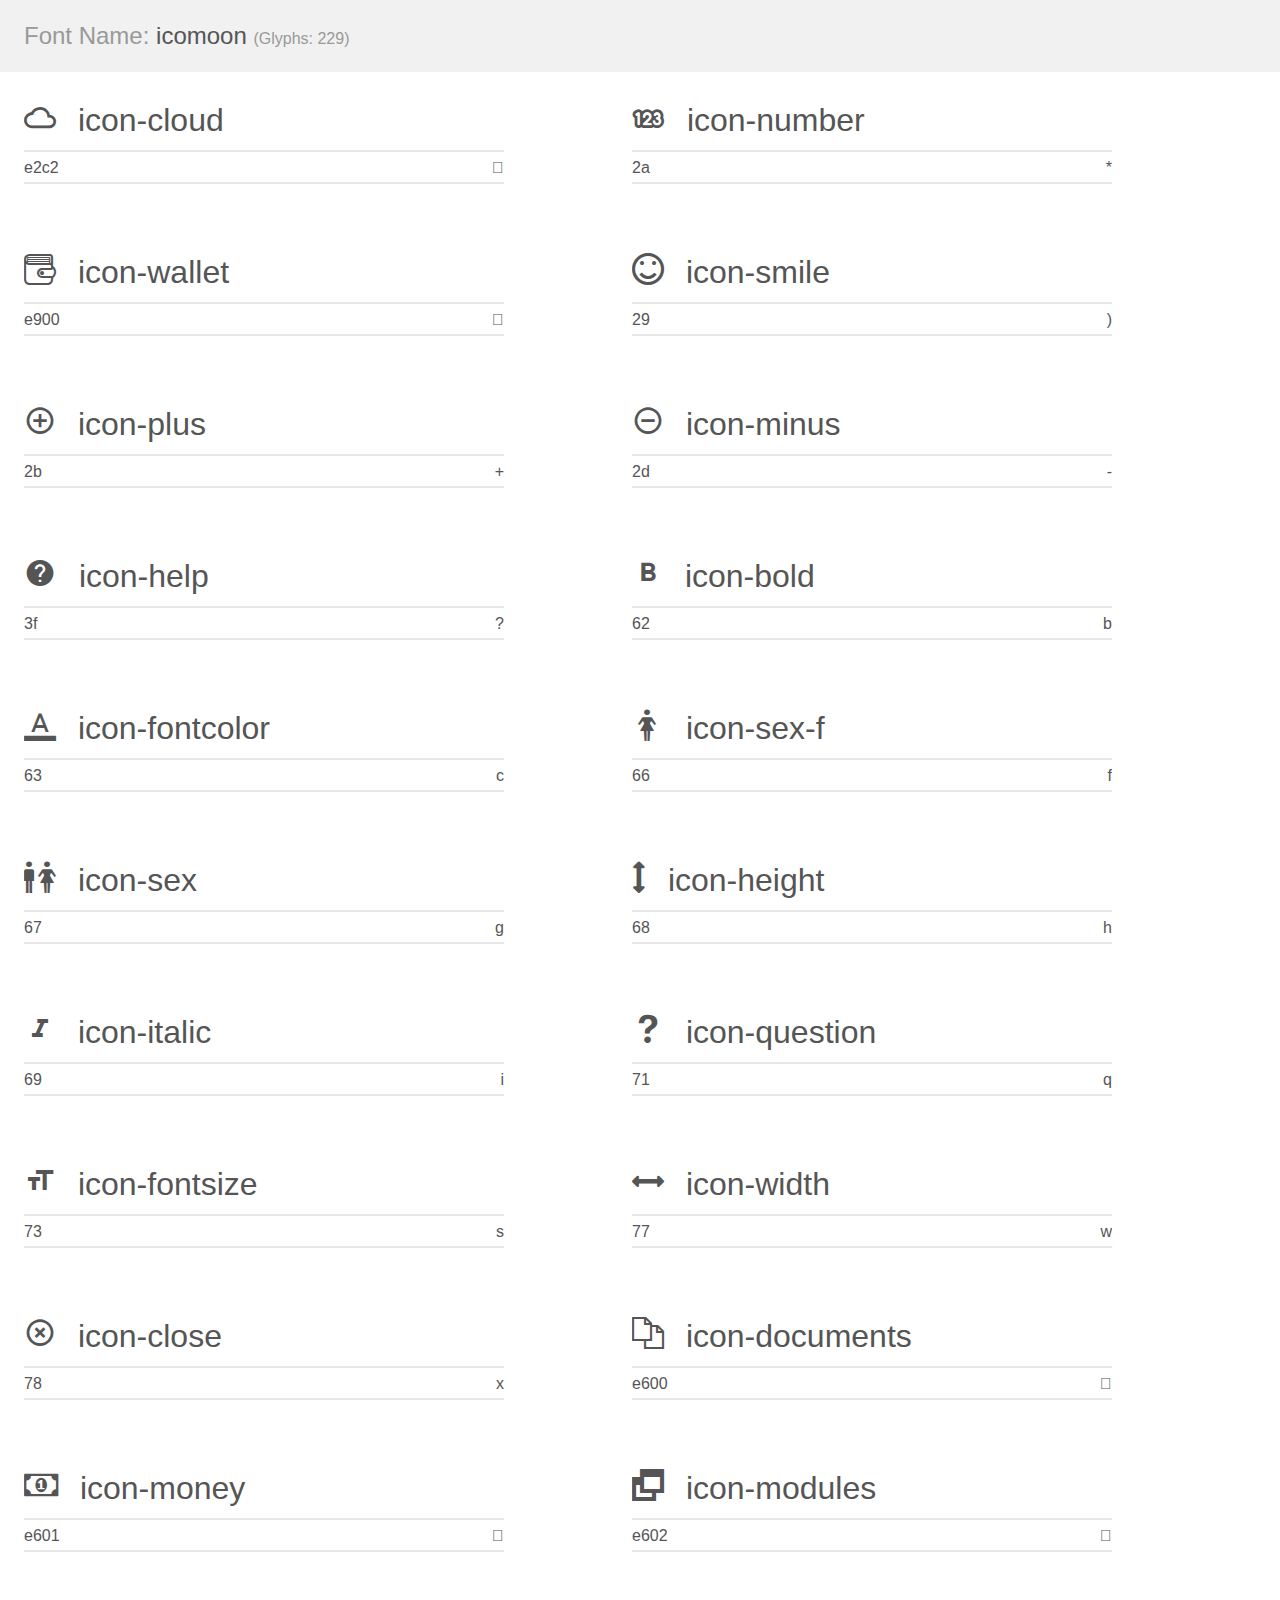
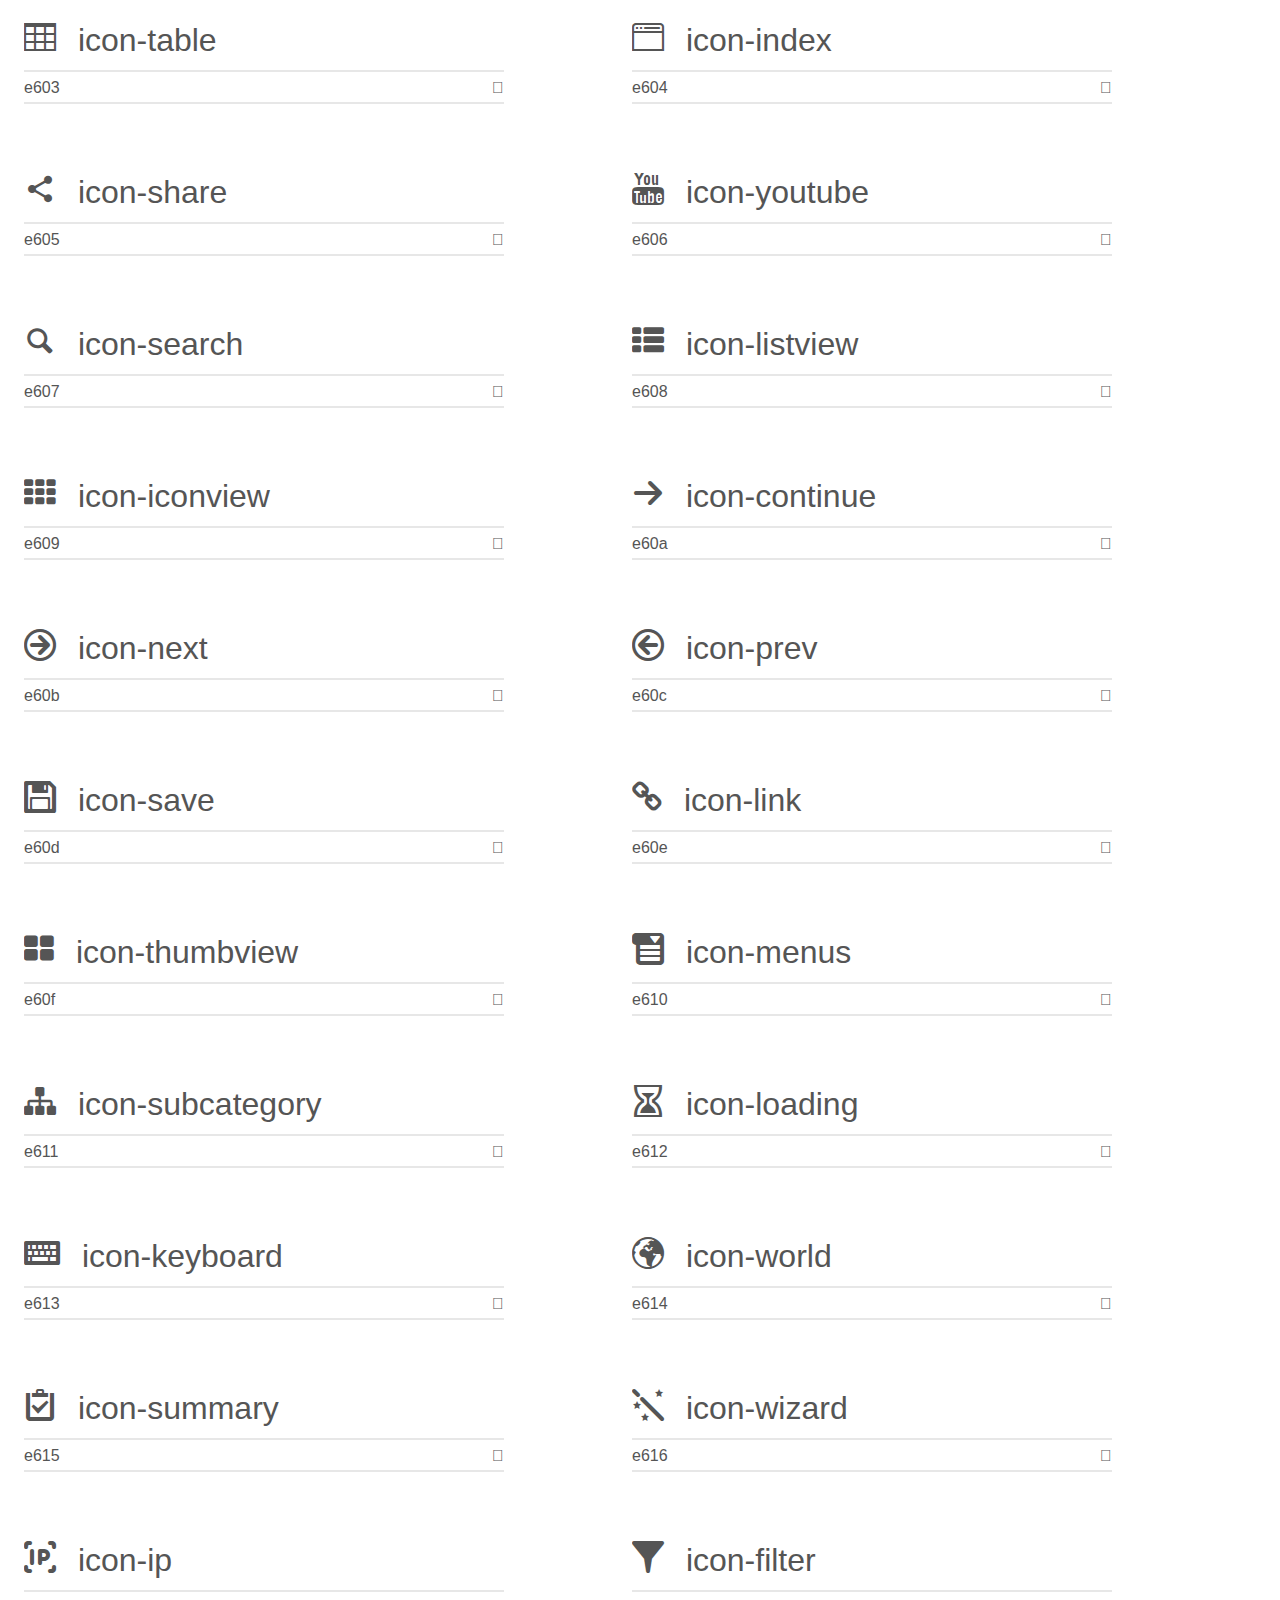
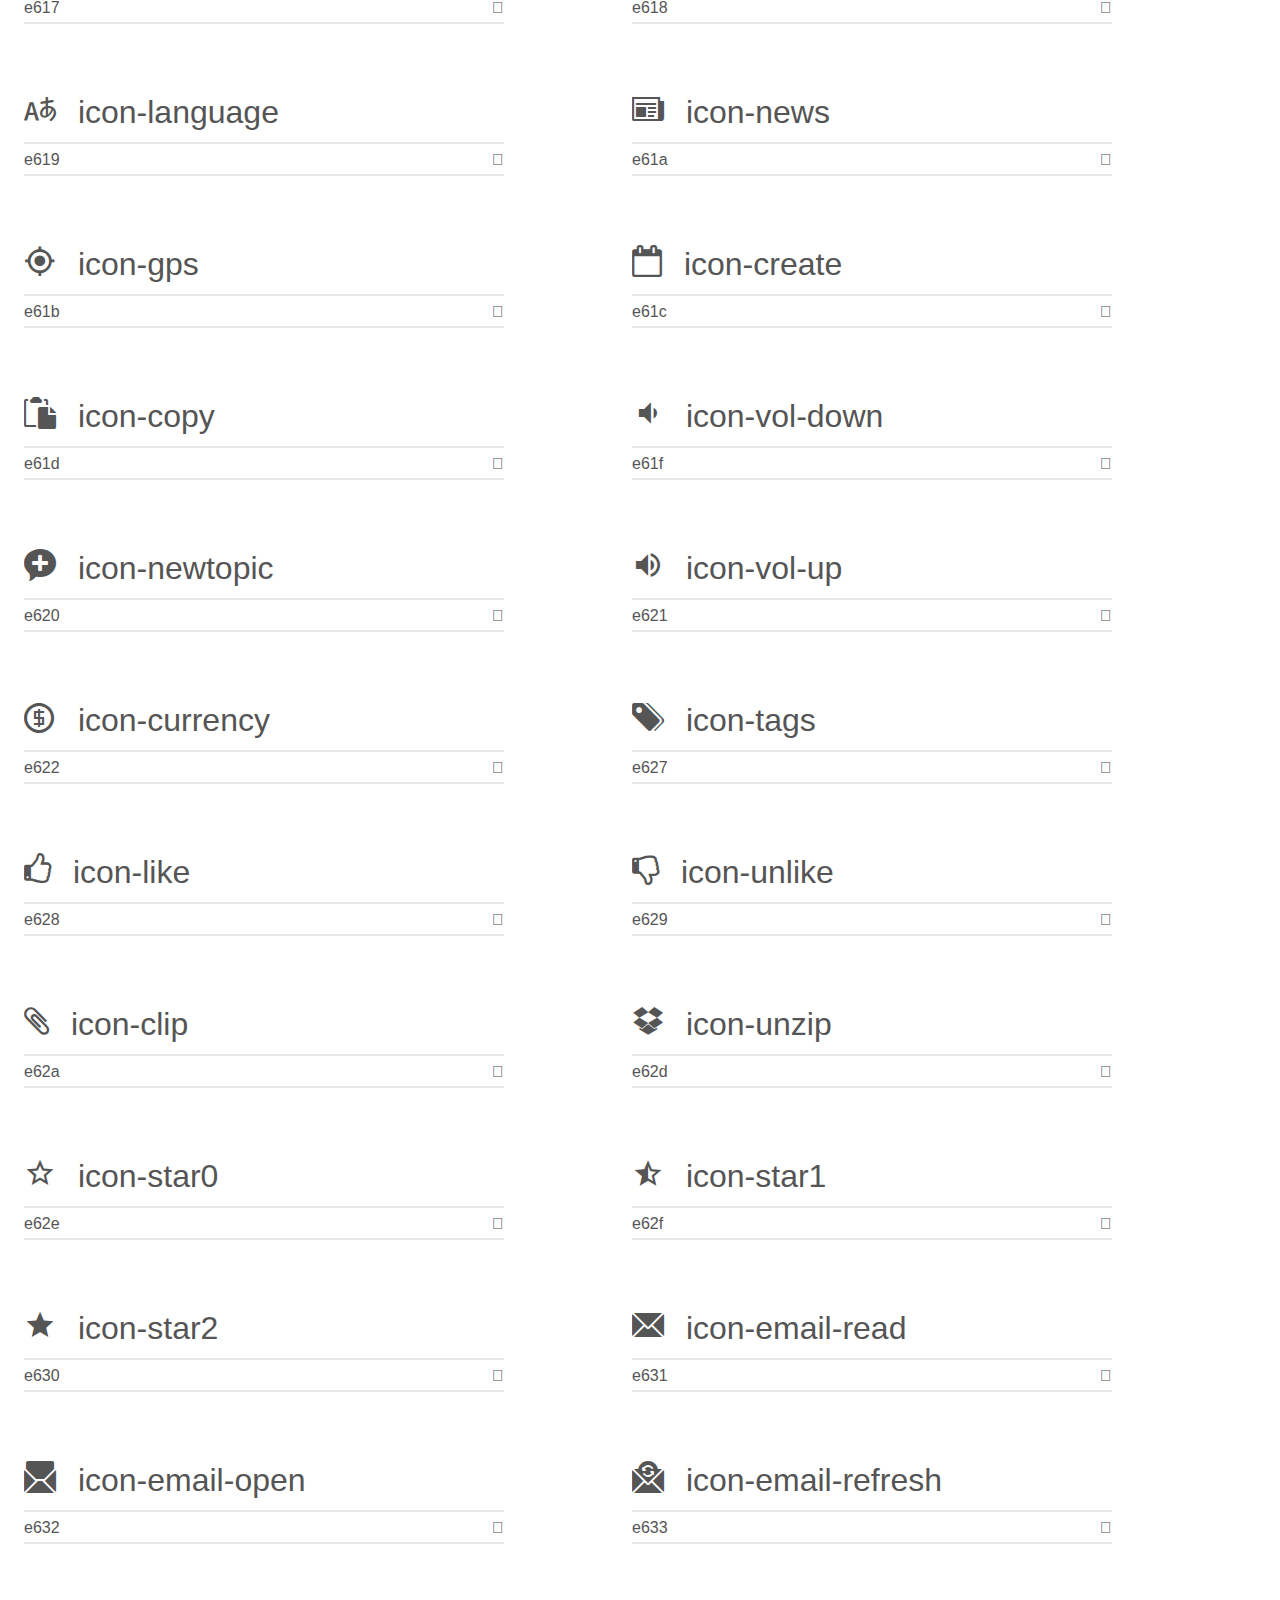
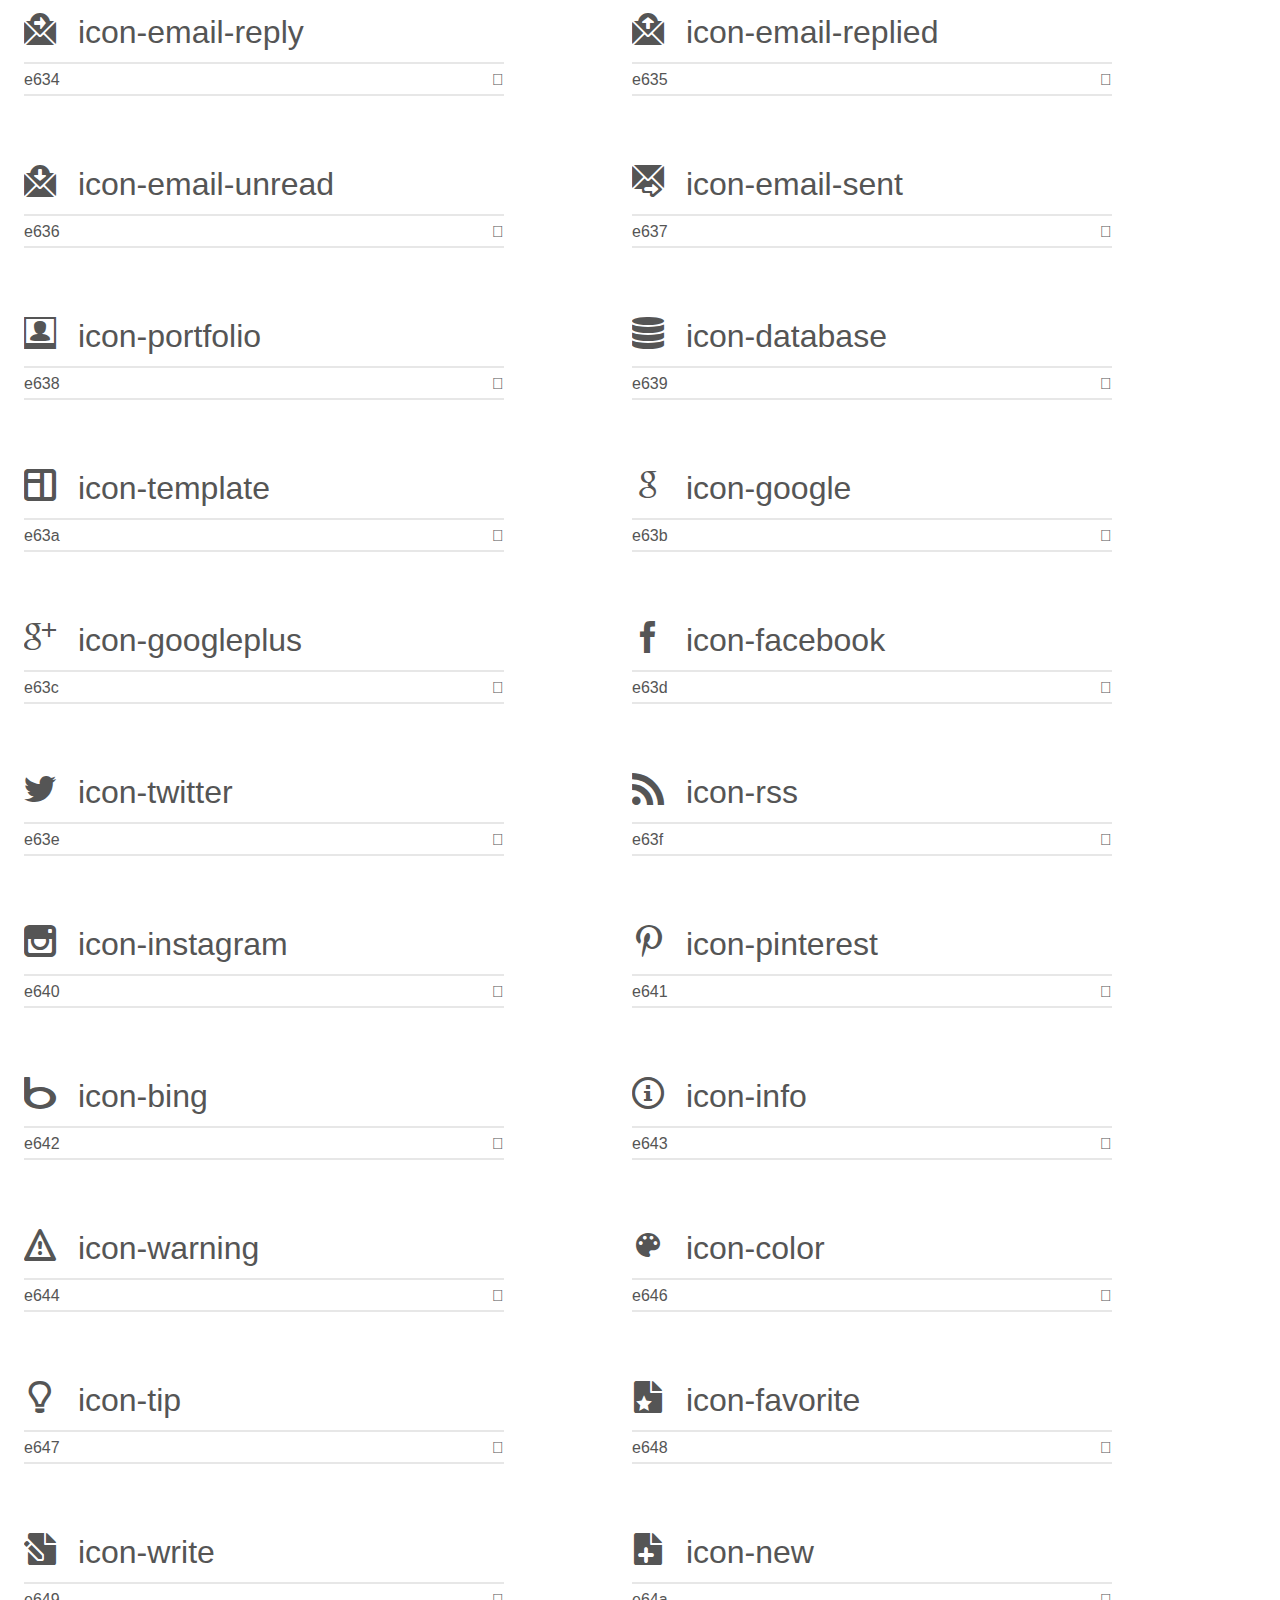
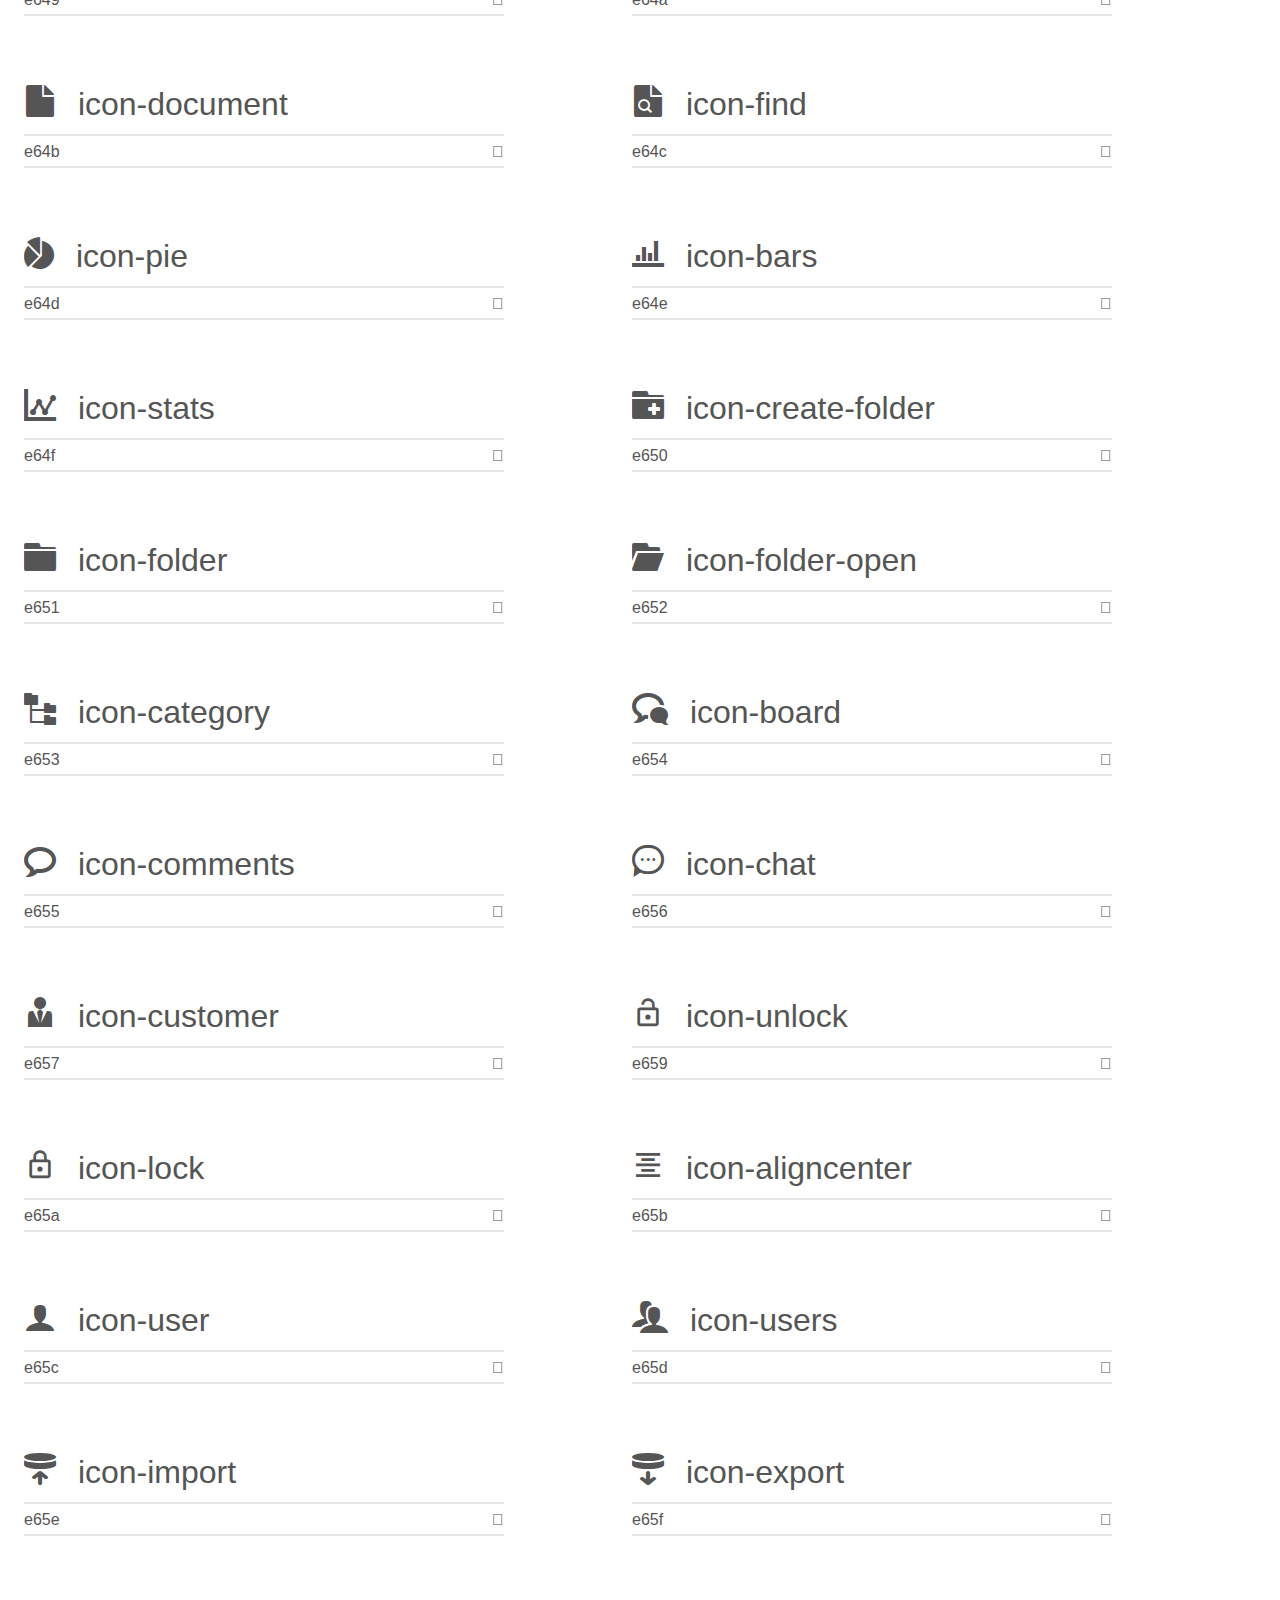
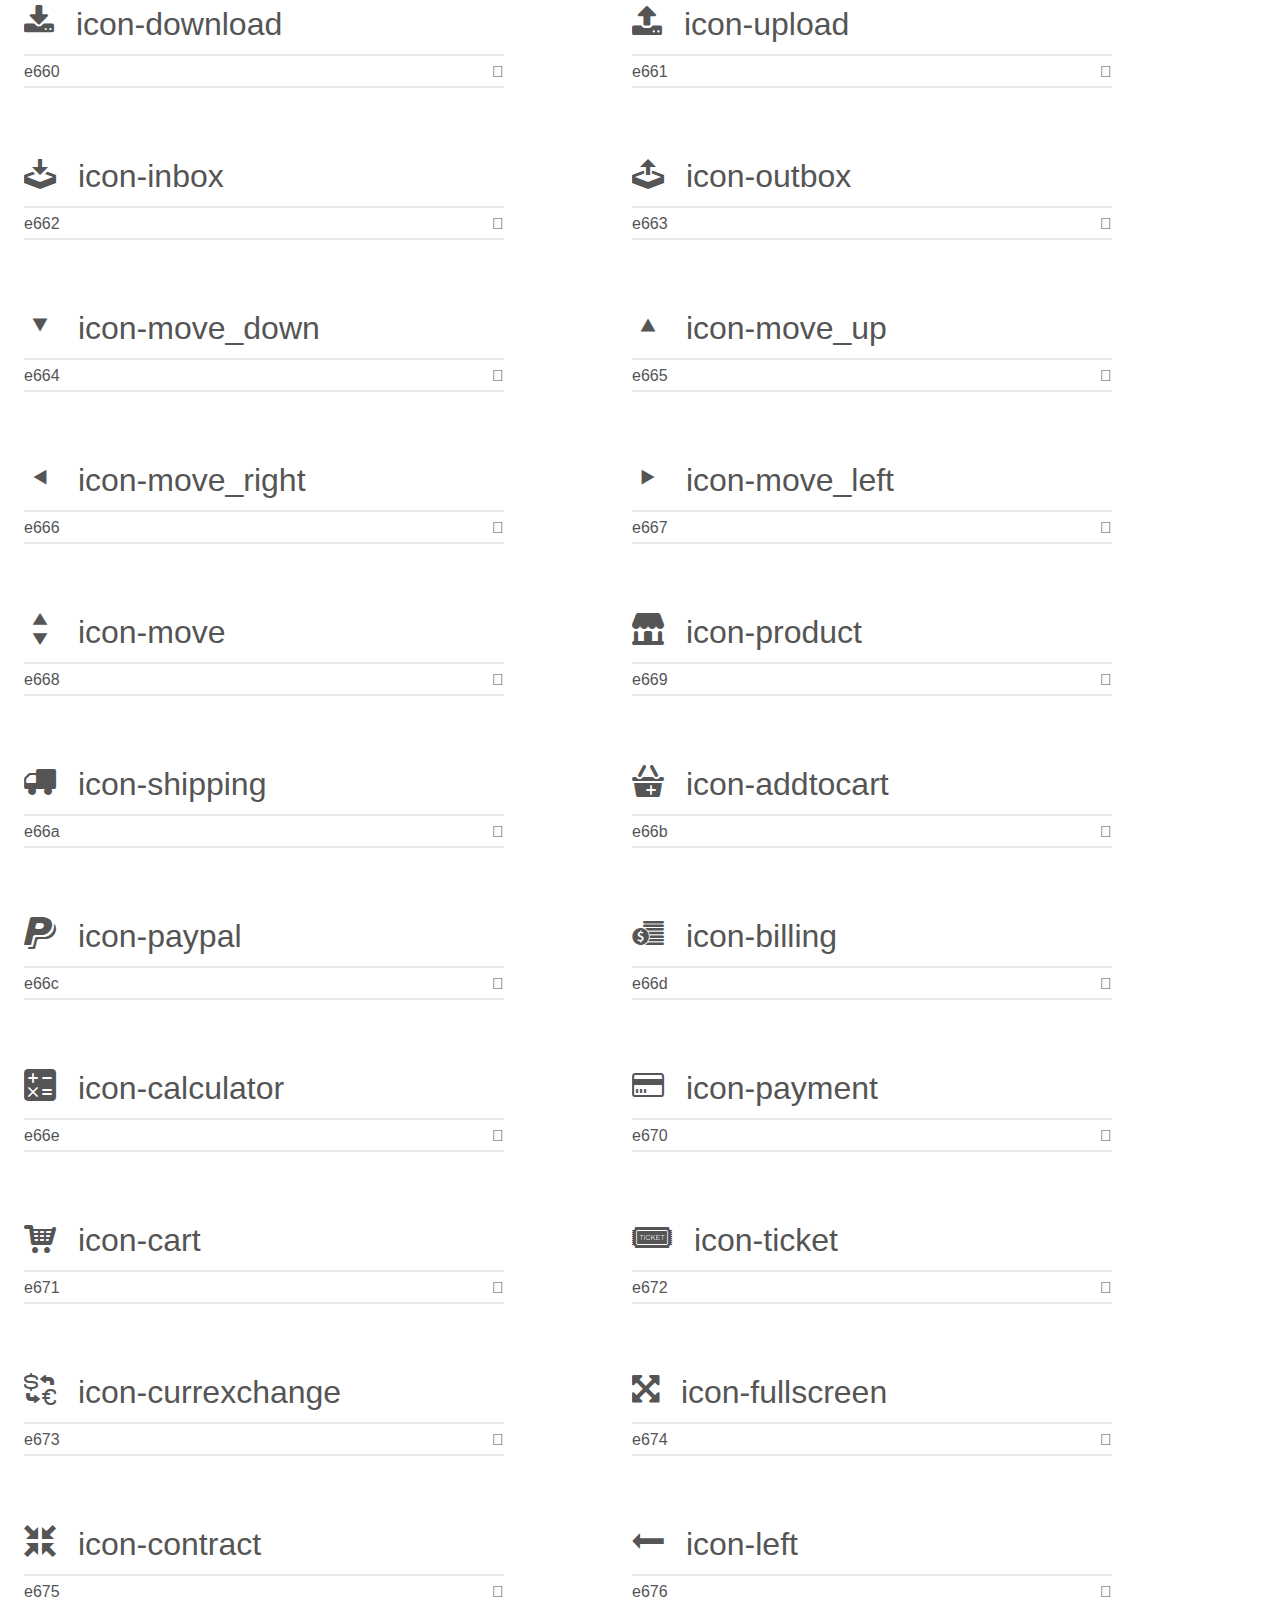
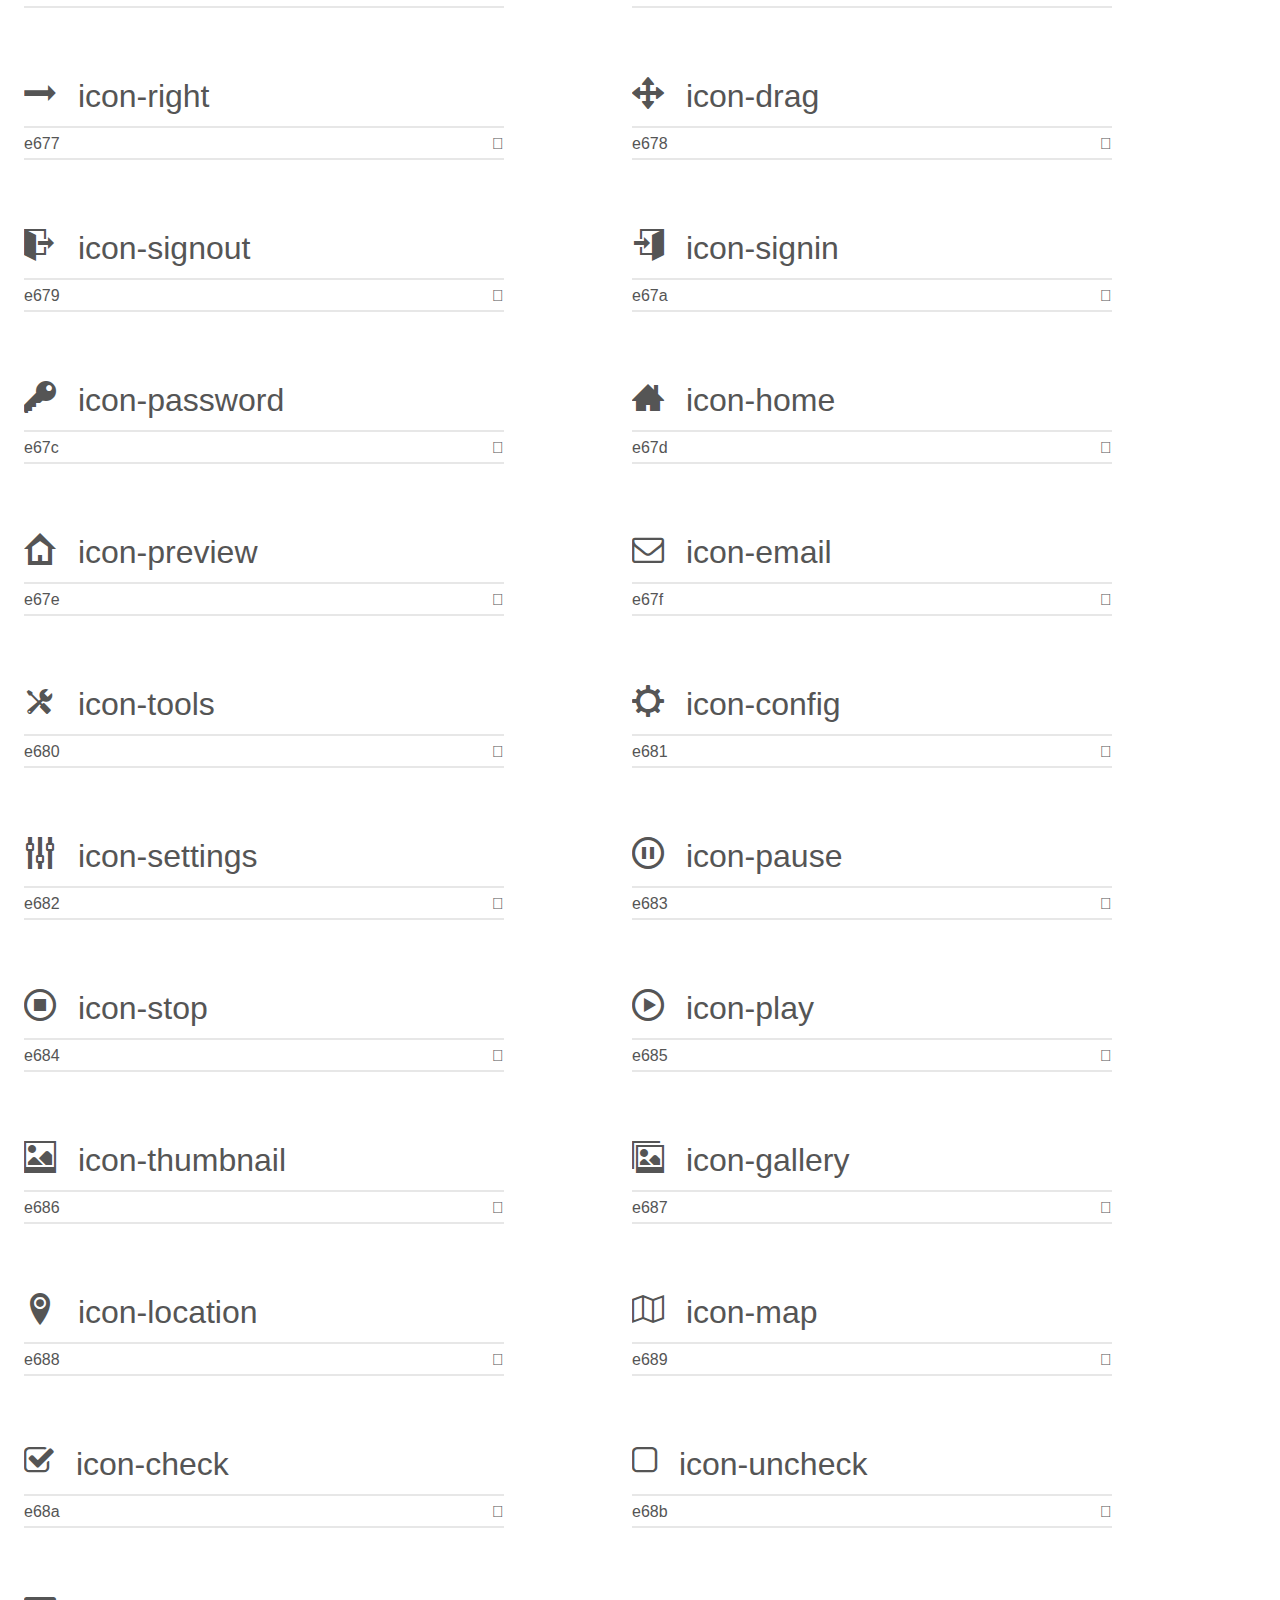
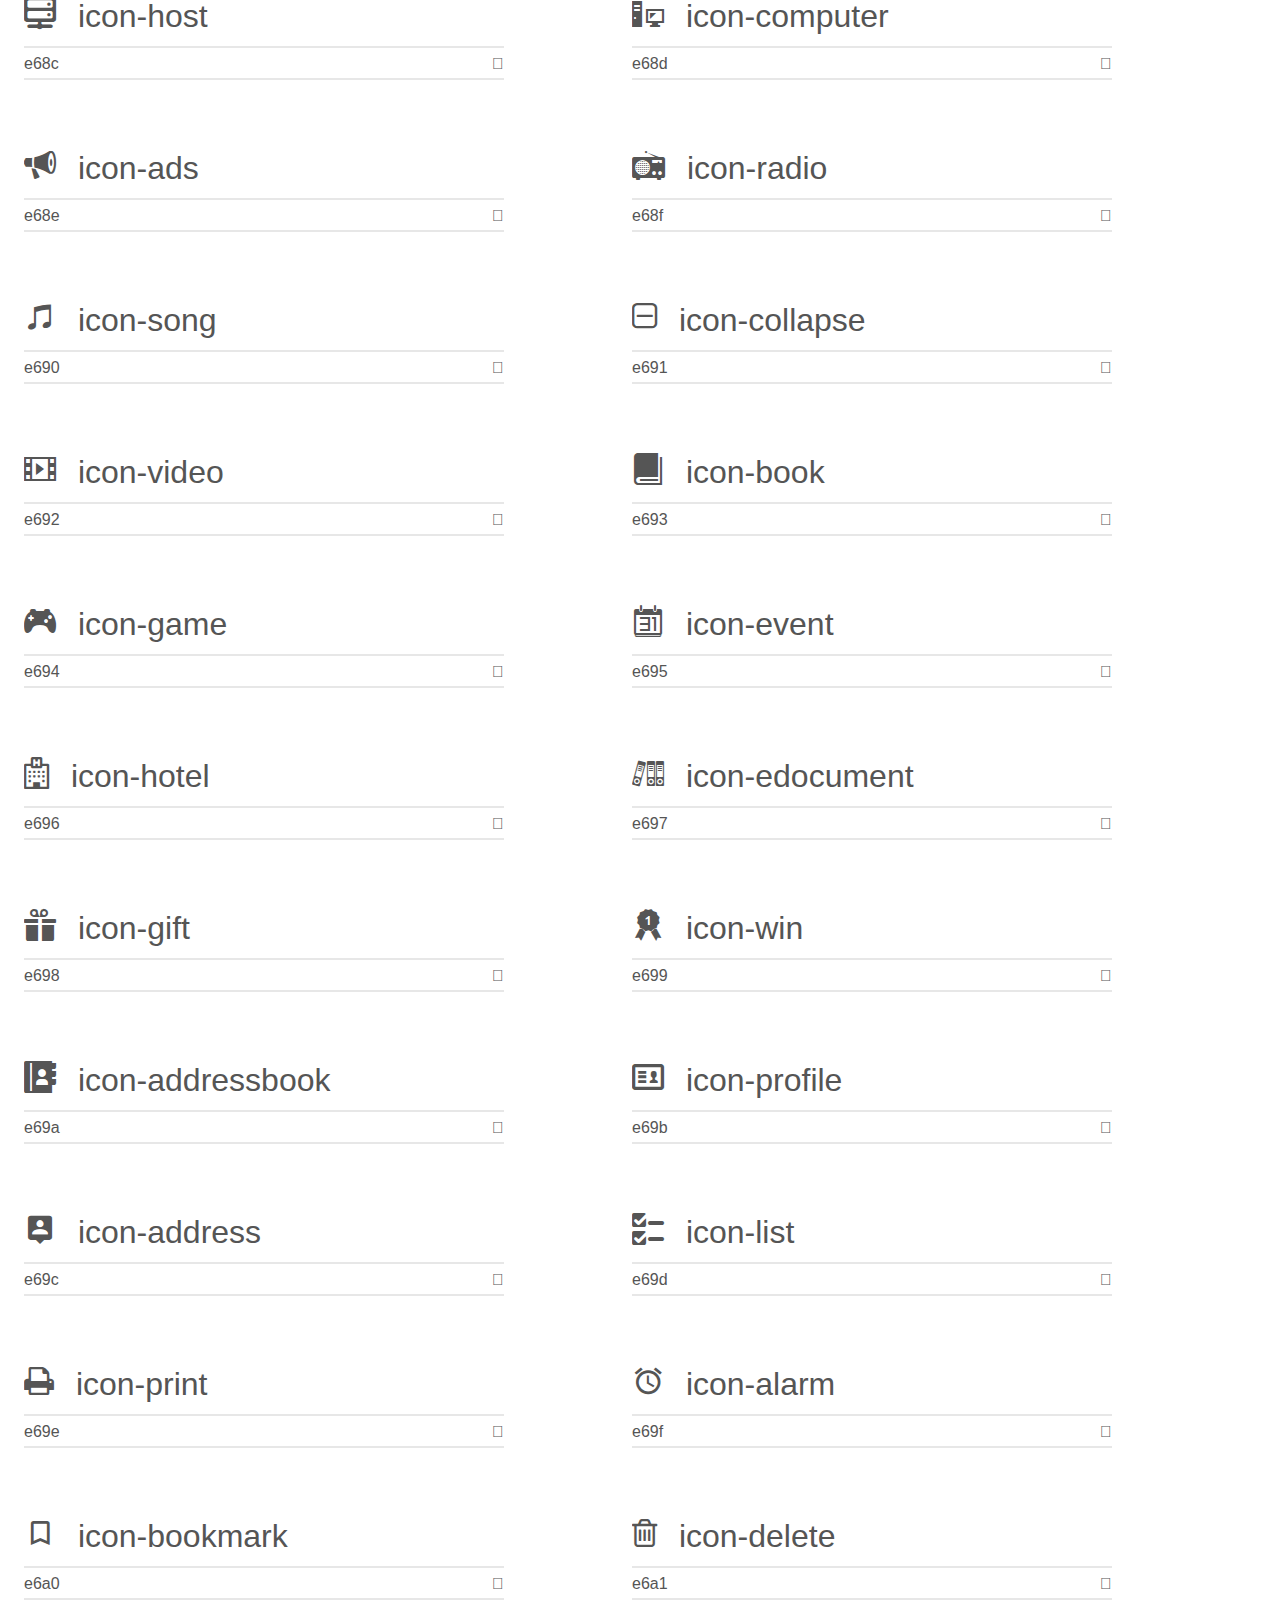
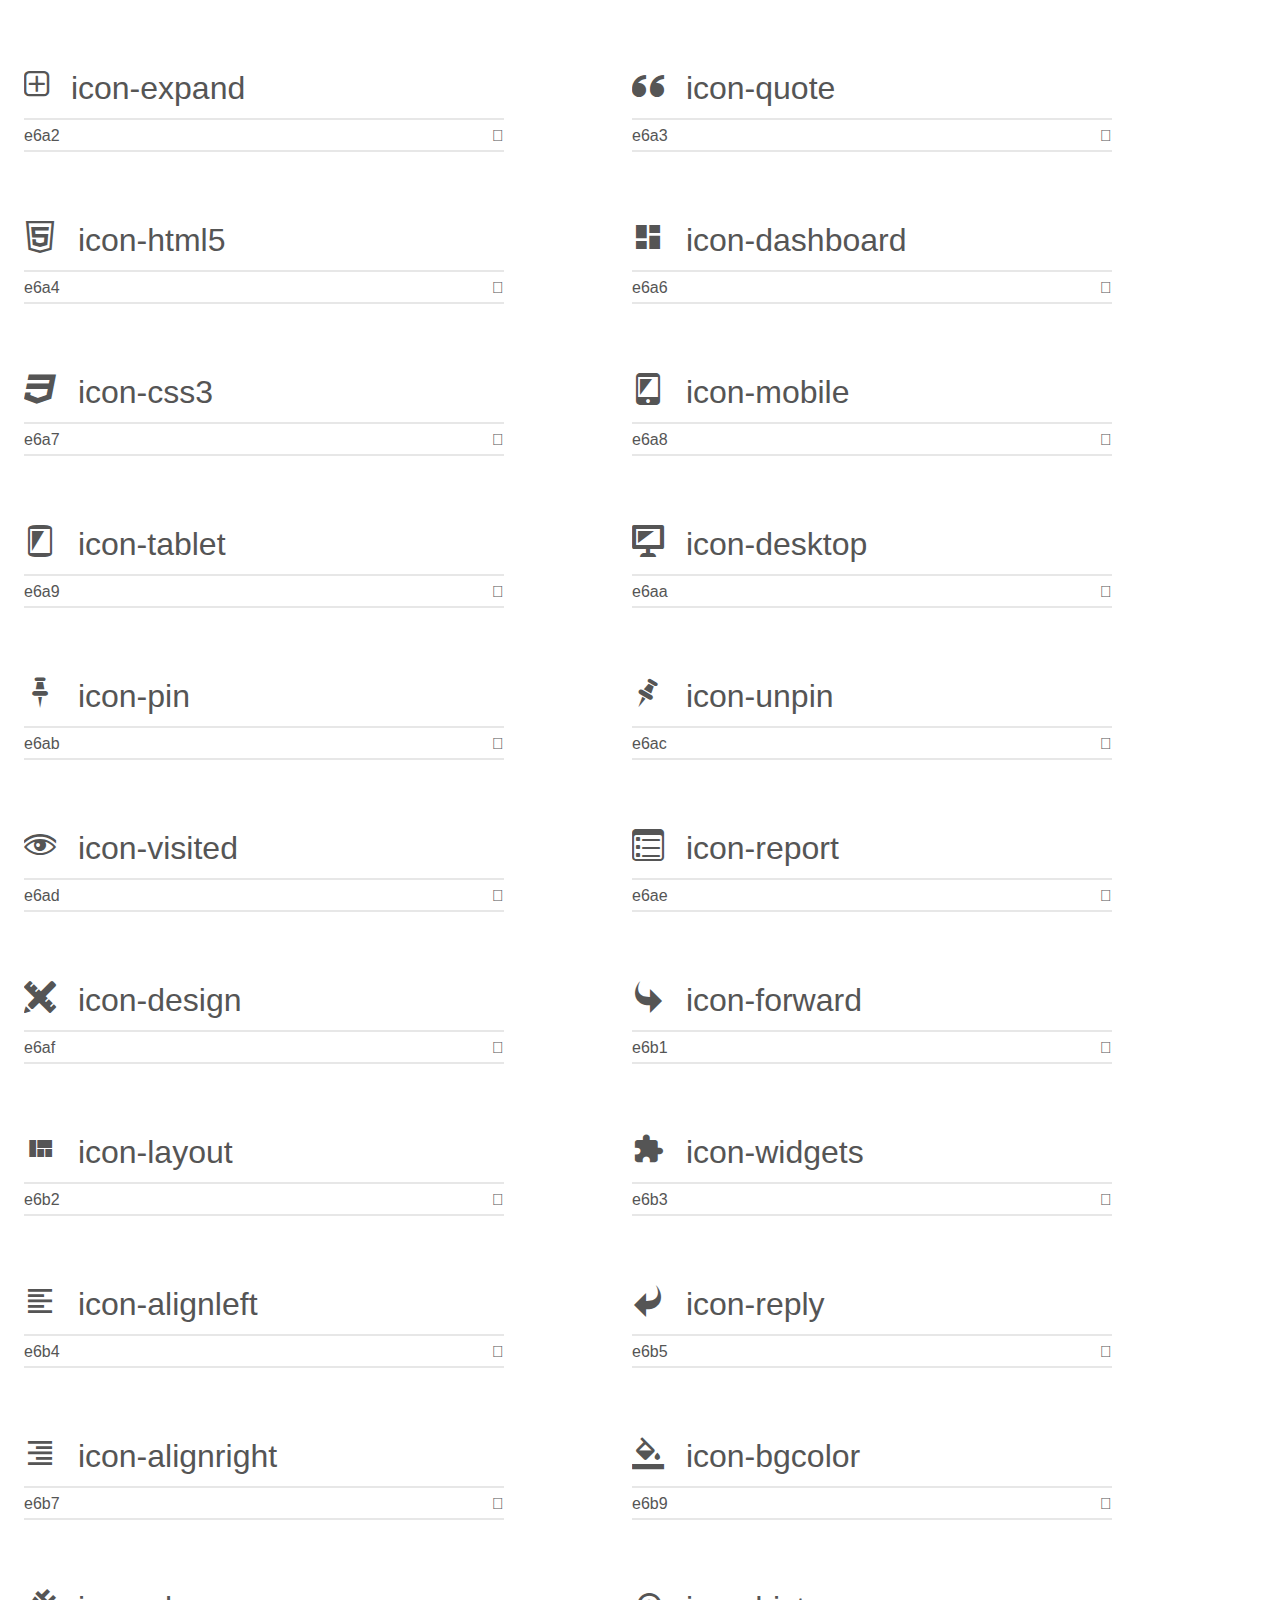
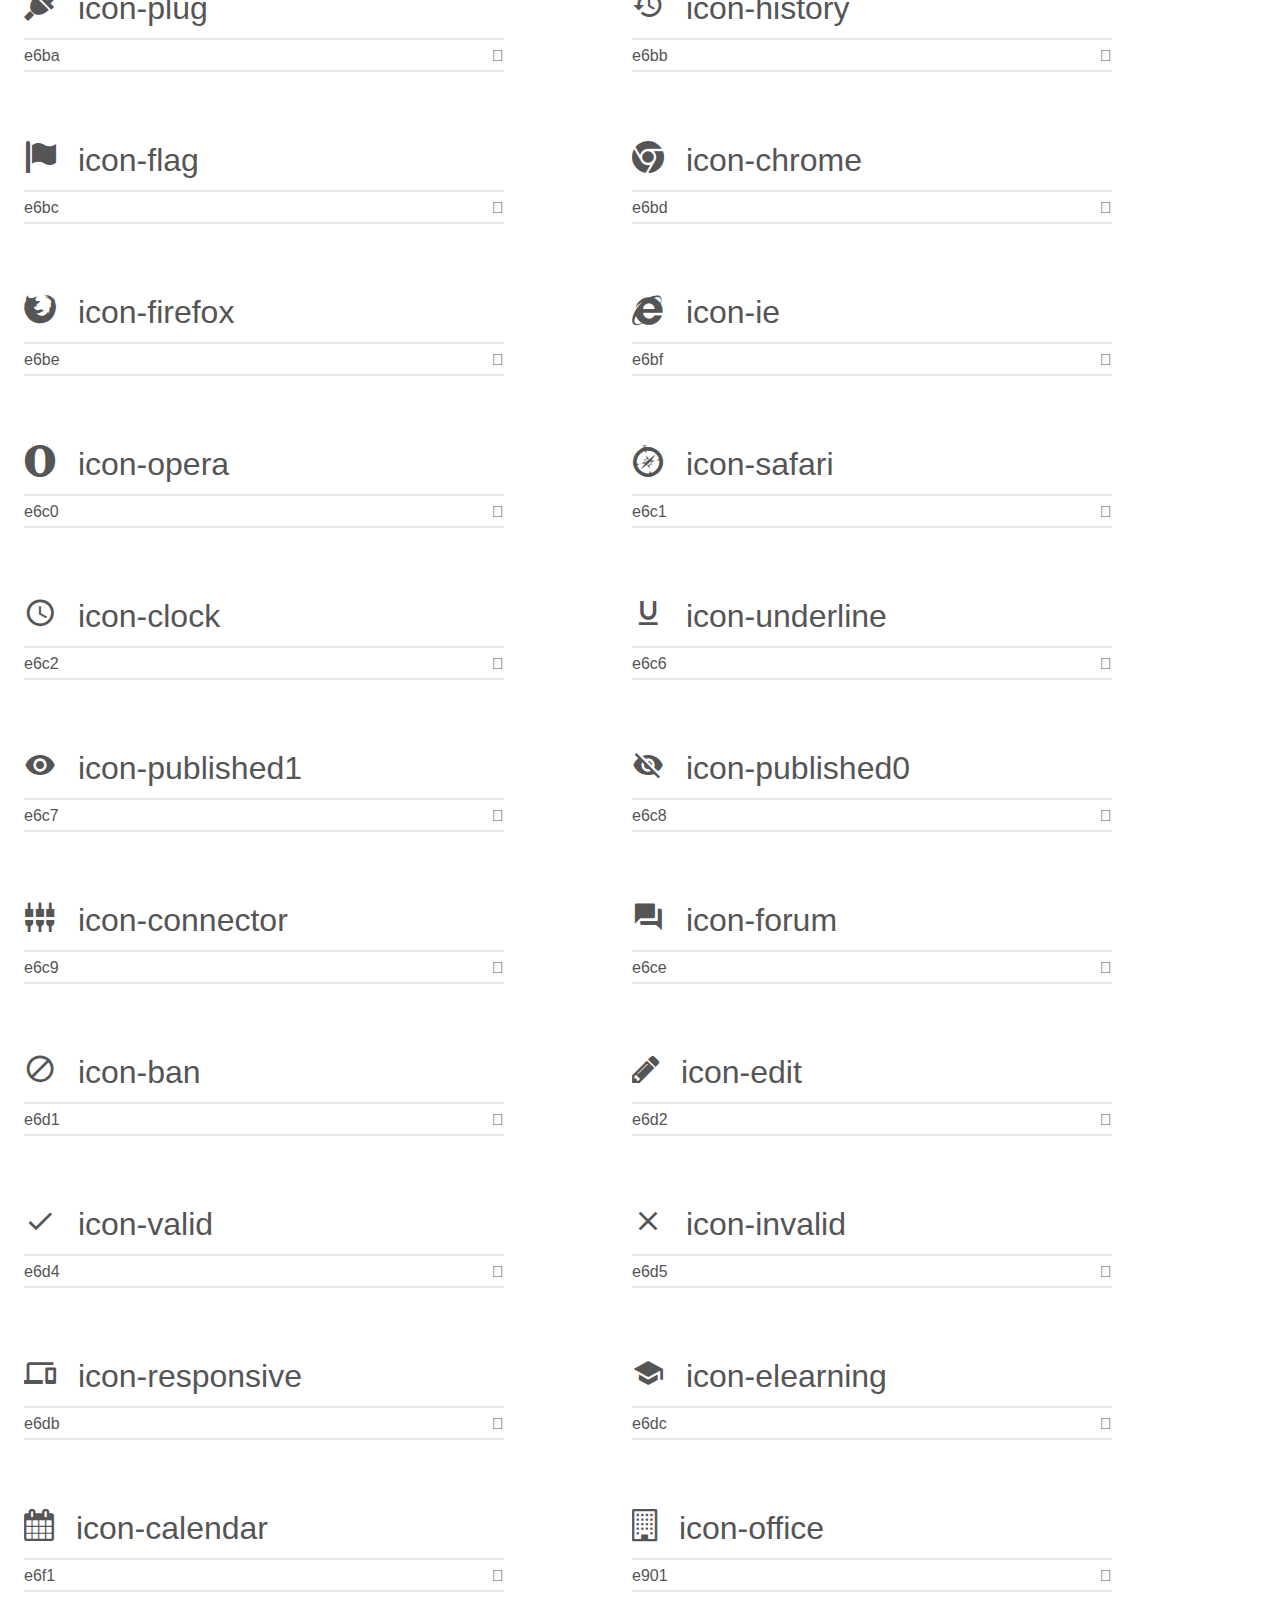
<file: skin/index.html>
<!doctype html>
<html>
<head>
    <meta charset="utf-8">
    <title>IcoMoon Demo</title>
    <meta name="description" content="An Icon Font Generated By IcoMoon.io">
    <meta name="viewport" content="width=device-width, initial-scale=1">
    <link rel="stylesheet" href="demo.css">
    <link rel="stylesheet" href="fonts.css"></head>
<body>
    <div class="bgc1 clearfix">
        <h1 class="mhmm mvm"><span class="fgc1">Font Name:</span> icomoon <small class="fgc1">(Glyphs:&nbsp;229)</small></h1>
    </div>
    <div class="clearfix mhl ptl">
        <div class="glyph fs1">
            <div class="clearfix bshadow0 pbs">
                <span class="icon-cloud">

                </span>
                <span class="mls"> icon-cloud</span>
            </div>
            <fieldset class="fs0 size1of1 clearfix hidden-false">
                <input type="text" readonly value="e2c2" class="unit size1of2" />
                <input type="text" maxlength="1" readonly value="&#xe2c2;" class="unitRight size1of2 talign-right" />
            </fieldset>
            <div class="fs0 bshadow0 clearfix hidden-true">
                <span class="unit pvs fgc1">liga: </span>
                <input type="text" readonly value="cloud_queue" class="liga unitRight" />
            </div>
        </div>
        <div class="glyph fs1">
            <div class="clearfix bshadow0 pbs">
                <span class="icon-number">

                </span>
                <span class="mls"> icon-number</span>
            </div>
            <fieldset class="fs0 size1of1 clearfix hidden-false">
                <input type="text" readonly value="2a" class="unit size1of2" />
                <input type="text" maxlength="1" readonly value="&#x2a;" class="unitRight size1of2 talign-right" />
            </fieldset>
            <div class="fs0 bshadow0 clearfix hidden-true">
                <span class="unit pvs fgc1">liga: </span>
                <input type="text" readonly value="" class="liga unitRight" />
            </div>
        </div>
        <div class="glyph fs2">
            <div class="clearfix bshadow0 pbs">
                <span class="icon-wallet">

                </span>
                <span class="mls"> icon-wallet</span>
            </div>
            <fieldset class="fs0 size1of1 clearfix hidden-false">
                <input type="text" readonly value="e900" class="unit size1of2" />
                <input type="text" maxlength="1" readonly value="&#xe900;" class="unitRight size1of2 talign-right" />
            </fieldset>
            <div class="fs0 bshadow0 clearfix hidden-true">
                <span class="unit pvs fgc1">liga: </span>
                <input type="text" readonly value="" class="liga unitRight" />
            </div>
        </div>
        <div class="glyph fs3">
            <div class="clearfix bshadow0 pbs">
                <span class="icon-smile">

                </span>
                <span class="mls"> icon-smile</span>
            </div>
            <fieldset class="fs0 size1of1 clearfix hidden-false">
                <input type="text" readonly value="29" class="unit size1of2" />
                <input type="text" maxlength="1" readonly value="&#x29;" class="unitRight size1of2 talign-right" />
            </fieldset>
            <div class="fs0 bshadow0 clearfix hidden-true">
                <span class="unit pvs fgc1">liga: </span>
                <input type="text" readonly value="" class="liga unitRight" />
            </div>
        </div>
        <div class="glyph fs3">
            <div class="clearfix bshadow0 pbs">
                <span class="icon-plus">

                </span>
                <span class="mls"> icon-plus</span>
            </div>
            <fieldset class="fs0 size1of1 clearfix hidden-false">
                <input type="text" readonly value="2b" class="unit size1of2" />
                <input type="text" maxlength="1" readonly value="&#x2b;" class="unitRight size1of2 talign-right" />
            </fieldset>
            <div class="fs0 bshadow0 clearfix hidden-true">
                <span class="unit pvs fgc1">liga: </span>
                <input type="text" readonly value="" class="liga unitRight" />
            </div>
        </div>
        <div class="glyph fs3">
            <div class="clearfix bshadow0 pbs">
                <span class="icon-minus">

                </span>
                <span class="mls"> icon-minus</span>
            </div>
            <fieldset class="fs0 size1of1 clearfix hidden-false">
                <input type="text" readonly value="2d" class="unit size1of2" />
                <input type="text" maxlength="1" readonly value="&#x2d;" class="unitRight size1of2 talign-right" />
            </fieldset>
            <div class="fs0 bshadow0 clearfix hidden-true">
                <span class="unit pvs fgc1">liga: </span>
                <input type="text" readonly value="" class="liga unitRight" />
            </div>
        </div>
        <div class="glyph fs3">
            <div class="clearfix bshadow0 pbs">
                <span class="icon-help">

                </span>
                <span class="mls"> icon-help</span>
            </div>
            <fieldset class="fs0 size1of1 clearfix hidden-false">
                <input type="text" readonly value="3f" class="unit size1of2" />
                <input type="text" maxlength="1" readonly value="&#x3f;" class="unitRight size1of2 talign-right" />
            </fieldset>
            <div class="fs0 bshadow0 clearfix hidden-true">
                <span class="unit pvs fgc1">liga: </span>
                <input type="text" readonly value="" class="liga unitRight" />
            </div>
        </div>
        <div class="glyph fs3">
            <div class="clearfix bshadow0 pbs">
                <span class="icon-bold">

                </span>
                <span class="mls"> icon-bold</span>
            </div>
            <fieldset class="fs0 size1of1 clearfix hidden-false">
                <input type="text" readonly value="62" class="unit size1of2" />
                <input type="text" maxlength="1" readonly value="&#x62;" class="unitRight size1of2 talign-right" />
            </fieldset>
            <div class="fs0 bshadow0 clearfix hidden-true">
                <span class="unit pvs fgc1">liga: </span>
                <input type="text" readonly value="" class="liga unitRight" />
            </div>
        </div>
        <div class="glyph fs3">
            <div class="clearfix bshadow0 pbs">
                <span class="icon-fontcolor">

                </span>
                <span class="mls"> icon-fontcolor</span>
            </div>
            <fieldset class="fs0 size1of1 clearfix hidden-false">
                <input type="text" readonly value="63" class="unit size1of2" />
                <input type="text" maxlength="1" readonly value="&#x63;" class="unitRight size1of2 talign-right" />
            </fieldset>
            <div class="fs0 bshadow0 clearfix hidden-true">
                <span class="unit pvs fgc1">liga: </span>
                <input type="text" readonly value="" class="liga unitRight" />
            </div>
        </div>
        <div class="glyph fs3">
            <div class="clearfix bshadow0 pbs">
                <span class="icon-sex-f">

                </span>
                <span class="mls"> icon-sex-f</span>
            </div>
            <fieldset class="fs0 size1of1 clearfix hidden-false">
                <input type="text" readonly value="66" class="unit size1of2" />
                <input type="text" maxlength="1" readonly value="&#x66;" class="unitRight size1of2 talign-right" />
            </fieldset>
            <div class="fs0 bshadow0 clearfix hidden-true">
                <span class="unit pvs fgc1">liga: </span>
                <input type="text" readonly value="" class="liga unitRight" />
            </div>
        </div>
        <div class="glyph fs3">
            <div class="clearfix bshadow0 pbs">
                <span class="icon-sex">

                </span>
                <span class="mls"> icon-sex</span>
            </div>
            <fieldset class="fs0 size1of1 clearfix hidden-false">
                <input type="text" readonly value="67" class="unit size1of2" />
                <input type="text" maxlength="1" readonly value="&#x67;" class="unitRight size1of2 talign-right" />
            </fieldset>
            <div class="fs0 bshadow0 clearfix hidden-true">
                <span class="unit pvs fgc1">liga: </span>
                <input type="text" readonly value="" class="liga unitRight" />
            </div>
        </div>
        <div class="glyph fs3">
            <div class="clearfix bshadow0 pbs">
                <span class="icon-height">

                </span>
                <span class="mls"> icon-height</span>
            </div>
            <fieldset class="fs0 size1of1 clearfix hidden-false">
                <input type="text" readonly value="68" class="unit size1of2" />
                <input type="text" maxlength="1" readonly value="&#x68;" class="unitRight size1of2 talign-right" />
            </fieldset>
            <div class="fs0 bshadow0 clearfix hidden-true">
                <span class="unit pvs fgc1">liga: </span>
                <input type="text" readonly value="" class="liga unitRight" />
            </div>
        </div>
        <div class="glyph fs3">
            <div class="clearfix bshadow0 pbs">
                <span class="icon-italic">

                </span>
                <span class="mls"> icon-italic</span>
            </div>
            <fieldset class="fs0 size1of1 clearfix hidden-false">
                <input type="text" readonly value="69" class="unit size1of2" />
                <input type="text" maxlength="1" readonly value="&#x69;" class="unitRight size1of2 talign-right" />
            </fieldset>
            <div class="fs0 bshadow0 clearfix hidden-true">
                <span class="unit pvs fgc1">liga: </span>
                <input type="text" readonly value="" class="liga unitRight" />
            </div>
        </div>
        <div class="glyph fs3">
            <div class="clearfix bshadow0 pbs">
                <span class="icon-question">

                </span>
                <span class="mls"> icon-question</span>
            </div>
            <fieldset class="fs0 size1of1 clearfix hidden-false">
                <input type="text" readonly value="71" class="unit size1of2" />
                <input type="text" maxlength="1" readonly value="&#x71;" class="unitRight size1of2 talign-right" />
            </fieldset>
            <div class="fs0 bshadow0 clearfix hidden-true">
                <span class="unit pvs fgc1">liga: </span>
                <input type="text" readonly value="" class="liga unitRight" />
            </div>
        </div>
        <div class="glyph fs3">
            <div class="clearfix bshadow0 pbs">
                <span class="icon-fontsize">

                </span>
                <span class="mls"> icon-fontsize</span>
            </div>
            <fieldset class="fs0 size1of1 clearfix hidden-false">
                <input type="text" readonly value="73" class="unit size1of2" />
                <input type="text" maxlength="1" readonly value="&#x73;" class="unitRight size1of2 talign-right" />
            </fieldset>
            <div class="fs0 bshadow0 clearfix hidden-true">
                <span class="unit pvs fgc1">liga: </span>
                <input type="text" readonly value="" class="liga unitRight" />
            </div>
        </div>
        <div class="glyph fs3">
            <div class="clearfix bshadow0 pbs">
                <span class="icon-width">

                </span>
                <span class="mls"> icon-width</span>
            </div>
            <fieldset class="fs0 size1of1 clearfix hidden-false">
                <input type="text" readonly value="77" class="unit size1of2" />
                <input type="text" maxlength="1" readonly value="&#x77;" class="unitRight size1of2 talign-right" />
            </fieldset>
            <div class="fs0 bshadow0 clearfix hidden-true">
                <span class="unit pvs fgc1">liga: </span>
                <input type="text" readonly value="" class="liga unitRight" />
            </div>
        </div>
        <div class="glyph fs3">
            <div class="clearfix bshadow0 pbs">
                <span class="icon-close">

                </span>
                <span class="mls"> icon-close</span>
            </div>
            <fieldset class="fs0 size1of1 clearfix hidden-false">
                <input type="text" readonly value="78" class="unit size1of2" />
                <input type="text" maxlength="1" readonly value="&#x78;" class="unitRight size1of2 talign-right" />
            </fieldset>
            <div class="fs0 bshadow0 clearfix hidden-true">
                <span class="unit pvs fgc1">liga: </span>
                <input type="text" readonly value="" class="liga unitRight" />
            </div>
        </div>
        <div class="glyph fs3">
            <div class="clearfix bshadow0 pbs">
                <span class="icon-documents">

                </span>
                <span class="mls"> icon-documents</span>
            </div>
            <fieldset class="fs0 size1of1 clearfix hidden-false">
                <input type="text" readonly value="e600" class="unit size1of2" />
                <input type="text" maxlength="1" readonly value="&#xe600;" class="unitRight size1of2 talign-right" />
            </fieldset>
            <div class="fs0 bshadow0 clearfix hidden-true">
                <span class="unit pvs fgc1">liga: </span>
                <input type="text" readonly value="" class="liga unitRight" />
            </div>
        </div>
        <div class="glyph fs3">
            <div class="clearfix bshadow0 pbs">
                <span class="icon-money">

                </span>
                <span class="mls"> icon-money</span>
            </div>
            <fieldset class="fs0 size1of1 clearfix hidden-false">
                <input type="text" readonly value="e601" class="unit size1of2" />
                <input type="text" maxlength="1" readonly value="&#xe601;" class="unitRight size1of2 talign-right" />
            </fieldset>
            <div class="fs0 bshadow0 clearfix hidden-true">
                <span class="unit pvs fgc1">liga: </span>
                <input type="text" readonly value="" class="liga unitRight" />
            </div>
        </div>
        <div class="glyph fs3">
            <div class="clearfix bshadow0 pbs">
                <span class="icon-modules">

                </span>
                <span class="mls"> icon-modules</span>
            </div>
            <fieldset class="fs0 size1of1 clearfix hidden-false">
                <input type="text" readonly value="e602" class="unit size1of2" />
                <input type="text" maxlength="1" readonly value="&#xe602;" class="unitRight size1of2 talign-right" />
            </fieldset>
            <div class="fs0 bshadow0 clearfix hidden-true">
                <span class="unit pvs fgc1">liga: </span>
                <input type="text" readonly value="" class="liga unitRight" />
            </div>
        </div>
        <div class="glyph fs3">
            <div class="clearfix bshadow0 pbs">
                <span class="icon-table">

                </span>
                <span class="mls"> icon-table</span>
            </div>
            <fieldset class="fs0 size1of1 clearfix hidden-false">
                <input type="text" readonly value="e603" class="unit size1of2" />
                <input type="text" maxlength="1" readonly value="&#xe603;" class="unitRight size1of2 talign-right" />
            </fieldset>
            <div class="fs0 bshadow0 clearfix hidden-true">
                <span class="unit pvs fgc1">liga: </span>
                <input type="text" readonly value="" class="liga unitRight" />
            </div>
        </div>
        <div class="glyph fs3">
            <div class="clearfix bshadow0 pbs">
                <span class="icon-index">

                </span>
                <span class="mls"> icon-index</span>
            </div>
            <fieldset class="fs0 size1of1 clearfix hidden-false">
                <input type="text" readonly value="e604" class="unit size1of2" />
                <input type="text" maxlength="1" readonly value="&#xe604;" class="unitRight size1of2 talign-right" />
            </fieldset>
            <div class="fs0 bshadow0 clearfix hidden-true">
                <span class="unit pvs fgc1">liga: </span>
                <input type="text" readonly value="" class="liga unitRight" />
            </div>
        </div>
        <div class="glyph fs3">
            <div class="clearfix bshadow0 pbs">
                <span class="icon-share">

                </span>
                <span class="mls"> icon-share</span>
            </div>
            <fieldset class="fs0 size1of1 clearfix hidden-false">
                <input type="text" readonly value="e605" class="unit size1of2" />
                <input type="text" maxlength="1" readonly value="&#xe605;" class="unitRight size1of2 talign-right" />
            </fieldset>
            <div class="fs0 bshadow0 clearfix hidden-true">
                <span class="unit pvs fgc1">liga: </span>
                <input type="text" readonly value="" class="liga unitRight" />
            </div>
        </div>
        <div class="glyph fs3">
            <div class="clearfix bshadow0 pbs">
                <span class="icon-youtube">

                </span>
                <span class="mls"> icon-youtube</span>
            </div>
            <fieldset class="fs0 size1of1 clearfix hidden-false">
                <input type="text" readonly value="e606" class="unit size1of2" />
                <input type="text" maxlength="1" readonly value="&#xe606;" class="unitRight size1of2 talign-right" />
            </fieldset>
            <div class="fs0 bshadow0 clearfix hidden-true">
                <span class="unit pvs fgc1">liga: </span>
                <input type="text" readonly value="" class="liga unitRight" />
            </div>
        </div>
        <div class="glyph fs3">
            <div class="clearfix bshadow0 pbs">
                <span class="icon-search">

                </span>
                <span class="mls"> icon-search</span>
            </div>
            <fieldset class="fs0 size1of1 clearfix hidden-false">
                <input type="text" readonly value="e607" class="unit size1of2" />
                <input type="text" maxlength="1" readonly value="&#xe607;" class="unitRight size1of2 talign-right" />
            </fieldset>
            <div class="fs0 bshadow0 clearfix hidden-true">
                <span class="unit pvs fgc1">liga: </span>
                <input type="text" readonly value="" class="liga unitRight" />
            </div>
        </div>
        <div class="glyph fs3">
            <div class="clearfix bshadow0 pbs">
                <span class="icon-listview">

                </span>
                <span class="mls"> icon-listview</span>
            </div>
            <fieldset class="fs0 size1of1 clearfix hidden-false">
                <input type="text" readonly value="e608" class="unit size1of2" />
                <input type="text" maxlength="1" readonly value="&#xe608;" class="unitRight size1of2 talign-right" />
            </fieldset>
            <div class="fs0 bshadow0 clearfix hidden-true">
                <span class="unit pvs fgc1">liga: </span>
                <input type="text" readonly value="" class="liga unitRight" />
            </div>
        </div>
        <div class="glyph fs3">
            <div class="clearfix bshadow0 pbs">
                <span class="icon-iconview">

                </span>
                <span class="mls"> icon-iconview</span>
            </div>
            <fieldset class="fs0 size1of1 clearfix hidden-false">
                <input type="text" readonly value="e609" class="unit size1of2" />
                <input type="text" maxlength="1" readonly value="&#xe609;" class="unitRight size1of2 talign-right" />
            </fieldset>
            <div class="fs0 bshadow0 clearfix hidden-true">
                <span class="unit pvs fgc1">liga: </span>
                <input type="text" readonly value="" class="liga unitRight" />
            </div>
        </div>
        <div class="glyph fs3">
            <div class="clearfix bshadow0 pbs">
                <span class="icon-continue">

                </span>
                <span class="mls"> icon-continue</span>
            </div>
            <fieldset class="fs0 size1of1 clearfix hidden-false">
                <input type="text" readonly value="e60a" class="unit size1of2" />
                <input type="text" maxlength="1" readonly value="&#xe60a;" class="unitRight size1of2 talign-right" />
            </fieldset>
            <div class="fs0 bshadow0 clearfix hidden-true">
                <span class="unit pvs fgc1">liga: </span>
                <input type="text" readonly value="" class="liga unitRight" />
            </div>
        </div>
        <div class="glyph fs3">
            <div class="clearfix bshadow0 pbs">
                <span class="icon-next">

                </span>
                <span class="mls"> icon-next</span>
            </div>
            <fieldset class="fs0 size1of1 clearfix hidden-false">
                <input type="text" readonly value="e60b" class="unit size1of2" />
                <input type="text" maxlength="1" readonly value="&#xe60b;" class="unitRight size1of2 talign-right" />
            </fieldset>
            <div class="fs0 bshadow0 clearfix hidden-true">
                <span class="unit pvs fgc1">liga: </span>
                <input type="text" readonly value="" class="liga unitRight" />
            </div>
        </div>
        <div class="glyph fs3">
            <div class="clearfix bshadow0 pbs">
                <span class="icon-prev">

                </span>
                <span class="mls"> icon-prev</span>
            </div>
            <fieldset class="fs0 size1of1 clearfix hidden-false">
                <input type="text" readonly value="e60c" class="unit size1of2" />
                <input type="text" maxlength="1" readonly value="&#xe60c;" class="unitRight size1of2 talign-right" />
            </fieldset>
            <div class="fs0 bshadow0 clearfix hidden-true">
                <span class="unit pvs fgc1">liga: </span>
                <input type="text" readonly value="" class="liga unitRight" />
            </div>
        </div>
        <div class="glyph fs3">
            <div class="clearfix bshadow0 pbs">
                <span class="icon-save">

                </span>
                <span class="mls"> icon-save</span>
            </div>
            <fieldset class="fs0 size1of1 clearfix hidden-false">
                <input type="text" readonly value="e60d" class="unit size1of2" />
                <input type="text" maxlength="1" readonly value="&#xe60d;" class="unitRight size1of2 talign-right" />
            </fieldset>
            <div class="fs0 bshadow0 clearfix hidden-true">
                <span class="unit pvs fgc1">liga: </span>
                <input type="text" readonly value="" class="liga unitRight" />
            </div>
        </div>
        <div class="glyph fs3">
            <div class="clearfix bshadow0 pbs">
                <span class="icon-link">

                </span>
                <span class="mls"> icon-link</span>
            </div>
            <fieldset class="fs0 size1of1 clearfix hidden-false">
                <input type="text" readonly value="e60e" class="unit size1of2" />
                <input type="text" maxlength="1" readonly value="&#xe60e;" class="unitRight size1of2 talign-right" />
            </fieldset>
            <div class="fs0 bshadow0 clearfix hidden-true">
                <span class="unit pvs fgc1">liga: </span>
                <input type="text" readonly value="" class="liga unitRight" />
            </div>
        </div>
        <div class="glyph fs3">
            <div class="clearfix bshadow0 pbs">
                <span class="icon-thumbview">

                </span>
                <span class="mls"> icon-thumbview</span>
            </div>
            <fieldset class="fs0 size1of1 clearfix hidden-false">
                <input type="text" readonly value="e60f" class="unit size1of2" />
                <input type="text" maxlength="1" readonly value="&#xe60f;" class="unitRight size1of2 talign-right" />
            </fieldset>
            <div class="fs0 bshadow0 clearfix hidden-true">
                <span class="unit pvs fgc1">liga: </span>
                <input type="text" readonly value="" class="liga unitRight" />
            </div>
        </div>
        <div class="glyph fs3">
            <div class="clearfix bshadow0 pbs">
                <span class="icon-menus">

                </span>
                <span class="mls"> icon-menus</span>
            </div>
            <fieldset class="fs0 size1of1 clearfix hidden-false">
                <input type="text" readonly value="e610" class="unit size1of2" />
                <input type="text" maxlength="1" readonly value="&#xe610;" class="unitRight size1of2 talign-right" />
            </fieldset>
            <div class="fs0 bshadow0 clearfix hidden-true">
                <span class="unit pvs fgc1">liga: </span>
                <input type="text" readonly value="" class="liga unitRight" />
            </div>
        </div>
        <div class="glyph fs3">
            <div class="clearfix bshadow0 pbs">
                <span class="icon-subcategory">

                </span>
                <span class="mls"> icon-subcategory</span>
            </div>
            <fieldset class="fs0 size1of1 clearfix hidden-false">
                <input type="text" readonly value="e611" class="unit size1of2" />
                <input type="text" maxlength="1" readonly value="&#xe611;" class="unitRight size1of2 talign-right" />
            </fieldset>
            <div class="fs0 bshadow0 clearfix hidden-true">
                <span class="unit pvs fgc1">liga: </span>
                <input type="text" readonly value="" class="liga unitRight" />
            </div>
        </div>
        <div class="glyph fs3">
            <div class="clearfix bshadow0 pbs">
                <span class="icon-loading">

                </span>
                <span class="mls"> icon-loading</span>
            </div>
            <fieldset class="fs0 size1of1 clearfix hidden-false">
                <input type="text" readonly value="e612" class="unit size1of2" />
                <input type="text" maxlength="1" readonly value="&#xe612;" class="unitRight size1of2 talign-right" />
            </fieldset>
            <div class="fs0 bshadow0 clearfix hidden-true">
                <span class="unit pvs fgc1">liga: </span>
                <input type="text" readonly value="" class="liga unitRight" />
            </div>
        </div>
        <div class="glyph fs3">
            <div class="clearfix bshadow0 pbs">
                <span class="icon-keyboard">

                </span>
                <span class="mls"> icon-keyboard</span>
            </div>
            <fieldset class="fs0 size1of1 clearfix hidden-false">
                <input type="text" readonly value="e613" class="unit size1of2" />
                <input type="text" maxlength="1" readonly value="&#xe613;" class="unitRight size1of2 talign-right" />
            </fieldset>
            <div class="fs0 bshadow0 clearfix hidden-true">
                <span class="unit pvs fgc1">liga: </span>
                <input type="text" readonly value="" class="liga unitRight" />
            </div>
        </div>
        <div class="glyph fs3">
            <div class="clearfix bshadow0 pbs">
                <span class="icon-world">

                </span>
                <span class="mls"> icon-world</span>
            </div>
            <fieldset class="fs0 size1of1 clearfix hidden-false">
                <input type="text" readonly value="e614" class="unit size1of2" />
                <input type="text" maxlength="1" readonly value="&#xe614;" class="unitRight size1of2 talign-right" />
            </fieldset>
            <div class="fs0 bshadow0 clearfix hidden-true">
                <span class="unit pvs fgc1">liga: </span>
                <input type="text" readonly value="" class="liga unitRight" />
            </div>
        </div>
        <div class="glyph fs3">
            <div class="clearfix bshadow0 pbs">
                <span class="icon-summary">

                </span>
                <span class="mls"> icon-summary</span>
            </div>
            <fieldset class="fs0 size1of1 clearfix hidden-false">
                <input type="text" readonly value="e615" class="unit size1of2" />
                <input type="text" maxlength="1" readonly value="&#xe615;" class="unitRight size1of2 talign-right" />
            </fieldset>
            <div class="fs0 bshadow0 clearfix hidden-true">
                <span class="unit pvs fgc1">liga: </span>
                <input type="text" readonly value="" class="liga unitRight" />
            </div>
        </div>
        <div class="glyph fs3">
            <div class="clearfix bshadow0 pbs">
                <span class="icon-wizard">

                </span>
                <span class="mls"> icon-wizard</span>
            </div>
            <fieldset class="fs0 size1of1 clearfix hidden-false">
                <input type="text" readonly value="e616" class="unit size1of2" />
                <input type="text" maxlength="1" readonly value="&#xe616;" class="unitRight size1of2 talign-right" />
            </fieldset>
            <div class="fs0 bshadow0 clearfix hidden-true">
                <span class="unit pvs fgc1">liga: </span>
                <input type="text" readonly value="" class="liga unitRight" />
            </div>
        </div>
        <div class="glyph fs3">
            <div class="clearfix bshadow0 pbs">
                <span class="icon-ip">

                </span>
                <span class="mls"> icon-ip</span>
            </div>
            <fieldset class="fs0 size1of1 clearfix hidden-false">
                <input type="text" readonly value="e617" class="unit size1of2" />
                <input type="text" maxlength="1" readonly value="&#xe617;" class="unitRight size1of2 talign-right" />
            </fieldset>
            <div class="fs0 bshadow0 clearfix hidden-true">
                <span class="unit pvs fgc1">liga: </span>
                <input type="text" readonly value="" class="liga unitRight" />
            </div>
        </div>
        <div class="glyph fs3">
            <div class="clearfix bshadow0 pbs">
                <span class="icon-filter">

                </span>
                <span class="mls"> icon-filter</span>
            </div>
            <fieldset class="fs0 size1of1 clearfix hidden-false">
                <input type="text" readonly value="e618" class="unit size1of2" />
                <input type="text" maxlength="1" readonly value="&#xe618;" class="unitRight size1of2 talign-right" />
            </fieldset>
            <div class="fs0 bshadow0 clearfix hidden-true">
                <span class="unit pvs fgc1">liga: </span>
                <input type="text" readonly value="" class="liga unitRight" />
            </div>
        </div>
        <div class="glyph fs3">
            <div class="clearfix bshadow0 pbs">
                <span class="icon-language">

                </span>
                <span class="mls"> icon-language</span>
            </div>
            <fieldset class="fs0 size1of1 clearfix hidden-false">
                <input type="text" readonly value="e619" class="unit size1of2" />
                <input type="text" maxlength="1" readonly value="&#xe619;" class="unitRight size1of2 talign-right" />
            </fieldset>
            <div class="fs0 bshadow0 clearfix hidden-true">
                <span class="unit pvs fgc1">liga: </span>
                <input type="text" readonly value="" class="liga unitRight" />
            </div>
        </div>
        <div class="glyph fs3">
            <div class="clearfix bshadow0 pbs">
                <span class="icon-news">

                </span>
                <span class="mls"> icon-news</span>
            </div>
            <fieldset class="fs0 size1of1 clearfix hidden-false">
                <input type="text" readonly value="e61a" class="unit size1of2" />
                <input type="text" maxlength="1" readonly value="&#xe61a;" class="unitRight size1of2 talign-right" />
            </fieldset>
            <div class="fs0 bshadow0 clearfix hidden-true">
                <span class="unit pvs fgc1">liga: </span>
                <input type="text" readonly value="" class="liga unitRight" />
            </div>
        </div>
        <div class="glyph fs3">
            <div class="clearfix bshadow0 pbs">
                <span class="icon-gps">

                </span>
                <span class="mls"> icon-gps</span>
            </div>
            <fieldset class="fs0 size1of1 clearfix hidden-false">
                <input type="text" readonly value="e61b" class="unit size1of2" />
                <input type="text" maxlength="1" readonly value="&#xe61b;" class="unitRight size1of2 talign-right" />
            </fieldset>
            <div class="fs0 bshadow0 clearfix hidden-true">
                <span class="unit pvs fgc1">liga: </span>
                <input type="text" readonly value="" class="liga unitRight" />
            </div>
        </div>
        <div class="glyph fs3">
            <div class="clearfix bshadow0 pbs">
                <span class="icon-create">

                </span>
                <span class="mls"> icon-create</span>
            </div>
            <fieldset class="fs0 size1of1 clearfix hidden-false">
                <input type="text" readonly value="e61c" class="unit size1of2" />
                <input type="text" maxlength="1" readonly value="&#xe61c;" class="unitRight size1of2 talign-right" />
            </fieldset>
            <div class="fs0 bshadow0 clearfix hidden-true">
                <span class="unit pvs fgc1">liga: </span>
                <input type="text" readonly value="" class="liga unitRight" />
            </div>
        </div>
        <div class="glyph fs3">
            <div class="clearfix bshadow0 pbs">
                <span class="icon-copy">

                </span>
                <span class="mls"> icon-copy</span>
            </div>
            <fieldset class="fs0 size1of1 clearfix hidden-false">
                <input type="text" readonly value="e61d" class="unit size1of2" />
                <input type="text" maxlength="1" readonly value="&#xe61d;" class="unitRight size1of2 talign-right" />
            </fieldset>
            <div class="fs0 bshadow0 clearfix hidden-true">
                <span class="unit pvs fgc1">liga: </span>
                <input type="text" readonly value="" class="liga unitRight" />
            </div>
        </div>
        <div class="glyph fs3">
            <div class="clearfix bshadow0 pbs">
                <span class="icon-vol-down">

                </span>
                <span class="mls"> icon-vol-down</span>
            </div>
            <fieldset class="fs0 size1of1 clearfix hidden-false">
                <input type="text" readonly value="e61f" class="unit size1of2" />
                <input type="text" maxlength="1" readonly value="&#xe61f;" class="unitRight size1of2 talign-right" />
            </fieldset>
            <div class="fs0 bshadow0 clearfix hidden-true">
                <span class="unit pvs fgc1">liga: </span>
                <input type="text" readonly value="" class="liga unitRight" />
            </div>
        </div>
        <div class="glyph fs3">
            <div class="clearfix bshadow0 pbs">
                <span class="icon-newtopic">

                </span>
                <span class="mls"> icon-newtopic</span>
            </div>
            <fieldset class="fs0 size1of1 clearfix hidden-false">
                <input type="text" readonly value="e620" class="unit size1of2" />
                <input type="text" maxlength="1" readonly value="&#xe620;" class="unitRight size1of2 talign-right" />
            </fieldset>
            <div class="fs0 bshadow0 clearfix hidden-true">
                <span class="unit pvs fgc1">liga: </span>
                <input type="text" readonly value="" class="liga unitRight" />
            </div>
        </div>
        <div class="glyph fs3">
            <div class="clearfix bshadow0 pbs">
                <span class="icon-vol-up">

                </span>
                <span class="mls"> icon-vol-up</span>
            </div>
            <fieldset class="fs0 size1of1 clearfix hidden-false">
                <input type="text" readonly value="e621" class="unit size1of2" />
                <input type="text" maxlength="1" readonly value="&#xe621;" class="unitRight size1of2 talign-right" />
            </fieldset>
            <div class="fs0 bshadow0 clearfix hidden-true">
                <span class="unit pvs fgc1">liga: </span>
                <input type="text" readonly value="" class="liga unitRight" />
            </div>
        </div>
        <div class="glyph fs3">
            <div class="clearfix bshadow0 pbs">
                <span class="icon-currency">

                </span>
                <span class="mls"> icon-currency</span>
            </div>
            <fieldset class="fs0 size1of1 clearfix hidden-false">
                <input type="text" readonly value="e622" class="unit size1of2" />
                <input type="text" maxlength="1" readonly value="&#xe622;" class="unitRight size1of2 talign-right" />
            </fieldset>
            <div class="fs0 bshadow0 clearfix hidden-true">
                <span class="unit pvs fgc1">liga: </span>
                <input type="text" readonly value="" class="liga unitRight" />
            </div>
        </div>
        <div class="glyph fs3">
            <div class="clearfix bshadow0 pbs">
                <span class="icon-tags">

                </span>
                <span class="mls"> icon-tags</span>
            </div>
            <fieldset class="fs0 size1of1 clearfix hidden-false">
                <input type="text" readonly value="e627" class="unit size1of2" />
                <input type="text" maxlength="1" readonly value="&#xe627;" class="unitRight size1of2 talign-right" />
            </fieldset>
            <div class="fs0 bshadow0 clearfix hidden-true">
                <span class="unit pvs fgc1">liga: </span>
                <input type="text" readonly value="" class="liga unitRight" />
            </div>
        </div>
        <div class="glyph fs3">
            <div class="clearfix bshadow0 pbs">
                <span class="icon-like">

                </span>
                <span class="mls"> icon-like</span>
            </div>
            <fieldset class="fs0 size1of1 clearfix hidden-false">
                <input type="text" readonly value="e628" class="unit size1of2" />
                <input type="text" maxlength="1" readonly value="&#xe628;" class="unitRight size1of2 talign-right" />
            </fieldset>
            <div class="fs0 bshadow0 clearfix hidden-true">
                <span class="unit pvs fgc1">liga: </span>
                <input type="text" readonly value="" class="liga unitRight" />
            </div>
        </div>
        <div class="glyph fs3">
            <div class="clearfix bshadow0 pbs">
                <span class="icon-unlike">

                </span>
                <span class="mls"> icon-unlike</span>
            </div>
            <fieldset class="fs0 size1of1 clearfix hidden-false">
                <input type="text" readonly value="e629" class="unit size1of2" />
                <input type="text" maxlength="1" readonly value="&#xe629;" class="unitRight size1of2 talign-right" />
            </fieldset>
            <div class="fs0 bshadow0 clearfix hidden-true">
                <span class="unit pvs fgc1">liga: </span>
                <input type="text" readonly value="" class="liga unitRight" />
            </div>
        </div>
        <div class="glyph fs3">
            <div class="clearfix bshadow0 pbs">
                <span class="icon-clip">

                </span>
                <span class="mls"> icon-clip</span>
            </div>
            <fieldset class="fs0 size1of1 clearfix hidden-false">
                <input type="text" readonly value="e62a" class="unit size1of2" />
                <input type="text" maxlength="1" readonly value="&#xe62a;" class="unitRight size1of2 talign-right" />
            </fieldset>
            <div class="fs0 bshadow0 clearfix hidden-true">
                <span class="unit pvs fgc1">liga: </span>
                <input type="text" readonly value="" class="liga unitRight" />
            </div>
        </div>
        <div class="glyph fs3">
            <div class="clearfix bshadow0 pbs">
                <span class="icon-unzip">

                </span>
                <span class="mls"> icon-unzip</span>
            </div>
            <fieldset class="fs0 size1of1 clearfix hidden-false">
                <input type="text" readonly value="e62d" class="unit size1of2" />
                <input type="text" maxlength="1" readonly value="&#xe62d;" class="unitRight size1of2 talign-right" />
            </fieldset>
            <div class="fs0 bshadow0 clearfix hidden-true">
                <span class="unit pvs fgc1">liga: </span>
                <input type="text" readonly value="" class="liga unitRight" />
            </div>
        </div>
        <div class="glyph fs3">
            <div class="clearfix bshadow0 pbs">
                <span class="icon-star0">

                </span>
                <span class="mls"> icon-star0</span>
            </div>
            <fieldset class="fs0 size1of1 clearfix hidden-false">
                <input type="text" readonly value="e62e" class="unit size1of2" />
                <input type="text" maxlength="1" readonly value="&#xe62e;" class="unitRight size1of2 talign-right" />
            </fieldset>
            <div class="fs0 bshadow0 clearfix hidden-true">
                <span class="unit pvs fgc1">liga: </span>
                <input type="text" readonly value="" class="liga unitRight" />
            </div>
        </div>
        <div class="glyph fs3">
            <div class="clearfix bshadow0 pbs">
                <span class="icon-star1">

                </span>
                <span class="mls"> icon-star1</span>
            </div>
            <fieldset class="fs0 size1of1 clearfix hidden-false">
                <input type="text" readonly value="e62f" class="unit size1of2" />
                <input type="text" maxlength="1" readonly value="&#xe62f;" class="unitRight size1of2 talign-right" />
            </fieldset>
            <div class="fs0 bshadow0 clearfix hidden-true">
                <span class="unit pvs fgc1">liga: </span>
                <input type="text" readonly value="" class="liga unitRight" />
            </div>
        </div>
        <div class="glyph fs3">
            <div class="clearfix bshadow0 pbs">
                <span class="icon-star2">

                </span>
                <span class="mls"> icon-star2</span>
            </div>
            <fieldset class="fs0 size1of1 clearfix hidden-false">
                <input type="text" readonly value="e630" class="unit size1of2" />
                <input type="text" maxlength="1" readonly value="&#xe630;" class="unitRight size1of2 talign-right" />
            </fieldset>
            <div class="fs0 bshadow0 clearfix hidden-true">
                <span class="unit pvs fgc1">liga: </span>
                <input type="text" readonly value="" class="liga unitRight" />
            </div>
        </div>
        <div class="glyph fs3">
            <div class="clearfix bshadow0 pbs">
                <span class="icon-email-read">

                </span>
                <span class="mls"> icon-email-read</span>
            </div>
            <fieldset class="fs0 size1of1 clearfix hidden-false">
                <input type="text" readonly value="e631" class="unit size1of2" />
                <input type="text" maxlength="1" readonly value="&#xe631;" class="unitRight size1of2 talign-right" />
            </fieldset>
            <div class="fs0 bshadow0 clearfix hidden-true">
                <span class="unit pvs fgc1">liga: </span>
                <input type="text" readonly value="" class="liga unitRight" />
            </div>
        </div>
        <div class="glyph fs3">
            <div class="clearfix bshadow0 pbs">
                <span class="icon-email-open">

                </span>
                <span class="mls"> icon-email-open</span>
            </div>
            <fieldset class="fs0 size1of1 clearfix hidden-false">
                <input type="text" readonly value="e632" class="unit size1of2" />
                <input type="text" maxlength="1" readonly value="&#xe632;" class="unitRight size1of2 talign-right" />
            </fieldset>
            <div class="fs0 bshadow0 clearfix hidden-true">
                <span class="unit pvs fgc1">liga: </span>
                <input type="text" readonly value="" class="liga unitRight" />
            </div>
        </div>
        <div class="glyph fs3">
            <div class="clearfix bshadow0 pbs">
                <span class="icon-email-refresh">

                </span>
                <span class="mls"> icon-email-refresh</span>
            </div>
            <fieldset class="fs0 size1of1 clearfix hidden-false">
                <input type="text" readonly value="e633" class="unit size1of2" />
                <input type="text" maxlength="1" readonly value="&#xe633;" class="unitRight size1of2 talign-right" />
            </fieldset>
            <div class="fs0 bshadow0 clearfix hidden-true">
                <span class="unit pvs fgc1">liga: </span>
                <input type="text" readonly value="" class="liga unitRight" />
            </div>
        </div>
        <div class="glyph fs3">
            <div class="clearfix bshadow0 pbs">
                <span class="icon-email-reply">

                </span>
                <span class="mls"> icon-email-reply</span>
            </div>
            <fieldset class="fs0 size1of1 clearfix hidden-false">
                <input type="text" readonly value="e634" class="unit size1of2" />
                <input type="text" maxlength="1" readonly value="&#xe634;" class="unitRight size1of2 talign-right" />
            </fieldset>
            <div class="fs0 bshadow0 clearfix hidden-true">
                <span class="unit pvs fgc1">liga: </span>
                <input type="text" readonly value="" class="liga unitRight" />
            </div>
        </div>
        <div class="glyph fs3">
            <div class="clearfix bshadow0 pbs">
                <span class="icon-email-replied">

                </span>
                <span class="mls"> icon-email-replied</span>
            </div>
            <fieldset class="fs0 size1of1 clearfix hidden-false">
                <input type="text" readonly value="e635" class="unit size1of2" />
                <input type="text" maxlength="1" readonly value="&#xe635;" class="unitRight size1of2 talign-right" />
            </fieldset>
            <div class="fs0 bshadow0 clearfix hidden-true">
                <span class="unit pvs fgc1">liga: </span>
                <input type="text" readonly value="" class="liga unitRight" />
            </div>
        </div>
        <div class="glyph fs3">
            <div class="clearfix bshadow0 pbs">
                <span class="icon-email-unread">

                </span>
                <span class="mls"> icon-email-unread</span>
            </div>
            <fieldset class="fs0 size1of1 clearfix hidden-false">
                <input type="text" readonly value="e636" class="unit size1of2" />
                <input type="text" maxlength="1" readonly value="&#xe636;" class="unitRight size1of2 talign-right" />
            </fieldset>
            <div class="fs0 bshadow0 clearfix hidden-true">
                <span class="unit pvs fgc1">liga: </span>
                <input type="text" readonly value="" class="liga unitRight" />
            </div>
        </div>
        <div class="glyph fs3">
            <div class="clearfix bshadow0 pbs">
                <span class="icon-email-sent">

                </span>
                <span class="mls"> icon-email-sent</span>
            </div>
            <fieldset class="fs0 size1of1 clearfix hidden-false">
                <input type="text" readonly value="e637" class="unit size1of2" />
                <input type="text" maxlength="1" readonly value="&#xe637;" class="unitRight size1of2 talign-right" />
            </fieldset>
            <div class="fs0 bshadow0 clearfix hidden-true">
                <span class="unit pvs fgc1">liga: </span>
                <input type="text" readonly value="" class="liga unitRight" />
            </div>
        </div>
        <div class="glyph fs3">
            <div class="clearfix bshadow0 pbs">
                <span class="icon-portfolio">

                </span>
                <span class="mls"> icon-portfolio</span>
            </div>
            <fieldset class="fs0 size1of1 clearfix hidden-false">
                <input type="text" readonly value="e638" class="unit size1of2" />
                <input type="text" maxlength="1" readonly value="&#xe638;" class="unitRight size1of2 talign-right" />
            </fieldset>
            <div class="fs0 bshadow0 clearfix hidden-true">
                <span class="unit pvs fgc1">liga: </span>
                <input type="text" readonly value="" class="liga unitRight" />
            </div>
        </div>
        <div class="glyph fs3">
            <div class="clearfix bshadow0 pbs">
                <span class="icon-database">

                </span>
                <span class="mls"> icon-database</span>
            </div>
            <fieldset class="fs0 size1of1 clearfix hidden-false">
                <input type="text" readonly value="e639" class="unit size1of2" />
                <input type="text" maxlength="1" readonly value="&#xe639;" class="unitRight size1of2 talign-right" />
            </fieldset>
            <div class="fs0 bshadow0 clearfix hidden-true">
                <span class="unit pvs fgc1">liga: </span>
                <input type="text" readonly value="" class="liga unitRight" />
            </div>
        </div>
        <div class="glyph fs3">
            <div class="clearfix bshadow0 pbs">
                <span class="icon-template">

                </span>
                <span class="mls"> icon-template</span>
            </div>
            <fieldset class="fs0 size1of1 clearfix hidden-false">
                <input type="text" readonly value="e63a" class="unit size1of2" />
                <input type="text" maxlength="1" readonly value="&#xe63a;" class="unitRight size1of2 talign-right" />
            </fieldset>
            <div class="fs0 bshadow0 clearfix hidden-true">
                <span class="unit pvs fgc1">liga: </span>
                <input type="text" readonly value="" class="liga unitRight" />
            </div>
        </div>
        <div class="glyph fs3">
            <div class="clearfix bshadow0 pbs">
                <span class="icon-google">

                </span>
                <span class="mls"> icon-google</span>
            </div>
            <fieldset class="fs0 size1of1 clearfix hidden-false">
                <input type="text" readonly value="e63b" class="unit size1of2" />
                <input type="text" maxlength="1" readonly value="&#xe63b;" class="unitRight size1of2 talign-right" />
            </fieldset>
            <div class="fs0 bshadow0 clearfix hidden-true">
                <span class="unit pvs fgc1">liga: </span>
                <input type="text" readonly value="" class="liga unitRight" />
            </div>
        </div>
        <div class="glyph fs3">
            <div class="clearfix bshadow0 pbs">
                <span class="icon-googleplus">

                </span>
                <span class="mls"> icon-googleplus</span>
            </div>
            <fieldset class="fs0 size1of1 clearfix hidden-false">
                <input type="text" readonly value="e63c" class="unit size1of2" />
                <input type="text" maxlength="1" readonly value="&#xe63c;" class="unitRight size1of2 talign-right" />
            </fieldset>
            <div class="fs0 bshadow0 clearfix hidden-true">
                <span class="unit pvs fgc1">liga: </span>
                <input type="text" readonly value="" class="liga unitRight" />
            </div>
        </div>
        <div class="glyph fs3">
            <div class="clearfix bshadow0 pbs">
                <span class="icon-facebook">

                </span>
                <span class="mls"> icon-facebook</span>
            </div>
            <fieldset class="fs0 size1of1 clearfix hidden-false">
                <input type="text" readonly value="e63d" class="unit size1of2" />
                <input type="text" maxlength="1" readonly value="&#xe63d;" class="unitRight size1of2 talign-right" />
            </fieldset>
            <div class="fs0 bshadow0 clearfix hidden-true">
                <span class="unit pvs fgc1">liga: </span>
                <input type="text" readonly value="" class="liga unitRight" />
            </div>
        </div>
        <div class="glyph fs3">
            <div class="clearfix bshadow0 pbs">
                <span class="icon-twitter">

                </span>
                <span class="mls"> icon-twitter</span>
            </div>
            <fieldset class="fs0 size1of1 clearfix hidden-false">
                <input type="text" readonly value="e63e" class="unit size1of2" />
                <input type="text" maxlength="1" readonly value="&#xe63e;" class="unitRight size1of2 talign-right" />
            </fieldset>
            <div class="fs0 bshadow0 clearfix hidden-true">
                <span class="unit pvs fgc1">liga: </span>
                <input type="text" readonly value="" class="liga unitRight" />
            </div>
        </div>
        <div class="glyph fs3">
            <div class="clearfix bshadow0 pbs">
                <span class="icon-rss">

                </span>
                <span class="mls"> icon-rss</span>
            </div>
            <fieldset class="fs0 size1of1 clearfix hidden-false">
                <input type="text" readonly value="e63f" class="unit size1of2" />
                <input type="text" maxlength="1" readonly value="&#xe63f;" class="unitRight size1of2 talign-right" />
            </fieldset>
            <div class="fs0 bshadow0 clearfix hidden-true">
                <span class="unit pvs fgc1">liga: </span>
                <input type="text" readonly value="" class="liga unitRight" />
            </div>
        </div>
        <div class="glyph fs3">
            <div class="clearfix bshadow0 pbs">
                <span class="icon-instagram">

                </span>
                <span class="mls"> icon-instagram</span>
            </div>
            <fieldset class="fs0 size1of1 clearfix hidden-false">
                <input type="text" readonly value="e640" class="unit size1of2" />
                <input type="text" maxlength="1" readonly value="&#xe640;" class="unitRight size1of2 talign-right" />
            </fieldset>
            <div class="fs0 bshadow0 clearfix hidden-true">
                <span class="unit pvs fgc1">liga: </span>
                <input type="text" readonly value="" class="liga unitRight" />
            </div>
        </div>
        <div class="glyph fs3">
            <div class="clearfix bshadow0 pbs">
                <span class="icon-pinterest">

                </span>
                <span class="mls"> icon-pinterest</span>
            </div>
            <fieldset class="fs0 size1of1 clearfix hidden-false">
                <input type="text" readonly value="e641" class="unit size1of2" />
                <input type="text" maxlength="1" readonly value="&#xe641;" class="unitRight size1of2 talign-right" />
            </fieldset>
            <div class="fs0 bshadow0 clearfix hidden-true">
                <span class="unit pvs fgc1">liga: </span>
                <input type="text" readonly value="" class="liga unitRight" />
            </div>
        </div>
        <div class="glyph fs3">
            <div class="clearfix bshadow0 pbs">
                <span class="icon-bing">

                </span>
                <span class="mls"> icon-bing</span>
            </div>
            <fieldset class="fs0 size1of1 clearfix hidden-false">
                <input type="text" readonly value="e642" class="unit size1of2" />
                <input type="text" maxlength="1" readonly value="&#xe642;" class="unitRight size1of2 talign-right" />
            </fieldset>
            <div class="fs0 bshadow0 clearfix hidden-true">
                <span class="unit pvs fgc1">liga: </span>
                <input type="text" readonly value="" class="liga unitRight" />
            </div>
        </div>
        <div class="glyph fs3">
            <div class="clearfix bshadow0 pbs">
                <span class="icon-info">

                </span>
                <span class="mls"> icon-info</span>
            </div>
            <fieldset class="fs0 size1of1 clearfix hidden-false">
                <input type="text" readonly value="e643" class="unit size1of2" />
                <input type="text" maxlength="1" readonly value="&#xe643;" class="unitRight size1of2 talign-right" />
            </fieldset>
            <div class="fs0 bshadow0 clearfix hidden-true">
                <span class="unit pvs fgc1">liga: </span>
                <input type="text" readonly value="" class="liga unitRight" />
            </div>
        </div>
        <div class="glyph fs3">
            <div class="clearfix bshadow0 pbs">
                <span class="icon-warning">

                </span>
                <span class="mls"> icon-warning</span>
            </div>
            <fieldset class="fs0 size1of1 clearfix hidden-false">
                <input type="text" readonly value="e644" class="unit size1of2" />
                <input type="text" maxlength="1" readonly value="&#xe644;" class="unitRight size1of2 talign-right" />
            </fieldset>
            <div class="fs0 bshadow0 clearfix hidden-true">
                <span class="unit pvs fgc1">liga: </span>
                <input type="text" readonly value="" class="liga unitRight" />
            </div>
        </div>
        <div class="glyph fs3">
            <div class="clearfix bshadow0 pbs">
                <span class="icon-color">

                </span>
                <span class="mls"> icon-color</span>
            </div>
            <fieldset class="fs0 size1of1 clearfix hidden-false">
                <input type="text" readonly value="e646" class="unit size1of2" />
                <input type="text" maxlength="1" readonly value="&#xe646;" class="unitRight size1of2 talign-right" />
            </fieldset>
            <div class="fs0 bshadow0 clearfix hidden-true">
                <span class="unit pvs fgc1">liga: </span>
                <input type="text" readonly value="" class="liga unitRight" />
            </div>
        </div>
        <div class="glyph fs3">
            <div class="clearfix bshadow0 pbs">
                <span class="icon-tip">

                </span>
                <span class="mls"> icon-tip</span>
            </div>
            <fieldset class="fs0 size1of1 clearfix hidden-false">
                <input type="text" readonly value="e647" class="unit size1of2" />
                <input type="text" maxlength="1" readonly value="&#xe647;" class="unitRight size1of2 talign-right" />
            </fieldset>
            <div class="fs0 bshadow0 clearfix hidden-true">
                <span class="unit pvs fgc1">liga: </span>
                <input type="text" readonly value="" class="liga unitRight" />
            </div>
        </div>
        <div class="glyph fs3">
            <div class="clearfix bshadow0 pbs">
                <span class="icon-favorite">

                </span>
                <span class="mls"> icon-favorite</span>
            </div>
            <fieldset class="fs0 size1of1 clearfix hidden-false">
                <input type="text" readonly value="e648" class="unit size1of2" />
                <input type="text" maxlength="1" readonly value="&#xe648;" class="unitRight size1of2 talign-right" />
            </fieldset>
            <div class="fs0 bshadow0 clearfix hidden-true">
                <span class="unit pvs fgc1">liga: </span>
                <input type="text" readonly value="" class="liga unitRight" />
            </div>
        </div>
        <div class="glyph fs3">
            <div class="clearfix bshadow0 pbs">
                <span class="icon-write">

                </span>
                <span class="mls"> icon-write</span>
            </div>
            <fieldset class="fs0 size1of1 clearfix hidden-false">
                <input type="text" readonly value="e649" class="unit size1of2" />
                <input type="text" maxlength="1" readonly value="&#xe649;" class="unitRight size1of2 talign-right" />
            </fieldset>
            <div class="fs0 bshadow0 clearfix hidden-true">
                <span class="unit pvs fgc1">liga: </span>
                <input type="text" readonly value="" class="liga unitRight" />
            </div>
        </div>
        <div class="glyph fs3">
            <div class="clearfix bshadow0 pbs">
                <span class="icon-new">

                </span>
                <span class="mls"> icon-new</span>
            </div>
            <fieldset class="fs0 size1of1 clearfix hidden-false">
                <input type="text" readonly value="e64a" class="unit size1of2" />
                <input type="text" maxlength="1" readonly value="&#xe64a;" class="unitRight size1of2 talign-right" />
            </fieldset>
            <div class="fs0 bshadow0 clearfix hidden-true">
                <span class="unit pvs fgc1">liga: </span>
                <input type="text" readonly value="" class="liga unitRight" />
            </div>
        </div>
        <div class="glyph fs3">
            <div class="clearfix bshadow0 pbs">
                <span class="icon-document">

                </span>
                <span class="mls"> icon-document</span>
            </div>
            <fieldset class="fs0 size1of1 clearfix hidden-false">
                <input type="text" readonly value="e64b" class="unit size1of2" />
                <input type="text" maxlength="1" readonly value="&#xe64b;" class="unitRight size1of2 talign-right" />
            </fieldset>
            <div class="fs0 bshadow0 clearfix hidden-true">
                <span class="unit pvs fgc1">liga: </span>
                <input type="text" readonly value="" class="liga unitRight" />
            </div>
        </div>
        <div class="glyph fs3">
            <div class="clearfix bshadow0 pbs">
                <span class="icon-find">

                </span>
                <span class="mls"> icon-find</span>
            </div>
            <fieldset class="fs0 size1of1 clearfix hidden-false">
                <input type="text" readonly value="e64c" class="unit size1of2" />
                <input type="text" maxlength="1" readonly value="&#xe64c;" class="unitRight size1of2 talign-right" />
            </fieldset>
            <div class="fs0 bshadow0 clearfix hidden-true">
                <span class="unit pvs fgc1">liga: </span>
                <input type="text" readonly value="" class="liga unitRight" />
            </div>
        </div>
        <div class="glyph fs3">
            <div class="clearfix bshadow0 pbs">
                <span class="icon-pie">

                </span>
                <span class="mls"> icon-pie</span>
            </div>
            <fieldset class="fs0 size1of1 clearfix hidden-false">
                <input type="text" readonly value="e64d" class="unit size1of2" />
                <input type="text" maxlength="1" readonly value="&#xe64d;" class="unitRight size1of2 talign-right" />
            </fieldset>
            <div class="fs0 bshadow0 clearfix hidden-true">
                <span class="unit pvs fgc1">liga: </span>
                <input type="text" readonly value="" class="liga unitRight" />
            </div>
        </div>
        <div class="glyph fs3">
            <div class="clearfix bshadow0 pbs">
                <span class="icon-bars">

                </span>
                <span class="mls"> icon-bars</span>
            </div>
            <fieldset class="fs0 size1of1 clearfix hidden-false">
                <input type="text" readonly value="e64e" class="unit size1of2" />
                <input type="text" maxlength="1" readonly value="&#xe64e;" class="unitRight size1of2 talign-right" />
            </fieldset>
            <div class="fs0 bshadow0 clearfix hidden-true">
                <span class="unit pvs fgc1">liga: </span>
                <input type="text" readonly value="" class="liga unitRight" />
            </div>
        </div>
        <div class="glyph fs3">
            <div class="clearfix bshadow0 pbs">
                <span class="icon-stats">

                </span>
                <span class="mls"> icon-stats</span>
            </div>
            <fieldset class="fs0 size1of1 clearfix hidden-false">
                <input type="text" readonly value="e64f" class="unit size1of2" />
                <input type="text" maxlength="1" readonly value="&#xe64f;" class="unitRight size1of2 talign-right" />
            </fieldset>
            <div class="fs0 bshadow0 clearfix hidden-true">
                <span class="unit pvs fgc1">liga: </span>
                <input type="text" readonly value="" class="liga unitRight" />
            </div>
        </div>
        <div class="glyph fs3">
            <div class="clearfix bshadow0 pbs">
                <span class="icon-create-folder">

                </span>
                <span class="mls"> icon-create-folder</span>
            </div>
            <fieldset class="fs0 size1of1 clearfix hidden-false">
                <input type="text" readonly value="e650" class="unit size1of2" />
                <input type="text" maxlength="1" readonly value="&#xe650;" class="unitRight size1of2 talign-right" />
            </fieldset>
            <div class="fs0 bshadow0 clearfix hidden-true">
                <span class="unit pvs fgc1">liga: </span>
                <input type="text" readonly value="" class="liga unitRight" />
            </div>
        </div>
        <div class="glyph fs3">
            <div class="clearfix bshadow0 pbs">
                <span class="icon-folder">

                </span>
                <span class="mls"> icon-folder</span>
            </div>
            <fieldset class="fs0 size1of1 clearfix hidden-false">
                <input type="text" readonly value="e651" class="unit size1of2" />
                <input type="text" maxlength="1" readonly value="&#xe651;" class="unitRight size1of2 talign-right" />
            </fieldset>
            <div class="fs0 bshadow0 clearfix hidden-true">
                <span class="unit pvs fgc1">liga: </span>
                <input type="text" readonly value="" class="liga unitRight" />
            </div>
        </div>
        <div class="glyph fs3">
            <div class="clearfix bshadow0 pbs">
                <span class="icon-folder-open">

                </span>
                <span class="mls"> icon-folder-open</span>
            </div>
            <fieldset class="fs0 size1of1 clearfix hidden-false">
                <input type="text" readonly value="e652" class="unit size1of2" />
                <input type="text" maxlength="1" readonly value="&#xe652;" class="unitRight size1of2 talign-right" />
            </fieldset>
            <div class="fs0 bshadow0 clearfix hidden-true">
                <span class="unit pvs fgc1">liga: </span>
                <input type="text" readonly value="" class="liga unitRight" />
            </div>
        </div>
        <div class="glyph fs3">
            <div class="clearfix bshadow0 pbs">
                <span class="icon-category">

                </span>
                <span class="mls"> icon-category</span>
            </div>
            <fieldset class="fs0 size1of1 clearfix hidden-false">
                <input type="text" readonly value="e653" class="unit size1of2" />
                <input type="text" maxlength="1" readonly value="&#xe653;" class="unitRight size1of2 talign-right" />
            </fieldset>
            <div class="fs0 bshadow0 clearfix hidden-true">
                <span class="unit pvs fgc1">liga: </span>
                <input type="text" readonly value="" class="liga unitRight" />
            </div>
        </div>
        <div class="glyph fs3">
            <div class="clearfix bshadow0 pbs">
                <span class="icon-board">

                </span>
                <span class="mls"> icon-board</span>
            </div>
            <fieldset class="fs0 size1of1 clearfix hidden-false">
                <input type="text" readonly value="e654" class="unit size1of2" />
                <input type="text" maxlength="1" readonly value="&#xe654;" class="unitRight size1of2 talign-right" />
            </fieldset>
            <div class="fs0 bshadow0 clearfix hidden-true">
                <span class="unit pvs fgc1">liga: </span>
                <input type="text" readonly value="" class="liga unitRight" />
            </div>
        </div>
        <div class="glyph fs3">
            <div class="clearfix bshadow0 pbs">
                <span class="icon-comments">

                </span>
                <span class="mls"> icon-comments</span>
            </div>
            <fieldset class="fs0 size1of1 clearfix hidden-false">
                <input type="text" readonly value="e655" class="unit size1of2" />
                <input type="text" maxlength="1" readonly value="&#xe655;" class="unitRight size1of2 talign-right" />
            </fieldset>
            <div class="fs0 bshadow0 clearfix hidden-true">
                <span class="unit pvs fgc1">liga: </span>
                <input type="text" readonly value="" class="liga unitRight" />
            </div>
        </div>
        <div class="glyph fs3">
            <div class="clearfix bshadow0 pbs">
                <span class="icon-chat">

                </span>
                <span class="mls"> icon-chat</span>
            </div>
            <fieldset class="fs0 size1of1 clearfix hidden-false">
                <input type="text" readonly value="e656" class="unit size1of2" />
                <input type="text" maxlength="1" readonly value="&#xe656;" class="unitRight size1of2 talign-right" />
            </fieldset>
            <div class="fs0 bshadow0 clearfix hidden-true">
                <span class="unit pvs fgc1">liga: </span>
                <input type="text" readonly value="" class="liga unitRight" />
            </div>
        </div>
        <div class="glyph fs3">
            <div class="clearfix bshadow0 pbs">
                <span class="icon-customer">

                </span>
                <span class="mls"> icon-customer</span>
            </div>
            <fieldset class="fs0 size1of1 clearfix hidden-false">
                <input type="text" readonly value="e657" class="unit size1of2" />
                <input type="text" maxlength="1" readonly value="&#xe657;" class="unitRight size1of2 talign-right" />
            </fieldset>
            <div class="fs0 bshadow0 clearfix hidden-true">
                <span class="unit pvs fgc1">liga: </span>
                <input type="text" readonly value="" class="liga unitRight" />
            </div>
        </div>
        <div class="glyph fs3">
            <div class="clearfix bshadow0 pbs">
                <span class="icon-unlock">

                </span>
                <span class="mls"> icon-unlock</span>
            </div>
            <fieldset class="fs0 size1of1 clearfix hidden-false">
                <input type="text" readonly value="e659" class="unit size1of2" />
                <input type="text" maxlength="1" readonly value="&#xe659;" class="unitRight size1of2 talign-right" />
            </fieldset>
            <div class="fs0 bshadow0 clearfix hidden-true">
                <span class="unit pvs fgc1">liga: </span>
                <input type="text" readonly value="" class="liga unitRight" />
            </div>
        </div>
        <div class="glyph fs3">
            <div class="clearfix bshadow0 pbs">
                <span class="icon-lock">

                </span>
                <span class="mls"> icon-lock</span>
            </div>
            <fieldset class="fs0 size1of1 clearfix hidden-false">
                <input type="text" readonly value="e65a" class="unit size1of2" />
                <input type="text" maxlength="1" readonly value="&#xe65a;" class="unitRight size1of2 talign-right" />
            </fieldset>
            <div class="fs0 bshadow0 clearfix hidden-true">
                <span class="unit pvs fgc1">liga: </span>
                <input type="text" readonly value="" class="liga unitRight" />
            </div>
        </div>
        <div class="glyph fs3">
            <div class="clearfix bshadow0 pbs">
                <span class="icon-aligncenter">

                </span>
                <span class="mls"> icon-aligncenter</span>
            </div>
            <fieldset class="fs0 size1of1 clearfix hidden-false">
                <input type="text" readonly value="e65b" class="unit size1of2" />
                <input type="text" maxlength="1" readonly value="&#xe65b;" class="unitRight size1of2 talign-right" />
            </fieldset>
            <div class="fs0 bshadow0 clearfix hidden-true">
                <span class="unit pvs fgc1">liga: </span>
                <input type="text" readonly value="" class="liga unitRight" />
            </div>
        </div>
        <div class="glyph fs3">
            <div class="clearfix bshadow0 pbs">
                <span class="icon-user">

                </span>
                <span class="mls"> icon-user</span>
            </div>
            <fieldset class="fs0 size1of1 clearfix hidden-false">
                <input type="text" readonly value="e65c" class="unit size1of2" />
                <input type="text" maxlength="1" readonly value="&#xe65c;" class="unitRight size1of2 talign-right" />
            </fieldset>
            <div class="fs0 bshadow0 clearfix hidden-true">
                <span class="unit pvs fgc1">liga: </span>
                <input type="text" readonly value="" class="liga unitRight" />
            </div>
        </div>
        <div class="glyph fs3">
            <div class="clearfix bshadow0 pbs">
                <span class="icon-users">

                </span>
                <span class="mls"> icon-users</span>
            </div>
            <fieldset class="fs0 size1of1 clearfix hidden-false">
                <input type="text" readonly value="e65d" class="unit size1of2" />
                <input type="text" maxlength="1" readonly value="&#xe65d;" class="unitRight size1of2 talign-right" />
            </fieldset>
            <div class="fs0 bshadow0 clearfix hidden-true">
                <span class="unit pvs fgc1">liga: </span>
                <input type="text" readonly value="" class="liga unitRight" />
            </div>
        </div>
        <div class="glyph fs3">
            <div class="clearfix bshadow0 pbs">
                <span class="icon-import">

                </span>
                <span class="mls"> icon-import</span>
            </div>
            <fieldset class="fs0 size1of1 clearfix hidden-false">
                <input type="text" readonly value="e65e" class="unit size1of2" />
                <input type="text" maxlength="1" readonly value="&#xe65e;" class="unitRight size1of2 talign-right" />
            </fieldset>
            <div class="fs0 bshadow0 clearfix hidden-true">
                <span class="unit pvs fgc1">liga: </span>
                <input type="text" readonly value="" class="liga unitRight" />
            </div>
        </div>
        <div class="glyph fs3">
            <div class="clearfix bshadow0 pbs">
                <span class="icon-export">

                </span>
                <span class="mls"> icon-export</span>
            </div>
            <fieldset class="fs0 size1of1 clearfix hidden-false">
                <input type="text" readonly value="e65f" class="unit size1of2" />
                <input type="text" maxlength="1" readonly value="&#xe65f;" class="unitRight size1of2 talign-right" />
            </fieldset>
            <div class="fs0 bshadow0 clearfix hidden-true">
                <span class="unit pvs fgc1">liga: </span>
                <input type="text" readonly value="" class="liga unitRight" />
            </div>
        </div>
        <div class="glyph fs3">
            <div class="clearfix bshadow0 pbs">
                <span class="icon-download">

                </span>
                <span class="mls"> icon-download</span>
            </div>
            <fieldset class="fs0 size1of1 clearfix hidden-false">
                <input type="text" readonly value="e660" class="unit size1of2" />
                <input type="text" maxlength="1" readonly value="&#xe660;" class="unitRight size1of2 talign-right" />
            </fieldset>
            <div class="fs0 bshadow0 clearfix hidden-true">
                <span class="unit pvs fgc1">liga: </span>
                <input type="text" readonly value="" class="liga unitRight" />
            </div>
        </div>
        <div class="glyph fs3">
            <div class="clearfix bshadow0 pbs">
                <span class="icon-upload">

                </span>
                <span class="mls"> icon-upload</span>
            </div>
            <fieldset class="fs0 size1of1 clearfix hidden-false">
                <input type="text" readonly value="e661" class="unit size1of2" />
                <input type="text" maxlength="1" readonly value="&#xe661;" class="unitRight size1of2 talign-right" />
            </fieldset>
            <div class="fs0 bshadow0 clearfix hidden-true">
                <span class="unit pvs fgc1">liga: </span>
                <input type="text" readonly value="" class="liga unitRight" />
            </div>
        </div>
        <div class="glyph fs3">
            <div class="clearfix bshadow0 pbs">
                <span class="icon-inbox">

                </span>
                <span class="mls"> icon-inbox</span>
            </div>
            <fieldset class="fs0 size1of1 clearfix hidden-false">
                <input type="text" readonly value="e662" class="unit size1of2" />
                <input type="text" maxlength="1" readonly value="&#xe662;" class="unitRight size1of2 talign-right" />
            </fieldset>
            <div class="fs0 bshadow0 clearfix hidden-true">
                <span class="unit pvs fgc1">liga: </span>
                <input type="text" readonly value="" class="liga unitRight" />
            </div>
        </div>
        <div class="glyph fs3">
            <div class="clearfix bshadow0 pbs">
                <span class="icon-outbox">

                </span>
                <span class="mls"> icon-outbox</span>
            </div>
            <fieldset class="fs0 size1of1 clearfix hidden-false">
                <input type="text" readonly value="e663" class="unit size1of2" />
                <input type="text" maxlength="1" readonly value="&#xe663;" class="unitRight size1of2 talign-right" />
            </fieldset>
            <div class="fs0 bshadow0 clearfix hidden-true">
                <span class="unit pvs fgc1">liga: </span>
                <input type="text" readonly value="" class="liga unitRight" />
            </div>
        </div>
        <div class="glyph fs3">
            <div class="clearfix bshadow0 pbs">
                <span class="icon-move_down">

                </span>
                <span class="mls"> icon-move_down</span>
            </div>
            <fieldset class="fs0 size1of1 clearfix hidden-false">
                <input type="text" readonly value="e664" class="unit size1of2" />
                <input type="text" maxlength="1" readonly value="&#xe664;" class="unitRight size1of2 talign-right" />
            </fieldset>
            <div class="fs0 bshadow0 clearfix hidden-true">
                <span class="unit pvs fgc1">liga: </span>
                <input type="text" readonly value="" class="liga unitRight" />
            </div>
        </div>
        <div class="glyph fs3">
            <div class="clearfix bshadow0 pbs">
                <span class="icon-move_up">

                </span>
                <span class="mls"> icon-move_up</span>
            </div>
            <fieldset class="fs0 size1of1 clearfix hidden-false">
                <input type="text" readonly value="e665" class="unit size1of2" />
                <input type="text" maxlength="1" readonly value="&#xe665;" class="unitRight size1of2 talign-right" />
            </fieldset>
            <div class="fs0 bshadow0 clearfix hidden-true">
                <span class="unit pvs fgc1">liga: </span>
                <input type="text" readonly value="" class="liga unitRight" />
            </div>
        </div>
        <div class="glyph fs3">
            <div class="clearfix bshadow0 pbs">
                <span class="icon-move_right">

                </span>
                <span class="mls"> icon-move_right</span>
            </div>
            <fieldset class="fs0 size1of1 clearfix hidden-false">
                <input type="text" readonly value="e666" class="unit size1of2" />
                <input type="text" maxlength="1" readonly value="&#xe666;" class="unitRight size1of2 talign-right" />
            </fieldset>
            <div class="fs0 bshadow0 clearfix hidden-true">
                <span class="unit pvs fgc1">liga: </span>
                <input type="text" readonly value="" class="liga unitRight" />
            </div>
        </div>
        <div class="glyph fs3">
            <div class="clearfix bshadow0 pbs">
                <span class="icon-move_left">

                </span>
                <span class="mls"> icon-move_left</span>
            </div>
            <fieldset class="fs0 size1of1 clearfix hidden-false">
                <input type="text" readonly value="e667" class="unit size1of2" />
                <input type="text" maxlength="1" readonly value="&#xe667;" class="unitRight size1of2 talign-right" />
            </fieldset>
            <div class="fs0 bshadow0 clearfix hidden-true">
                <span class="unit pvs fgc1">liga: </span>
                <input type="text" readonly value="" class="liga unitRight" />
            </div>
        </div>
        <div class="glyph fs3">
            <div class="clearfix bshadow0 pbs">
                <span class="icon-move">

                </span>
                <span class="mls"> icon-move</span>
            </div>
            <fieldset class="fs0 size1of1 clearfix hidden-false">
                <input type="text" readonly value="e668" class="unit size1of2" />
                <input type="text" maxlength="1" readonly value="&#xe668;" class="unitRight size1of2 talign-right" />
            </fieldset>
            <div class="fs0 bshadow0 clearfix hidden-true">
                <span class="unit pvs fgc1">liga: </span>
                <input type="text" readonly value="" class="liga unitRight" />
            </div>
        </div>
        <div class="glyph fs3">
            <div class="clearfix bshadow0 pbs">
                <span class="icon-product">

                </span>
                <span class="mls"> icon-product</span>
            </div>
            <fieldset class="fs0 size1of1 clearfix hidden-false">
                <input type="text" readonly value="e669" class="unit size1of2" />
                <input type="text" maxlength="1" readonly value="&#xe669;" class="unitRight size1of2 talign-right" />
            </fieldset>
            <div class="fs0 bshadow0 clearfix hidden-true">
                <span class="unit pvs fgc1">liga: </span>
                <input type="text" readonly value="" class="liga unitRight" />
            </div>
        </div>
        <div class="glyph fs3">
            <div class="clearfix bshadow0 pbs">
                <span class="icon-shipping">

                </span>
                <span class="mls"> icon-shipping</span>
            </div>
            <fieldset class="fs0 size1of1 clearfix hidden-false">
                <input type="text" readonly value="e66a" class="unit size1of2" />
                <input type="text" maxlength="1" readonly value="&#xe66a;" class="unitRight size1of2 talign-right" />
            </fieldset>
            <div class="fs0 bshadow0 clearfix hidden-true">
                <span class="unit pvs fgc1">liga: </span>
                <input type="text" readonly value="" class="liga unitRight" />
            </div>
        </div>
        <div class="glyph fs3">
            <div class="clearfix bshadow0 pbs">
                <span class="icon-addtocart">

                </span>
                <span class="mls"> icon-addtocart</span>
            </div>
            <fieldset class="fs0 size1of1 clearfix hidden-false">
                <input type="text" readonly value="e66b" class="unit size1of2" />
                <input type="text" maxlength="1" readonly value="&#xe66b;" class="unitRight size1of2 talign-right" />
            </fieldset>
            <div class="fs0 bshadow0 clearfix hidden-true">
                <span class="unit pvs fgc1">liga: </span>
                <input type="text" readonly value="" class="liga unitRight" />
            </div>
        </div>
        <div class="glyph fs3">
            <div class="clearfix bshadow0 pbs">
                <span class="icon-paypal">

                </span>
                <span class="mls"> icon-paypal</span>
            </div>
            <fieldset class="fs0 size1of1 clearfix hidden-false">
                <input type="text" readonly value="e66c" class="unit size1of2" />
                <input type="text" maxlength="1" readonly value="&#xe66c;" class="unitRight size1of2 talign-right" />
            </fieldset>
            <div class="fs0 bshadow0 clearfix hidden-true">
                <span class="unit pvs fgc1">liga: </span>
                <input type="text" readonly value="" class="liga unitRight" />
            </div>
        </div>
        <div class="glyph fs3">
            <div class="clearfix bshadow0 pbs">
                <span class="icon-billing">

                </span>
                <span class="mls"> icon-billing</span>
            </div>
            <fieldset class="fs0 size1of1 clearfix hidden-false">
                <input type="text" readonly value="e66d" class="unit size1of2" />
                <input type="text" maxlength="1" readonly value="&#xe66d;" class="unitRight size1of2 talign-right" />
            </fieldset>
            <div class="fs0 bshadow0 clearfix hidden-true">
                <span class="unit pvs fgc1">liga: </span>
                <input type="text" readonly value="" class="liga unitRight" />
            </div>
        </div>
        <div class="glyph fs3">
            <div class="clearfix bshadow0 pbs">
                <span class="icon-calculator">

                </span>
                <span class="mls"> icon-calculator</span>
            </div>
            <fieldset class="fs0 size1of1 clearfix hidden-false">
                <input type="text" readonly value="e66e" class="unit size1of2" />
                <input type="text" maxlength="1" readonly value="&#xe66e;" class="unitRight size1of2 talign-right" />
            </fieldset>
            <div class="fs0 bshadow0 clearfix hidden-true">
                <span class="unit pvs fgc1">liga: </span>
                <input type="text" readonly value="" class="liga unitRight" />
            </div>
        </div>
        <div class="glyph fs3">
            <div class="clearfix bshadow0 pbs">
                <span class="icon-payment">

                </span>
                <span class="mls"> icon-payment</span>
            </div>
            <fieldset class="fs0 size1of1 clearfix hidden-false">
                <input type="text" readonly value="e670" class="unit size1of2" />
                <input type="text" maxlength="1" readonly value="&#xe670;" class="unitRight size1of2 talign-right" />
            </fieldset>
            <div class="fs0 bshadow0 clearfix hidden-true">
                <span class="unit pvs fgc1">liga: </span>
                <input type="text" readonly value="" class="liga unitRight" />
            </div>
        </div>
        <div class="glyph fs3">
            <div class="clearfix bshadow0 pbs">
                <span class="icon-cart">

                </span>
                <span class="mls"> icon-cart</span>
            </div>
            <fieldset class="fs0 size1of1 clearfix hidden-false">
                <input type="text" readonly value="e671" class="unit size1of2" />
                <input type="text" maxlength="1" readonly value="&#xe671;" class="unitRight size1of2 talign-right" />
            </fieldset>
            <div class="fs0 bshadow0 clearfix hidden-true">
                <span class="unit pvs fgc1">liga: </span>
                <input type="text" readonly value="" class="liga unitRight" />
            </div>
        </div>
        <div class="glyph fs3">
            <div class="clearfix bshadow0 pbs">
                <span class="icon-ticket">

                </span>
                <span class="mls"> icon-ticket</span>
            </div>
            <fieldset class="fs0 size1of1 clearfix hidden-false">
                <input type="text" readonly value="e672" class="unit size1of2" />
                <input type="text" maxlength="1" readonly value="&#xe672;" class="unitRight size1of2 talign-right" />
            </fieldset>
            <div class="fs0 bshadow0 clearfix hidden-true">
                <span class="unit pvs fgc1">liga: </span>
                <input type="text" readonly value="" class="liga unitRight" />
            </div>
        </div>
        <div class="glyph fs3">
            <div class="clearfix bshadow0 pbs">
                <span class="icon-currexchange">

                </span>
                <span class="mls"> icon-currexchange</span>
            </div>
            <fieldset class="fs0 size1of1 clearfix hidden-false">
                <input type="text" readonly value="e673" class="unit size1of2" />
                <input type="text" maxlength="1" readonly value="&#xe673;" class="unitRight size1of2 talign-right" />
            </fieldset>
            <div class="fs0 bshadow0 clearfix hidden-true">
                <span class="unit pvs fgc1">liga: </span>
                <input type="text" readonly value="" class="liga unitRight" />
            </div>
        </div>
        <div class="glyph fs3">
            <div class="clearfix bshadow0 pbs">
                <span class="icon-fullscreen">

                </span>
                <span class="mls"> icon-fullscreen</span>
            </div>
            <fieldset class="fs0 size1of1 clearfix hidden-false">
                <input type="text" readonly value="e674" class="unit size1of2" />
                <input type="text" maxlength="1" readonly value="&#xe674;" class="unitRight size1of2 talign-right" />
            </fieldset>
            <div class="fs0 bshadow0 clearfix hidden-true">
                <span class="unit pvs fgc1">liga: </span>
                <input type="text" readonly value="" class="liga unitRight" />
            </div>
        </div>
        <div class="glyph fs3">
            <div class="clearfix bshadow0 pbs">
                <span class="icon-contract">

                </span>
                <span class="mls"> icon-contract</span>
            </div>
            <fieldset class="fs0 size1of1 clearfix hidden-false">
                <input type="text" readonly value="e675" class="unit size1of2" />
                <input type="text" maxlength="1" readonly value="&#xe675;" class="unitRight size1of2 talign-right" />
            </fieldset>
            <div class="fs0 bshadow0 clearfix hidden-true">
                <span class="unit pvs fgc1">liga: </span>
                <input type="text" readonly value="" class="liga unitRight" />
            </div>
        </div>
        <div class="glyph fs3">
            <div class="clearfix bshadow0 pbs">
                <span class="icon-left">

                </span>
                <span class="mls"> icon-left</span>
            </div>
            <fieldset class="fs0 size1of1 clearfix hidden-false">
                <input type="text" readonly value="e676" class="unit size1of2" />
                <input type="text" maxlength="1" readonly value="&#xe676;" class="unitRight size1of2 talign-right" />
            </fieldset>
            <div class="fs0 bshadow0 clearfix hidden-true">
                <span class="unit pvs fgc1">liga: </span>
                <input type="text" readonly value="" class="liga unitRight" />
            </div>
        </div>
        <div class="glyph fs3">
            <div class="clearfix bshadow0 pbs">
                <span class="icon-right">

                </span>
                <span class="mls"> icon-right</span>
            </div>
            <fieldset class="fs0 size1of1 clearfix hidden-false">
                <input type="text" readonly value="e677" class="unit size1of2" />
                <input type="text" maxlength="1" readonly value="&#xe677;" class="unitRight size1of2 talign-right" />
            </fieldset>
            <div class="fs0 bshadow0 clearfix hidden-true">
                <span class="unit pvs fgc1">liga: </span>
                <input type="text" readonly value="" class="liga unitRight" />
            </div>
        </div>
        <div class="glyph fs3">
            <div class="clearfix bshadow0 pbs">
                <span class="icon-drag">

                </span>
                <span class="mls"> icon-drag</span>
            </div>
            <fieldset class="fs0 size1of1 clearfix hidden-false">
                <input type="text" readonly value="e678" class="unit size1of2" />
                <input type="text" maxlength="1" readonly value="&#xe678;" class="unitRight size1of2 talign-right" />
            </fieldset>
            <div class="fs0 bshadow0 clearfix hidden-true">
                <span class="unit pvs fgc1">liga: </span>
                <input type="text" readonly value="" class="liga unitRight" />
            </div>
        </div>
        <div class="glyph fs3">
            <div class="clearfix bshadow0 pbs">
                <span class="icon-signout">

                </span>
                <span class="mls"> icon-signout</span>
            </div>
            <fieldset class="fs0 size1of1 clearfix hidden-false">
                <input type="text" readonly value="e679" class="unit size1of2" />
                <input type="text" maxlength="1" readonly value="&#xe679;" class="unitRight size1of2 talign-right" />
            </fieldset>
            <div class="fs0 bshadow0 clearfix hidden-true">
                <span class="unit pvs fgc1">liga: </span>
                <input type="text" readonly value="" class="liga unitRight" />
            </div>
        </div>
        <div class="glyph fs3">
            <div class="clearfix bshadow0 pbs">
                <span class="icon-signin">

                </span>
                <span class="mls"> icon-signin</span>
            </div>
            <fieldset class="fs0 size1of1 clearfix hidden-false">
                <input type="text" readonly value="e67a" class="unit size1of2" />
                <input type="text" maxlength="1" readonly value="&#xe67a;" class="unitRight size1of2 talign-right" />
            </fieldset>
            <div class="fs0 bshadow0 clearfix hidden-true">
                <span class="unit pvs fgc1">liga: </span>
                <input type="text" readonly value="" class="liga unitRight" />
            </div>
        </div>
        <div class="glyph fs3">
            <div class="clearfix bshadow0 pbs">
                <span class="icon-password">

                </span>
                <span class="mls"> icon-password</span>
            </div>
            <fieldset class="fs0 size1of1 clearfix hidden-false">
                <input type="text" readonly value="e67c" class="unit size1of2" />
                <input type="text" maxlength="1" readonly value="&#xe67c;" class="unitRight size1of2 talign-right" />
            </fieldset>
            <div class="fs0 bshadow0 clearfix hidden-true">
                <span class="unit pvs fgc1">liga: </span>
                <input type="text" readonly value="" class="liga unitRight" />
            </div>
        </div>
        <div class="glyph fs3">
            <div class="clearfix bshadow0 pbs">
                <span class="icon-home">

                </span>
                <span class="mls"> icon-home</span>
            </div>
            <fieldset class="fs0 size1of1 clearfix hidden-false">
                <input type="text" readonly value="e67d" class="unit size1of2" />
                <input type="text" maxlength="1" readonly value="&#xe67d;" class="unitRight size1of2 talign-right" />
            </fieldset>
            <div class="fs0 bshadow0 clearfix hidden-true">
                <span class="unit pvs fgc1">liga: </span>
                <input type="text" readonly value="" class="liga unitRight" />
            </div>
        </div>
        <div class="glyph fs3">
            <div class="clearfix bshadow0 pbs">
                <span class="icon-preview">

                </span>
                <span class="mls"> icon-preview</span>
            </div>
            <fieldset class="fs0 size1of1 clearfix hidden-false">
                <input type="text" readonly value="e67e" class="unit size1of2" />
                <input type="text" maxlength="1" readonly value="&#xe67e;" class="unitRight size1of2 talign-right" />
            </fieldset>
            <div class="fs0 bshadow0 clearfix hidden-true">
                <span class="unit pvs fgc1">liga: </span>
                <input type="text" readonly value="" class="liga unitRight" />
            </div>
        </div>
        <div class="glyph fs3">
            <div class="clearfix bshadow0 pbs">
                <span class="icon-email">

                </span>
                <span class="mls"> icon-email</span>
            </div>
            <fieldset class="fs0 size1of1 clearfix hidden-false">
                <input type="text" readonly value="e67f" class="unit size1of2" />
                <input type="text" maxlength="1" readonly value="&#xe67f;" class="unitRight size1of2 talign-right" />
            </fieldset>
            <div class="fs0 bshadow0 clearfix hidden-true">
                <span class="unit pvs fgc1">liga: </span>
                <input type="text" readonly value="" class="liga unitRight" />
            </div>
        </div>
        <div class="glyph fs3">
            <div class="clearfix bshadow0 pbs">
                <span class="icon-tools">

                </span>
                <span class="mls"> icon-tools</span>
            </div>
            <fieldset class="fs0 size1of1 clearfix hidden-false">
                <input type="text" readonly value="e680" class="unit size1of2" />
                <input type="text" maxlength="1" readonly value="&#xe680;" class="unitRight size1of2 talign-right" />
            </fieldset>
            <div class="fs0 bshadow0 clearfix hidden-true">
                <span class="unit pvs fgc1">liga: </span>
                <input type="text" readonly value="" class="liga unitRight" />
            </div>
        </div>
        <div class="glyph fs3">
            <div class="clearfix bshadow0 pbs">
                <span class="icon-config">

                </span>
                <span class="mls"> icon-config</span>
            </div>
            <fieldset class="fs0 size1of1 clearfix hidden-false">
                <input type="text" readonly value="e681" class="unit size1of2" />
                <input type="text" maxlength="1" readonly value="&#xe681;" class="unitRight size1of2 talign-right" />
            </fieldset>
            <div class="fs0 bshadow0 clearfix hidden-true">
                <span class="unit pvs fgc1">liga: </span>
                <input type="text" readonly value="" class="liga unitRight" />
            </div>
        </div>
        <div class="glyph fs3">
            <div class="clearfix bshadow0 pbs">
                <span class="icon-settings">

                </span>
                <span class="mls"> icon-settings</span>
            </div>
            <fieldset class="fs0 size1of1 clearfix hidden-false">
                <input type="text" readonly value="e682" class="unit size1of2" />
                <input type="text" maxlength="1" readonly value="&#xe682;" class="unitRight size1of2 talign-right" />
            </fieldset>
            <div class="fs0 bshadow0 clearfix hidden-true">
                <span class="unit pvs fgc1">liga: </span>
                <input type="text" readonly value="" class="liga unitRight" />
            </div>
        </div>
        <div class="glyph fs3">
            <div class="clearfix bshadow0 pbs">
                <span class="icon-pause">

                </span>
                <span class="mls"> icon-pause</span>
            </div>
            <fieldset class="fs0 size1of1 clearfix hidden-false">
                <input type="text" readonly value="e683" class="unit size1of2" />
                <input type="text" maxlength="1" readonly value="&#xe683;" class="unitRight size1of2 talign-right" />
            </fieldset>
            <div class="fs0 bshadow0 clearfix hidden-true">
                <span class="unit pvs fgc1">liga: </span>
                <input type="text" readonly value="" class="liga unitRight" />
            </div>
        </div>
        <div class="glyph fs3">
            <div class="clearfix bshadow0 pbs">
                <span class="icon-stop">

                </span>
                <span class="mls"> icon-stop</span>
            </div>
            <fieldset class="fs0 size1of1 clearfix hidden-false">
                <input type="text" readonly value="e684" class="unit size1of2" />
                <input type="text" maxlength="1" readonly value="&#xe684;" class="unitRight size1of2 talign-right" />
            </fieldset>
            <div class="fs0 bshadow0 clearfix hidden-true">
                <span class="unit pvs fgc1">liga: </span>
                <input type="text" readonly value="" class="liga unitRight" />
            </div>
        </div>
        <div class="glyph fs3">
            <div class="clearfix bshadow0 pbs">
                <span class="icon-play">

                </span>
                <span class="mls"> icon-play</span>
            </div>
            <fieldset class="fs0 size1of1 clearfix hidden-false">
                <input type="text" readonly value="e685" class="unit size1of2" />
                <input type="text" maxlength="1" readonly value="&#xe685;" class="unitRight size1of2 talign-right" />
            </fieldset>
            <div class="fs0 bshadow0 clearfix hidden-true">
                <span class="unit pvs fgc1">liga: </span>
                <input type="text" readonly value="" class="liga unitRight" />
            </div>
        </div>
        <div class="glyph fs3">
            <div class="clearfix bshadow0 pbs">
                <span class="icon-thumbnail">

                </span>
                <span class="mls"> icon-thumbnail</span>
            </div>
            <fieldset class="fs0 size1of1 clearfix hidden-false">
                <input type="text" readonly value="e686" class="unit size1of2" />
                <input type="text" maxlength="1" readonly value="&#xe686;" class="unitRight size1of2 talign-right" />
            </fieldset>
            <div class="fs0 bshadow0 clearfix hidden-true">
                <span class="unit pvs fgc1">liga: </span>
                <input type="text" readonly value="" class="liga unitRight" />
            </div>
        </div>
        <div class="glyph fs3">
            <div class="clearfix bshadow0 pbs">
                <span class="icon-gallery">

                </span>
                <span class="mls"> icon-gallery</span>
            </div>
            <fieldset class="fs0 size1of1 clearfix hidden-false">
                <input type="text" readonly value="e687" class="unit size1of2" />
                <input type="text" maxlength="1" readonly value="&#xe687;" class="unitRight size1of2 talign-right" />
            </fieldset>
            <div class="fs0 bshadow0 clearfix hidden-true">
                <span class="unit pvs fgc1">liga: </span>
                <input type="text" readonly value="" class="liga unitRight" />
            </div>
        </div>
        <div class="glyph fs3">
            <div class="clearfix bshadow0 pbs">
                <span class="icon-location">

                </span>
                <span class="mls"> icon-location</span>
            </div>
            <fieldset class="fs0 size1of1 clearfix hidden-false">
                <input type="text" readonly value="e688" class="unit size1of2" />
                <input type="text" maxlength="1" readonly value="&#xe688;" class="unitRight size1of2 talign-right" />
            </fieldset>
            <div class="fs0 bshadow0 clearfix hidden-true">
                <span class="unit pvs fgc1">liga: </span>
                <input type="text" readonly value="" class="liga unitRight" />
            </div>
        </div>
        <div class="glyph fs3">
            <div class="clearfix bshadow0 pbs">
                <span class="icon-map">

                </span>
                <span class="mls"> icon-map</span>
            </div>
            <fieldset class="fs0 size1of1 clearfix hidden-false">
                <input type="text" readonly value="e689" class="unit size1of2" />
                <input type="text" maxlength="1" readonly value="&#xe689;" class="unitRight size1of2 talign-right" />
            </fieldset>
            <div class="fs0 bshadow0 clearfix hidden-true">
                <span class="unit pvs fgc1">liga: </span>
                <input type="text" readonly value="" class="liga unitRight" />
            </div>
        </div>
        <div class="glyph fs3">
            <div class="clearfix bshadow0 pbs">
                <span class="icon-check">

                </span>
                <span class="mls"> icon-check</span>
            </div>
            <fieldset class="fs0 size1of1 clearfix hidden-false">
                <input type="text" readonly value="e68a" class="unit size1of2" />
                <input type="text" maxlength="1" readonly value="&#xe68a;" class="unitRight size1of2 talign-right" />
            </fieldset>
            <div class="fs0 bshadow0 clearfix hidden-true">
                <span class="unit pvs fgc1">liga: </span>
                <input type="text" readonly value="" class="liga unitRight" />
            </div>
        </div>
        <div class="glyph fs3">
            <div class="clearfix bshadow0 pbs">
                <span class="icon-uncheck">

                </span>
                <span class="mls"> icon-uncheck</span>
            </div>
            <fieldset class="fs0 size1of1 clearfix hidden-false">
                <input type="text" readonly value="e68b" class="unit size1of2" />
                <input type="text" maxlength="1" readonly value="&#xe68b;" class="unitRight size1of2 talign-right" />
            </fieldset>
            <div class="fs0 bshadow0 clearfix hidden-true">
                <span class="unit pvs fgc1">liga: </span>
                <input type="text" readonly value="" class="liga unitRight" />
            </div>
        </div>
        <div class="glyph fs3">
            <div class="clearfix bshadow0 pbs">
                <span class="icon-host">

                </span>
                <span class="mls"> icon-host</span>
            </div>
            <fieldset class="fs0 size1of1 clearfix hidden-false">
                <input type="text" readonly value="e68c" class="unit size1of2" />
                <input type="text" maxlength="1" readonly value="&#xe68c;" class="unitRight size1of2 talign-right" />
            </fieldset>
            <div class="fs0 bshadow0 clearfix hidden-true">
                <span class="unit pvs fgc1">liga: </span>
                <input type="text" readonly value="" class="liga unitRight" />
            </div>
        </div>
        <div class="glyph fs3">
            <div class="clearfix bshadow0 pbs">
                <span class="icon-computer">

                </span>
                <span class="mls"> icon-computer</span>
            </div>
            <fieldset class="fs0 size1of1 clearfix hidden-false">
                <input type="text" readonly value="e68d" class="unit size1of2" />
                <input type="text" maxlength="1" readonly value="&#xe68d;" class="unitRight size1of2 talign-right" />
            </fieldset>
            <div class="fs0 bshadow0 clearfix hidden-true">
                <span class="unit pvs fgc1">liga: </span>
                <input type="text" readonly value="" class="liga unitRight" />
            </div>
        </div>
        <div class="glyph fs3">
            <div class="clearfix bshadow0 pbs">
                <span class="icon-ads">

                </span>
                <span class="mls"> icon-ads</span>
            </div>
            <fieldset class="fs0 size1of1 clearfix hidden-false">
                <input type="text" readonly value="e68e" class="unit size1of2" />
                <input type="text" maxlength="1" readonly value="&#xe68e;" class="unitRight size1of2 talign-right" />
            </fieldset>
            <div class="fs0 bshadow0 clearfix hidden-true">
                <span class="unit pvs fgc1">liga: </span>
                <input type="text" readonly value="" class="liga unitRight" />
            </div>
        </div>
        <div class="glyph fs3">
            <div class="clearfix bshadow0 pbs">
                <span class="icon-radio">

                </span>
                <span class="mls"> icon-radio</span>
            </div>
            <fieldset class="fs0 size1of1 clearfix hidden-false">
                <input type="text" readonly value="e68f" class="unit size1of2" />
                <input type="text" maxlength="1" readonly value="&#xe68f;" class="unitRight size1of2 talign-right" />
            </fieldset>
            <div class="fs0 bshadow0 clearfix hidden-true">
                <span class="unit pvs fgc1">liga: </span>
                <input type="text" readonly value="" class="liga unitRight" />
            </div>
        </div>
        <div class="glyph fs3">
            <div class="clearfix bshadow0 pbs">
                <span class="icon-song">

                </span>
                <span class="mls"> icon-song</span>
            </div>
            <fieldset class="fs0 size1of1 clearfix hidden-false">
                <input type="text" readonly value="e690" class="unit size1of2" />
                <input type="text" maxlength="1" readonly value="&#xe690;" class="unitRight size1of2 talign-right" />
            </fieldset>
            <div class="fs0 bshadow0 clearfix hidden-true">
                <span class="unit pvs fgc1">liga: </span>
                <input type="text" readonly value="" class="liga unitRight" />
            </div>
        </div>
        <div class="glyph fs3">
            <div class="clearfix bshadow0 pbs">
                <span class="icon-collapse">

                </span>
                <span class="mls"> icon-collapse</span>
            </div>
            <fieldset class="fs0 size1of1 clearfix hidden-false">
                <input type="text" readonly value="e691" class="unit size1of2" />
                <input type="text" maxlength="1" readonly value="&#xe691;" class="unitRight size1of2 talign-right" />
            </fieldset>
            <div class="fs0 bshadow0 clearfix hidden-true">
                <span class="unit pvs fgc1">liga: </span>
                <input type="text" readonly value="" class="liga unitRight" />
            </div>
        </div>
        <div class="glyph fs3">
            <div class="clearfix bshadow0 pbs">
                <span class="icon-video">

                </span>
                <span class="mls"> icon-video</span>
            </div>
            <fieldset class="fs0 size1of1 clearfix hidden-false">
                <input type="text" readonly value="e692" class="unit size1of2" />
                <input type="text" maxlength="1" readonly value="&#xe692;" class="unitRight size1of2 talign-right" />
            </fieldset>
            <div class="fs0 bshadow0 clearfix hidden-true">
                <span class="unit pvs fgc1">liga: </span>
                <input type="text" readonly value="" class="liga unitRight" />
            </div>
        </div>
        <div class="glyph fs3">
            <div class="clearfix bshadow0 pbs">
                <span class="icon-book">

                </span>
                <span class="mls"> icon-book</span>
            </div>
            <fieldset class="fs0 size1of1 clearfix hidden-false">
                <input type="text" readonly value="e693" class="unit size1of2" />
                <input type="text" maxlength="1" readonly value="&#xe693;" class="unitRight size1of2 talign-right" />
            </fieldset>
            <div class="fs0 bshadow0 clearfix hidden-true">
                <span class="unit pvs fgc1">liga: </span>
                <input type="text" readonly value="" class="liga unitRight" />
            </div>
        </div>
        <div class="glyph fs3">
            <div class="clearfix bshadow0 pbs">
                <span class="icon-game">

                </span>
                <span class="mls"> icon-game</span>
            </div>
            <fieldset class="fs0 size1of1 clearfix hidden-false">
                <input type="text" readonly value="e694" class="unit size1of2" />
                <input type="text" maxlength="1" readonly value="&#xe694;" class="unitRight size1of2 talign-right" />
            </fieldset>
            <div class="fs0 bshadow0 clearfix hidden-true">
                <span class="unit pvs fgc1">liga: </span>
                <input type="text" readonly value="" class="liga unitRight" />
            </div>
        </div>
        <div class="glyph fs3">
            <div class="clearfix bshadow0 pbs">
                <span class="icon-event">

                </span>
                <span class="mls"> icon-event</span>
            </div>
            <fieldset class="fs0 size1of1 clearfix hidden-false">
                <input type="text" readonly value="e695" class="unit size1of2" />
                <input type="text" maxlength="1" readonly value="&#xe695;" class="unitRight size1of2 talign-right" />
            </fieldset>
            <div class="fs0 bshadow0 clearfix hidden-true">
                <span class="unit pvs fgc1">liga: </span>
                <input type="text" readonly value="" class="liga unitRight" />
            </div>
        </div>
        <div class="glyph fs3">
            <div class="clearfix bshadow0 pbs">
                <span class="icon-hotel">

                </span>
                <span class="mls"> icon-hotel</span>
            </div>
            <fieldset class="fs0 size1of1 clearfix hidden-false">
                <input type="text" readonly value="e696" class="unit size1of2" />
                <input type="text" maxlength="1" readonly value="&#xe696;" class="unitRight size1of2 talign-right" />
            </fieldset>
            <div class="fs0 bshadow0 clearfix hidden-true">
                <span class="unit pvs fgc1">liga: </span>
                <input type="text" readonly value="" class="liga unitRight" />
            </div>
        </div>
        <div class="glyph fs3">
            <div class="clearfix bshadow0 pbs">
                <span class="icon-edocument">

                </span>
                <span class="mls"> icon-edocument</span>
            </div>
            <fieldset class="fs0 size1of1 clearfix hidden-false">
                <input type="text" readonly value="e697" class="unit size1of2" />
                <input type="text" maxlength="1" readonly value="&#xe697;" class="unitRight size1of2 talign-right" />
            </fieldset>
            <div class="fs0 bshadow0 clearfix hidden-true">
                <span class="unit pvs fgc1">liga: </span>
                <input type="text" readonly value="" class="liga unitRight" />
            </div>
        </div>
        <div class="glyph fs3">
            <div class="clearfix bshadow0 pbs">
                <span class="icon-gift">

                </span>
                <span class="mls"> icon-gift</span>
            </div>
            <fieldset class="fs0 size1of1 clearfix hidden-false">
                <input type="text" readonly value="e698" class="unit size1of2" />
                <input type="text" maxlength="1" readonly value="&#xe698;" class="unitRight size1of2 talign-right" />
            </fieldset>
            <div class="fs0 bshadow0 clearfix hidden-true">
                <span class="unit pvs fgc1">liga: </span>
                <input type="text" readonly value="" class="liga unitRight" />
            </div>
        </div>
        <div class="glyph fs3">
            <div class="clearfix bshadow0 pbs">
                <span class="icon-win">

                </span>
                <span class="mls"> icon-win</span>
            </div>
            <fieldset class="fs0 size1of1 clearfix hidden-false">
                <input type="text" readonly value="e699" class="unit size1of2" />
                <input type="text" maxlength="1" readonly value="&#xe699;" class="unitRight size1of2 talign-right" />
            </fieldset>
            <div class="fs0 bshadow0 clearfix hidden-true">
                <span class="unit pvs fgc1">liga: </span>
                <input type="text" readonly value="" class="liga unitRight" />
            </div>
        </div>
        <div class="glyph fs3">
            <div class="clearfix bshadow0 pbs">
                <span class="icon-addressbook">

                </span>
                <span class="mls"> icon-addressbook</span>
            </div>
            <fieldset class="fs0 size1of1 clearfix hidden-false">
                <input type="text" readonly value="e69a" class="unit size1of2" />
                <input type="text" maxlength="1" readonly value="&#xe69a;" class="unitRight size1of2 talign-right" />
            </fieldset>
            <div class="fs0 bshadow0 clearfix hidden-true">
                <span class="unit pvs fgc1">liga: </span>
                <input type="text" readonly value="" class="liga unitRight" />
            </div>
        </div>
        <div class="glyph fs3">
            <div class="clearfix bshadow0 pbs">
                <span class="icon-profile">

                </span>
                <span class="mls"> icon-profile</span>
            </div>
            <fieldset class="fs0 size1of1 clearfix hidden-false">
                <input type="text" readonly value="e69b" class="unit size1of2" />
                <input type="text" maxlength="1" readonly value="&#xe69b;" class="unitRight size1of2 talign-right" />
            </fieldset>
            <div class="fs0 bshadow0 clearfix hidden-true">
                <span class="unit pvs fgc1">liga: </span>
                <input type="text" readonly value="" class="liga unitRight" />
            </div>
        </div>
        <div class="glyph fs3">
            <div class="clearfix bshadow0 pbs">
                <span class="icon-address">

                </span>
                <span class="mls"> icon-address</span>
            </div>
            <fieldset class="fs0 size1of1 clearfix hidden-false">
                <input type="text" readonly value="e69c" class="unit size1of2" />
                <input type="text" maxlength="1" readonly value="&#xe69c;" class="unitRight size1of2 talign-right" />
            </fieldset>
            <div class="fs0 bshadow0 clearfix hidden-true">
                <span class="unit pvs fgc1">liga: </span>
                <input type="text" readonly value="" class="liga unitRight" />
            </div>
        </div>
        <div class="glyph fs3">
            <div class="clearfix bshadow0 pbs">
                <span class="icon-list">

                </span>
                <span class="mls"> icon-list</span>
            </div>
            <fieldset class="fs0 size1of1 clearfix hidden-false">
                <input type="text" readonly value="e69d" class="unit size1of2" />
                <input type="text" maxlength="1" readonly value="&#xe69d;" class="unitRight size1of2 talign-right" />
            </fieldset>
            <div class="fs0 bshadow0 clearfix hidden-true">
                <span class="unit pvs fgc1">liga: </span>
                <input type="text" readonly value="" class="liga unitRight" />
            </div>
        </div>
        <div class="glyph fs3">
            <div class="clearfix bshadow0 pbs">
                <span class="icon-print">

                </span>
                <span class="mls"> icon-print</span>
            </div>
            <fieldset class="fs0 size1of1 clearfix hidden-false">
                <input type="text" readonly value="e69e" class="unit size1of2" />
                <input type="text" maxlength="1" readonly value="&#xe69e;" class="unitRight size1of2 talign-right" />
            </fieldset>
            <div class="fs0 bshadow0 clearfix hidden-true">
                <span class="unit pvs fgc1">liga: </span>
                <input type="text" readonly value="" class="liga unitRight" />
            </div>
        </div>
        <div class="glyph fs3">
            <div class="clearfix bshadow0 pbs">
                <span class="icon-alarm">

                </span>
                <span class="mls"> icon-alarm</span>
            </div>
            <fieldset class="fs0 size1of1 clearfix hidden-false">
                <input type="text" readonly value="e69f" class="unit size1of2" />
                <input type="text" maxlength="1" readonly value="&#xe69f;" class="unitRight size1of2 talign-right" />
            </fieldset>
            <div class="fs0 bshadow0 clearfix hidden-true">
                <span class="unit pvs fgc1">liga: </span>
                <input type="text" readonly value="" class="liga unitRight" />
            </div>
        </div>
        <div class="glyph fs3">
            <div class="clearfix bshadow0 pbs">
                <span class="icon-bookmark">

                </span>
                <span class="mls"> icon-bookmark</span>
            </div>
            <fieldset class="fs0 size1of1 clearfix hidden-false">
                <input type="text" readonly value="e6a0" class="unit size1of2" />
                <input type="text" maxlength="1" readonly value="&#xe6a0;" class="unitRight size1of2 talign-right" />
            </fieldset>
            <div class="fs0 bshadow0 clearfix hidden-true">
                <span class="unit pvs fgc1">liga: </span>
                <input type="text" readonly value="" class="liga unitRight" />
            </div>
        </div>
        <div class="glyph fs3">
            <div class="clearfix bshadow0 pbs">
                <span class="icon-delete">

                </span>
                <span class="mls"> icon-delete</span>
            </div>
            <fieldset class="fs0 size1of1 clearfix hidden-false">
                <input type="text" readonly value="e6a1" class="unit size1of2" />
                <input type="text" maxlength="1" readonly value="&#xe6a1;" class="unitRight size1of2 talign-right" />
            </fieldset>
            <div class="fs0 bshadow0 clearfix hidden-true">
                <span class="unit pvs fgc1">liga: </span>
                <input type="text" readonly value="" class="liga unitRight" />
            </div>
        </div>
        <div class="glyph fs3">
            <div class="clearfix bshadow0 pbs">
                <span class="icon-expand">

                </span>
                <span class="mls"> icon-expand</span>
            </div>
            <fieldset class="fs0 size1of1 clearfix hidden-false">
                <input type="text" readonly value="e6a2" class="unit size1of2" />
                <input type="text" maxlength="1" readonly value="&#xe6a2;" class="unitRight size1of2 talign-right" />
            </fieldset>
            <div class="fs0 bshadow0 clearfix hidden-true">
                <span class="unit pvs fgc1">liga: </span>
                <input type="text" readonly value="" class="liga unitRight" />
            </div>
        </div>
        <div class="glyph fs3">
            <div class="clearfix bshadow0 pbs">
                <span class="icon-quote">

                </span>
                <span class="mls"> icon-quote</span>
            </div>
            <fieldset class="fs0 size1of1 clearfix hidden-false">
                <input type="text" readonly value="e6a3" class="unit size1of2" />
                <input type="text" maxlength="1" readonly value="&#xe6a3;" class="unitRight size1of2 talign-right" />
            </fieldset>
            <div class="fs0 bshadow0 clearfix hidden-true">
                <span class="unit pvs fgc1">liga: </span>
                <input type="text" readonly value="" class="liga unitRight" />
            </div>
        </div>
        <div class="glyph fs3">
            <div class="clearfix bshadow0 pbs">
                <span class="icon-html5">

                </span>
                <span class="mls"> icon-html5</span>
            </div>
            <fieldset class="fs0 size1of1 clearfix hidden-false">
                <input type="text" readonly value="e6a4" class="unit size1of2" />
                <input type="text" maxlength="1" readonly value="&#xe6a4;" class="unitRight size1of2 talign-right" />
            </fieldset>
            <div class="fs0 bshadow0 clearfix hidden-true">
                <span class="unit pvs fgc1">liga: </span>
                <input type="text" readonly value="" class="liga unitRight" />
            </div>
        </div>
        <div class="glyph fs3">
            <div class="clearfix bshadow0 pbs">
                <span class="icon-dashboard">

                </span>
                <span class="mls"> icon-dashboard</span>
            </div>
            <fieldset class="fs0 size1of1 clearfix hidden-false">
                <input type="text" readonly value="e6a6" class="unit size1of2" />
                <input type="text" maxlength="1" readonly value="&#xe6a6;" class="unitRight size1of2 talign-right" />
            </fieldset>
            <div class="fs0 bshadow0 clearfix hidden-true">
                <span class="unit pvs fgc1">liga: </span>
                <input type="text" readonly value="" class="liga unitRight" />
            </div>
        </div>
        <div class="glyph fs3">
            <div class="clearfix bshadow0 pbs">
                <span class="icon-css3">

                </span>
                <span class="mls"> icon-css3</span>
            </div>
            <fieldset class="fs0 size1of1 clearfix hidden-false">
                <input type="text" readonly value="e6a7" class="unit size1of2" />
                <input type="text" maxlength="1" readonly value="&#xe6a7;" class="unitRight size1of2 talign-right" />
            </fieldset>
            <div class="fs0 bshadow0 clearfix hidden-true">
                <span class="unit pvs fgc1">liga: </span>
                <input type="text" readonly value="" class="liga unitRight" />
            </div>
        </div>
        <div class="glyph fs3">
            <div class="clearfix bshadow0 pbs">
                <span class="icon-mobile">

                </span>
                <span class="mls"> icon-mobile</span>
            </div>
            <fieldset class="fs0 size1of1 clearfix hidden-false">
                <input type="text" readonly value="e6a8" class="unit size1of2" />
                <input type="text" maxlength="1" readonly value="&#xe6a8;" class="unitRight size1of2 talign-right" />
            </fieldset>
            <div class="fs0 bshadow0 clearfix hidden-true">
                <span class="unit pvs fgc1">liga: </span>
                <input type="text" readonly value="" class="liga unitRight" />
            </div>
        </div>
        <div class="glyph fs3">
            <div class="clearfix bshadow0 pbs">
                <span class="icon-tablet">

                </span>
                <span class="mls"> icon-tablet</span>
            </div>
            <fieldset class="fs0 size1of1 clearfix hidden-false">
                <input type="text" readonly value="e6a9" class="unit size1of2" />
                <input type="text" maxlength="1" readonly value="&#xe6a9;" class="unitRight size1of2 talign-right" />
            </fieldset>
            <div class="fs0 bshadow0 clearfix hidden-true">
                <span class="unit pvs fgc1">liga: </span>
                <input type="text" readonly value="" class="liga unitRight" />
            </div>
        </div>
        <div class="glyph fs3">
            <div class="clearfix bshadow0 pbs">
                <span class="icon-desktop">

                </span>
                <span class="mls"> icon-desktop</span>
            </div>
            <fieldset class="fs0 size1of1 clearfix hidden-false">
                <input type="text" readonly value="e6aa" class="unit size1of2" />
                <input type="text" maxlength="1" readonly value="&#xe6aa;" class="unitRight size1of2 talign-right" />
            </fieldset>
            <div class="fs0 bshadow0 clearfix hidden-true">
                <span class="unit pvs fgc1">liga: </span>
                <input type="text" readonly value="" class="liga unitRight" />
            </div>
        </div>
        <div class="glyph fs3">
            <div class="clearfix bshadow0 pbs">
                <span class="icon-pin">

                </span>
                <span class="mls"> icon-pin</span>
            </div>
            <fieldset class="fs0 size1of1 clearfix hidden-false">
                <input type="text" readonly value="e6ab" class="unit size1of2" />
                <input type="text" maxlength="1" readonly value="&#xe6ab;" class="unitRight size1of2 talign-right" />
            </fieldset>
            <div class="fs0 bshadow0 clearfix hidden-true">
                <span class="unit pvs fgc1">liga: </span>
                <input type="text" readonly value="" class="liga unitRight" />
            </div>
        </div>
        <div class="glyph fs3">
            <div class="clearfix bshadow0 pbs">
                <span class="icon-unpin">

                </span>
                <span class="mls"> icon-unpin</span>
            </div>
            <fieldset class="fs0 size1of1 clearfix hidden-false">
                <input type="text" readonly value="e6ac" class="unit size1of2" />
                <input type="text" maxlength="1" readonly value="&#xe6ac;" class="unitRight size1of2 talign-right" />
            </fieldset>
            <div class="fs0 bshadow0 clearfix hidden-true">
                <span class="unit pvs fgc1">liga: </span>
                <input type="text" readonly value="" class="liga unitRight" />
            </div>
        </div>
        <div class="glyph fs3">
            <div class="clearfix bshadow0 pbs">
                <span class="icon-visited">

                </span>
                <span class="mls"> icon-visited</span>
            </div>
            <fieldset class="fs0 size1of1 clearfix hidden-false">
                <input type="text" readonly value="e6ad" class="unit size1of2" />
                <input type="text" maxlength="1" readonly value="&#xe6ad;" class="unitRight size1of2 talign-right" />
            </fieldset>
            <div class="fs0 bshadow0 clearfix hidden-true">
                <span class="unit pvs fgc1">liga: </span>
                <input type="text" readonly value="" class="liga unitRight" />
            </div>
        </div>
        <div class="glyph fs3">
            <div class="clearfix bshadow0 pbs">
                <span class="icon-report">

                </span>
                <span class="mls"> icon-report</span>
            </div>
            <fieldset class="fs0 size1of1 clearfix hidden-false">
                <input type="text" readonly value="e6ae" class="unit size1of2" />
                <input type="text" maxlength="1" readonly value="&#xe6ae;" class="unitRight size1of2 talign-right" />
            </fieldset>
            <div class="fs0 bshadow0 clearfix hidden-true">
                <span class="unit pvs fgc1">liga: </span>
                <input type="text" readonly value="" class="liga unitRight" />
            </div>
        </div>
        <div class="glyph fs3">
            <div class="clearfix bshadow0 pbs">
                <span class="icon-design">

                </span>
                <span class="mls"> icon-design</span>
            </div>
            <fieldset class="fs0 size1of1 clearfix hidden-false">
                <input type="text" readonly value="e6af" class="unit size1of2" />
                <input type="text" maxlength="1" readonly value="&#xe6af;" class="unitRight size1of2 talign-right" />
            </fieldset>
            <div class="fs0 bshadow0 clearfix hidden-true">
                <span class="unit pvs fgc1">liga: </span>
                <input type="text" readonly value="" class="liga unitRight" />
            </div>
        </div>
        <div class="glyph fs3">
            <div class="clearfix bshadow0 pbs">
                <span class="icon-forward">

                </span>
                <span class="mls"> icon-forward</span>
            </div>
            <fieldset class="fs0 size1of1 clearfix hidden-false">
                <input type="text" readonly value="e6b1" class="unit size1of2" />
                <input type="text" maxlength="1" readonly value="&#xe6b1;" class="unitRight size1of2 talign-right" />
            </fieldset>
            <div class="fs0 bshadow0 clearfix hidden-true">
                <span class="unit pvs fgc1">liga: </span>
                <input type="text" readonly value="" class="liga unitRight" />
            </div>
        </div>
        <div class="glyph fs3">
            <div class="clearfix bshadow0 pbs">
                <span class="icon-layout">

                </span>
                <span class="mls"> icon-layout</span>
            </div>
            <fieldset class="fs0 size1of1 clearfix hidden-false">
                <input type="text" readonly value="e6b2" class="unit size1of2" />
                <input type="text" maxlength="1" readonly value="&#xe6b2;" class="unitRight size1of2 talign-right" />
            </fieldset>
            <div class="fs0 bshadow0 clearfix hidden-true">
                <span class="unit pvs fgc1">liga: </span>
                <input type="text" readonly value="" class="liga unitRight" />
            </div>
        </div>
        <div class="glyph fs3">
            <div class="clearfix bshadow0 pbs">
                <span class="icon-widgets">

                </span>
                <span class="mls"> icon-widgets</span>
            </div>
            <fieldset class="fs0 size1of1 clearfix hidden-false">
                <input type="text" readonly value="e6b3" class="unit size1of2" />
                <input type="text" maxlength="1" readonly value="&#xe6b3;" class="unitRight size1of2 talign-right" />
            </fieldset>
            <div class="fs0 bshadow0 clearfix hidden-true">
                <span class="unit pvs fgc1">liga: </span>
                <input type="text" readonly value="" class="liga unitRight" />
            </div>
        </div>
        <div class="glyph fs3">
            <div class="clearfix bshadow0 pbs">
                <span class="icon-alignleft">

                </span>
                <span class="mls"> icon-alignleft</span>
            </div>
            <fieldset class="fs0 size1of1 clearfix hidden-false">
                <input type="text" readonly value="e6b4" class="unit size1of2" />
                <input type="text" maxlength="1" readonly value="&#xe6b4;" class="unitRight size1of2 talign-right" />
            </fieldset>
            <div class="fs0 bshadow0 clearfix hidden-true">
                <span class="unit pvs fgc1">liga: </span>
                <input type="text" readonly value="" class="liga unitRight" />
            </div>
        </div>
        <div class="glyph fs3">
            <div class="clearfix bshadow0 pbs">
                <span class="icon-reply">

                </span>
                <span class="mls"> icon-reply</span>
            </div>
            <fieldset class="fs0 size1of1 clearfix hidden-false">
                <input type="text" readonly value="e6b5" class="unit size1of2" />
                <input type="text" maxlength="1" readonly value="&#xe6b5;" class="unitRight size1of2 talign-right" />
            </fieldset>
            <div class="fs0 bshadow0 clearfix hidden-true">
                <span class="unit pvs fgc1">liga: </span>
                <input type="text" readonly value="" class="liga unitRight" />
            </div>
        </div>
        <div class="glyph fs3">
            <div class="clearfix bshadow0 pbs">
                <span class="icon-alignright">

                </span>
                <span class="mls"> icon-alignright</span>
            </div>
            <fieldset class="fs0 size1of1 clearfix hidden-false">
                <input type="text" readonly value="e6b7" class="unit size1of2" />
                <input type="text" maxlength="1" readonly value="&#xe6b7;" class="unitRight size1of2 talign-right" />
            </fieldset>
            <div class="fs0 bshadow0 clearfix hidden-true">
                <span class="unit pvs fgc1">liga: </span>
                <input type="text" readonly value="" class="liga unitRight" />
            </div>
        </div>
        <div class="glyph fs3">
            <div class="clearfix bshadow0 pbs">
                <span class="icon-bgcolor">

                </span>
                <span class="mls"> icon-bgcolor</span>
            </div>
            <fieldset class="fs0 size1of1 clearfix hidden-false">
                <input type="text" readonly value="e6b9" class="unit size1of2" />
                <input type="text" maxlength="1" readonly value="&#xe6b9;" class="unitRight size1of2 talign-right" />
            </fieldset>
            <div class="fs0 bshadow0 clearfix hidden-true">
                <span class="unit pvs fgc1">liga: </span>
                <input type="text" readonly value="" class="liga unitRight" />
            </div>
        </div>
        <div class="glyph fs3">
            <div class="clearfix bshadow0 pbs">
                <span class="icon-plug">

                </span>
                <span class="mls"> icon-plug</span>
            </div>
            <fieldset class="fs0 size1of1 clearfix hidden-false">
                <input type="text" readonly value="e6ba" class="unit size1of2" />
                <input type="text" maxlength="1" readonly value="&#xe6ba;" class="unitRight size1of2 talign-right" />
            </fieldset>
            <div class="fs0 bshadow0 clearfix hidden-true">
                <span class="unit pvs fgc1">liga: </span>
                <input type="text" readonly value="" class="liga unitRight" />
            </div>
        </div>
        <div class="glyph fs3">
            <div class="clearfix bshadow0 pbs">
                <span class="icon-history">

                </span>
                <span class="mls"> icon-history</span>
            </div>
            <fieldset class="fs0 size1of1 clearfix hidden-false">
                <input type="text" readonly value="e6bb" class="unit size1of2" />
                <input type="text" maxlength="1" readonly value="&#xe6bb;" class="unitRight size1of2 talign-right" />
            </fieldset>
            <div class="fs0 bshadow0 clearfix hidden-true">
                <span class="unit pvs fgc1">liga: </span>
                <input type="text" readonly value="" class="liga unitRight" />
            </div>
        </div>
        <div class="glyph fs3">
            <div class="clearfix bshadow0 pbs">
                <span class="icon-flag">

                </span>
                <span class="mls"> icon-flag</span>
            </div>
            <fieldset class="fs0 size1of1 clearfix hidden-false">
                <input type="text" readonly value="e6bc" class="unit size1of2" />
                <input type="text" maxlength="1" readonly value="&#xe6bc;" class="unitRight size1of2 talign-right" />
            </fieldset>
            <div class="fs0 bshadow0 clearfix hidden-true">
                <span class="unit pvs fgc1">liga: </span>
                <input type="text" readonly value="" class="liga unitRight" />
            </div>
        </div>
        <div class="glyph fs3">
            <div class="clearfix bshadow0 pbs">
                <span class="icon-chrome">

                </span>
                <span class="mls"> icon-chrome</span>
            </div>
            <fieldset class="fs0 size1of1 clearfix hidden-false">
                <input type="text" readonly value="e6bd" class="unit size1of2" />
                <input type="text" maxlength="1" readonly value="&#xe6bd;" class="unitRight size1of2 talign-right" />
            </fieldset>
            <div class="fs0 bshadow0 clearfix hidden-true">
                <span class="unit pvs fgc1">liga: </span>
                <input type="text" readonly value="" class="liga unitRight" />
            </div>
        </div>
        <div class="glyph fs3">
            <div class="clearfix bshadow0 pbs">
                <span class="icon-firefox">

                </span>
                <span class="mls"> icon-firefox</span>
            </div>
            <fieldset class="fs0 size1of1 clearfix hidden-false">
                <input type="text" readonly value="e6be" class="unit size1of2" />
                <input type="text" maxlength="1" readonly value="&#xe6be;" class="unitRight size1of2 talign-right" />
            </fieldset>
            <div class="fs0 bshadow0 clearfix hidden-true">
                <span class="unit pvs fgc1">liga: </span>
                <input type="text" readonly value="" class="liga unitRight" />
            </div>
        </div>
        <div class="glyph fs3">
            <div class="clearfix bshadow0 pbs">
                <span class="icon-ie">

                </span>
                <span class="mls"> icon-ie</span>
            </div>
            <fieldset class="fs0 size1of1 clearfix hidden-false">
                <input type="text" readonly value="e6bf" class="unit size1of2" />
                <input type="text" maxlength="1" readonly value="&#xe6bf;" class="unitRight size1of2 talign-right" />
            </fieldset>
            <div class="fs0 bshadow0 clearfix hidden-true">
                <span class="unit pvs fgc1">liga: </span>
                <input type="text" readonly value="" class="liga unitRight" />
            </div>
        </div>
        <div class="glyph fs3">
            <div class="clearfix bshadow0 pbs">
                <span class="icon-opera">

                </span>
                <span class="mls"> icon-opera</span>
            </div>
            <fieldset class="fs0 size1of1 clearfix hidden-false">
                <input type="text" readonly value="e6c0" class="unit size1of2" />
                <input type="text" maxlength="1" readonly value="&#xe6c0;" class="unitRight size1of2 talign-right" />
            </fieldset>
            <div class="fs0 bshadow0 clearfix hidden-true">
                <span class="unit pvs fgc1">liga: </span>
                <input type="text" readonly value="" class="liga unitRight" />
            </div>
        </div>
        <div class="glyph fs3">
            <div class="clearfix bshadow0 pbs">
                <span class="icon-safari">

                </span>
                <span class="mls"> icon-safari</span>
            </div>
            <fieldset class="fs0 size1of1 clearfix hidden-false">
                <input type="text" readonly value="e6c1" class="unit size1of2" />
                <input type="text" maxlength="1" readonly value="&#xe6c1;" class="unitRight size1of2 talign-right" />
            </fieldset>
            <div class="fs0 bshadow0 clearfix hidden-true">
                <span class="unit pvs fgc1">liga: </span>
                <input type="text" readonly value="" class="liga unitRight" />
            </div>
        </div>
        <div class="glyph fs3">
            <div class="clearfix bshadow0 pbs">
                <span class="icon-clock">

                </span>
                <span class="mls"> icon-clock</span>
            </div>
            <fieldset class="fs0 size1of1 clearfix hidden-false">
                <input type="text" readonly value="e6c2" class="unit size1of2" />
                <input type="text" maxlength="1" readonly value="&#xe6c2;" class="unitRight size1of2 talign-right" />
            </fieldset>
            <div class="fs0 bshadow0 clearfix hidden-true">
                <span class="unit pvs fgc1">liga: </span>
                <input type="text" readonly value="" class="liga unitRight" />
            </div>
        </div>
        <div class="glyph fs3">
            <div class="clearfix bshadow0 pbs">
                <span class="icon-underline">

                </span>
                <span class="mls"> icon-underline</span>
            </div>
            <fieldset class="fs0 size1of1 clearfix hidden-false">
                <input type="text" readonly value="e6c6" class="unit size1of2" />
                <input type="text" maxlength="1" readonly value="&#xe6c6;" class="unitRight size1of2 talign-right" />
            </fieldset>
            <div class="fs0 bshadow0 clearfix hidden-true">
                <span class="unit pvs fgc1">liga: </span>
                <input type="text" readonly value="" class="liga unitRight" />
            </div>
        </div>
        <div class="glyph fs3">
            <div class="clearfix bshadow0 pbs">
                <span class="icon-published1">

                </span>
                <span class="mls"> icon-published1</span>
            </div>
            <fieldset class="fs0 size1of1 clearfix hidden-false">
                <input type="text" readonly value="e6c7" class="unit size1of2" />
                <input type="text" maxlength="1" readonly value="&#xe6c7;" class="unitRight size1of2 talign-right" />
            </fieldset>
            <div class="fs0 bshadow0 clearfix hidden-true">
                <span class="unit pvs fgc1">liga: </span>
                <input type="text" readonly value="" class="liga unitRight" />
            </div>
        </div>
        <div class="glyph fs3">
            <div class="clearfix bshadow0 pbs">
                <span class="icon-published0">

                </span>
                <span class="mls"> icon-published0</span>
            </div>
            <fieldset class="fs0 size1of1 clearfix hidden-false">
                <input type="text" readonly value="e6c8" class="unit size1of2" />
                <input type="text" maxlength="1" readonly value="&#xe6c8;" class="unitRight size1of2 talign-right" />
            </fieldset>
            <div class="fs0 bshadow0 clearfix hidden-true">
                <span class="unit pvs fgc1">liga: </span>
                <input type="text" readonly value="" class="liga unitRight" />
            </div>
        </div>
        <div class="glyph fs3">
            <div class="clearfix bshadow0 pbs">
                <span class="icon-connector">

                </span>
                <span class="mls"> icon-connector</span>
            </div>
            <fieldset class="fs0 size1of1 clearfix hidden-false">
                <input type="text" readonly value="e6c9" class="unit size1of2" />
                <input type="text" maxlength="1" readonly value="&#xe6c9;" class="unitRight size1of2 talign-right" />
            </fieldset>
            <div class="fs0 bshadow0 clearfix hidden-true">
                <span class="unit pvs fgc1">liga: </span>
                <input type="text" readonly value="" class="liga unitRight" />
            </div>
        </div>
        <div class="glyph fs3">
            <div class="clearfix bshadow0 pbs">
                <span class="icon-forum">

                </span>
                <span class="mls"> icon-forum</span>
            </div>
            <fieldset class="fs0 size1of1 clearfix hidden-false">
                <input type="text" readonly value="e6ce" class="unit size1of2" />
                <input type="text" maxlength="1" readonly value="&#xe6ce;" class="unitRight size1of2 talign-right" />
            </fieldset>
            <div class="fs0 bshadow0 clearfix hidden-true">
                <span class="unit pvs fgc1">liga: </span>
                <input type="text" readonly value="" class="liga unitRight" />
            </div>
        </div>
        <div class="glyph fs3">
            <div class="clearfix bshadow0 pbs">
                <span class="icon-ban">

                </span>
                <span class="mls"> icon-ban</span>
            </div>
            <fieldset class="fs0 size1of1 clearfix hidden-false">
                <input type="text" readonly value="e6d1" class="unit size1of2" />
                <input type="text" maxlength="1" readonly value="&#xe6d1;" class="unitRight size1of2 talign-right" />
            </fieldset>
            <div class="fs0 bshadow0 clearfix hidden-true">
                <span class="unit pvs fgc1">liga: </span>
                <input type="text" readonly value="" class="liga unitRight" />
            </div>
        </div>
        <div class="glyph fs3">
            <div class="clearfix bshadow0 pbs">
                <span class="icon-edit">

                </span>
                <span class="mls"> icon-edit</span>
            </div>
            <fieldset class="fs0 size1of1 clearfix hidden-false">
                <input type="text" readonly value="e6d2" class="unit size1of2" />
                <input type="text" maxlength="1" readonly value="&#xe6d2;" class="unitRight size1of2 talign-right" />
            </fieldset>
            <div class="fs0 bshadow0 clearfix hidden-true">
                <span class="unit pvs fgc1">liga: </span>
                <input type="text" readonly value="" class="liga unitRight" />
            </div>
        </div>
        <div class="glyph fs3">
            <div class="clearfix bshadow0 pbs">
                <span class="icon-valid">

                </span>
                <span class="mls"> icon-valid</span>
            </div>
            <fieldset class="fs0 size1of1 clearfix hidden-false">
                <input type="text" readonly value="e6d4" class="unit size1of2" />
                <input type="text" maxlength="1" readonly value="&#xe6d4;" class="unitRight size1of2 talign-right" />
            </fieldset>
            <div class="fs0 bshadow0 clearfix hidden-true">
                <span class="unit pvs fgc1">liga: </span>
                <input type="text" readonly value="" class="liga unitRight" />
            </div>
        </div>
        <div class="glyph fs3">
            <div class="clearfix bshadow0 pbs">
                <span class="icon-invalid">

                </span>
                <span class="mls"> icon-invalid</span>
            </div>
            <fieldset class="fs0 size1of1 clearfix hidden-false">
                <input type="text" readonly value="e6d5" class="unit size1of2" />
                <input type="text" maxlength="1" readonly value="&#xe6d5;" class="unitRight size1of2 talign-right" />
            </fieldset>
            <div class="fs0 bshadow0 clearfix hidden-true">
                <span class="unit pvs fgc1">liga: </span>
                <input type="text" readonly value="" class="liga unitRight" />
            </div>
        </div>
        <div class="glyph fs3">
            <div class="clearfix bshadow0 pbs">
                <span class="icon-responsive">

                </span>
                <span class="mls"> icon-responsive</span>
            </div>
            <fieldset class="fs0 size1of1 clearfix hidden-false">
                <input type="text" readonly value="e6db" class="unit size1of2" />
                <input type="text" maxlength="1" readonly value="&#xe6db;" class="unitRight size1of2 talign-right" />
            </fieldset>
            <div class="fs0 bshadow0 clearfix hidden-true">
                <span class="unit pvs fgc1">liga: </span>
                <input type="text" readonly value="" class="liga unitRight" />
            </div>
        </div>
        <div class="glyph fs3">
            <div class="clearfix bshadow0 pbs">
                <span class="icon-elearning">

                </span>
                <span class="mls"> icon-elearning</span>
            </div>
            <fieldset class="fs0 size1of1 clearfix hidden-false">
                <input type="text" readonly value="e6dc" class="unit size1of2" />
                <input type="text" maxlength="1" readonly value="&#xe6dc;" class="unitRight size1of2 talign-right" />
            </fieldset>
            <div class="fs0 bshadow0 clearfix hidden-true">
                <span class="unit pvs fgc1">liga: </span>
                <input type="text" readonly value="" class="liga unitRight" />
            </div>
        </div>
        <div class="glyph fs3">
            <div class="clearfix bshadow0 pbs">
                <span class="icon-calendar">

                </span>
                <span class="mls"> icon-calendar</span>
            </div>
            <fieldset class="fs0 size1of1 clearfix hidden-false">
                <input type="text" readonly value="e6f1" class="unit size1of2" />
                <input type="text" maxlength="1" readonly value="&#xe6f1;" class="unitRight size1of2 talign-right" />
            </fieldset>
            <div class="fs0 bshadow0 clearfix hidden-true">
                <span class="unit pvs fgc1">liga: </span>
                <input type="text" readonly value="" class="liga unitRight" />
            </div>
        </div>
        <div class="glyph fs3">
            <div class="clearfix bshadow0 pbs">
                <span class="icon-office">

                </span>
                <span class="mls"> icon-office</span>
            </div>
            <fieldset class="fs0 size1of1 clearfix hidden-false">
                <input type="text" readonly value="e901" class="unit size1of2" />
                <input type="text" maxlength="1" readonly value="&#xe901;" class="unitRight size1of2 talign-right" />
            </fieldset>
            <div class="fs0 bshadow0 clearfix hidden-true">
                <span class="unit pvs fgc1">liga: </span>
                <input type="text" readonly value="" class="liga unitRight" />
            </div>
        </div>
        <div class="glyph fs3">
            <div class="clearfix bshadow0 pbs">
                <span class="icon-rocket">

                </span>
                <span class="mls"> icon-rocket</span>
            </div>
            <fieldset class="fs0 size1of1 clearfix hidden-false">
                <input type="text" readonly value="e902" class="unit size1of2" />
                <input type="text" maxlength="1" readonly value="&#xe902;" class="unitRight size1of2 talign-right" />
            </fieldset>
            <div class="fs0 bshadow0 clearfix hidden-true">
                <span class="unit pvs fgc1">liga: </span>
                <input type="text" readonly value="" class="liga unitRight" />
            </div>
        </div>
        <div class="glyph fs3">
            <div class="clearfix bshadow0 pbs">
                <span class="icon-shuffle">

                </span>
                <span class="mls"> icon-shuffle</span>
            </div>
            <fieldset class="fs0 size1of1 clearfix hidden-false">
                <input type="text" readonly value="e903" class="unit size1of2" />
                <input type="text" maxlength="1" readonly value="&#xe903;" class="unitRight size1of2 talign-right" />
            </fieldset>
            <div class="fs0 bshadow0 clearfix hidden-true">
                <span class="unit pvs fgc1">liga: </span>
                <input type="text" readonly value="" class="liga unitRight" />
            </div>
        </div>
        <div class="glyph fs3">
            <div class="clearfix bshadow0 pbs">
                <span class="icon-excel">

                </span>
                <span class="mls"> icon-excel</span>
            </div>
            <fieldset class="fs0 size1of1 clearfix hidden-false">
                <input type="text" readonly value="e904" class="unit size1of2" />
                <input type="text" maxlength="1" readonly value="&#xe904;" class="unitRight size1of2 talign-right" />
            </fieldset>
            <div class="fs0 bshadow0 clearfix hidden-true">
                <span class="unit pvs fgc1">liga: </span>
                <input type="text" readonly value="" class="liga unitRight" />
            </div>
        </div>
        <div class="glyph fs3">
            <div class="clearfix bshadow0 pbs">
                <span class="icon-pdf">

                </span>
                <span class="mls"> icon-pdf</span>
            </div>
            <fieldset class="fs0 size1of1 clearfix hidden-false">
                <input type="text" readonly value="e905" class="unit size1of2" />
                <input type="text" maxlength="1" readonly value="&#xe905;" class="unitRight size1of2 talign-right" />
            </fieldset>
            <div class="fs0 bshadow0 clearfix hidden-true">
                <span class="unit pvs fgc1">liga: </span>
                <input type="text" readonly value="" class="liga unitRight" />
            </div>
        </div>
        <div class="glyph fs3">
            <div class="clearfix bshadow0 pbs">
                <span class="icon-git">

                </span>
                <span class="mls"> icon-git</span>
            </div>
            <fieldset class="fs0 size1of1 clearfix hidden-false">
                <input type="text" readonly value="e906" class="unit size1of2" />
                <input type="text" maxlength="1" readonly value="&#xe906;" class="unitRight size1of2 talign-right" />
            </fieldset>
            <div class="fs0 bshadow0 clearfix hidden-true">
                <span class="unit pvs fgc1">liga: </span>
                <input type="text" readonly value="" class="liga unitRight" />
            </div>
        </div>
        <div class="glyph fs3">
            <div class="clearfix bshadow0 pbs">
                <span class="icon-word">

                </span>
                <span class="mls"> icon-word</span>
            </div>
            <fieldset class="fs0 size1of1 clearfix hidden-false">
                <input type="text" readonly value="e907" class="unit size1of2" />
                <input type="text" maxlength="1" readonly value="&#xe907;" class="unitRight size1of2 talign-right" />
            </fieldset>
            <div class="fs0 bshadow0 clearfix hidden-true">
                <span class="unit pvs fgc1">liga: </span>
                <input type="text" readonly value="" class="liga unitRight" />
            </div>
        </div>
        <div class="glyph fs3">
            <div class="clearfix bshadow0 pbs">
                <span class="icon-sex-m">

                </span>
                <span class="mls"> icon-sex-m</span>
            </div>
            <fieldset class="fs0 size1of1 clearfix hidden-false">
                <input type="text" readonly value="e908" class="unit size1of2" />
                <input type="text" maxlength="1" readonly value="&#xe908;" class="unitRight size1of2 talign-right" />
            </fieldset>
            <div class="fs0 bshadow0 clearfix hidden-true">
                <span class="unit pvs fgc1">liga: </span>
                <input type="text" readonly value="" class="liga unitRight" />
            </div>
        </div>
        <div class="glyph fs3">
            <div class="clearfix bshadow0 pbs">
                <span class="icon-register">

                </span>
                <span class="mls"> icon-register</span>
            </div>
            <fieldset class="fs0 size1of1 clearfix hidden-false">
                <input type="text" readonly value="e973" class="unit size1of2" />
                <input type="text" maxlength="1" readonly value="&#xe973;" class="unitRight size1of2 talign-right" />
            </fieldset>
            <div class="fs0 bshadow0 clearfix hidden-true">
                <span class="unit pvs fgc1">liga: </span>
                <input type="text" readonly value="" class="liga unitRight" />
            </div>
        </div>
        <div class="glyph fs3">
            <div class="clearfix bshadow0 pbs">
                <span class="icon-verfied">

                </span>
                <span class="mls"> icon-verfied</span>
            </div>
            <fieldset class="fs0 size1of1 clearfix hidden-false">
                <input type="text" readonly value="e975" class="unit size1of2" />
                <input type="text" maxlength="1" readonly value="&#xe975;" class="unitRight size1of2 talign-right" />
            </fieldset>
            <div class="fs0 bshadow0 clearfix hidden-true">
                <span class="unit pvs fgc1">liga: </span>
                <input type="text" readonly value="" class="liga unitRight" />
            </div>
        </div>
        <div class="glyph fs3">
            <div class="clearfix bshadow0 pbs">
                <span class="icon-group">

                </span>
                <span class="mls"> icon-group</span>
            </div>
            <fieldset class="fs0 size1of1 clearfix hidden-false">
                <input type="text" readonly value="f0c0" class="unit size1of2" />
                <input type="text" maxlength="1" readonly value="&#xf0c0;" class="unitRight size1of2 talign-right" />
            </fieldset>
            <div class="fs0 bshadow0 clearfix hidden-true">
                <span class="unit pvs fgc1">liga: </span>
                <input type="text" readonly value="" class="liga unitRight" />
            </div>
        </div>
        <div class="glyph fs3">
            <div class="clearfix bshadow0 pbs">
                <span class="icon-dev">

                </span>
                <span class="mls"> icon-dev</span>
            </div>
            <fieldset class="fs0 size1of1 clearfix hidden-false">
                <input type="text" readonly value="f0c3" class="unit size1of2" />
                <input type="text" maxlength="1" readonly value="&#xf0c3;" class="unitRight size1of2 talign-right" />
            </fieldset>
            <div class="fs0 bshadow0 clearfix hidden-true">
                <span class="unit pvs fgc1">liga: </span>
                <input type="text" readonly value="" class="liga unitRight" />
            </div>
        </div>
        <div class="glyph fs3">
            <div class="clearfix bshadow0 pbs">
                <span class="icon-file">

                </span>
                <span class="mls"> icon-file</span>
            </div>
            <fieldset class="fs0 size1of1 clearfix hidden-false">
                <input type="text" readonly value="f0f6" class="unit size1of2" />
                <input type="text" maxlength="1" readonly value="&#xf0f6;" class="unitRight size1of2 talign-right" />
            </fieldset>
            <div class="fs0 bshadow0 clearfix hidden-true">
                <span class="unit pvs fgc1">liga: </span>
                <input type="text" readonly value="" class="liga unitRight" />
            </div>
        </div>
        <div class="glyph fs3">
            <div class="clearfix bshadow0 pbs">
                <span class="icon-sort">

                </span>
                <span class="mls"> icon-sort</span>
            </div>
            <fieldset class="fs0 size1of1 clearfix hidden-false">
                <input type="text" readonly value="f160" class="unit size1of2" />
                <input type="text" maxlength="1" readonly value="&#xf160;" class="unitRight size1of2 talign-right" />
            </fieldset>
            <div class="fs0 bshadow0 clearfix hidden-true">
                <span class="unit pvs fgc1">liga: </span>
                <input type="text" readonly value="" class="liga unitRight" />
            </div>
        </div>
        <div class="glyph fs3">
            <div class="clearfix bshadow0 pbs">
                <span class="icon-phone">

                </span>
                <span class="mls"> icon-phone</span>
            </div>
            <fieldset class="fs0 size1of1 clearfix hidden-false">
                <input type="text" readonly value="f1c1" class="unit size1of2" />
                <input type="text" maxlength="1" readonly value="&#xf1c1;" class="unitRight size1of2 talign-right" />
            </fieldset>
            <div class="fs0 bshadow0 clearfix hidden-true">
                <span class="unit pvs fgc1">liga: </span>
                <input type="text" readonly value="" class="liga unitRight" />
            </div>
        </div>
        <div class="glyph fs3">
            <div class="clearfix bshadow0 pbs">
                <span class="icon-exchange">

                </span>
                <span class="mls"> icon-exchange</span>
            </div>
            <fieldset class="fs0 size1of1 clearfix hidden-false">
                <input type="text" readonly value="f1c3" class="unit size1of2" />
                <input type="text" maxlength="1" readonly value="&#xf1c3;" class="unitRight size1of2 talign-right" />
            </fieldset>
            <div class="fs0 bshadow0 clearfix hidden-true">
                <span class="unit pvs fgc1">liga: </span>
                <input type="text" readonly value="" class="liga unitRight" />
            </div>
        </div>
        <div class="glyph fs3">
            <div class="clearfix bshadow0 pbs">
                <span class="icon-image">

                </span>
                <span class="mls"> icon-image</span>
            </div>
            <fieldset class="fs0 size1of1 clearfix hidden-false">
                <input type="text" readonly value="f1c5" class="unit size1of2" />
                <input type="text" maxlength="1" readonly value="&#xf1c5;" class="unitRight size1of2 talign-right" />
            </fieldset>
            <div class="fs0 bshadow0 clearfix hidden-true">
                <span class="unit pvs fgc1">liga: </span>
                <input type="text" readonly value="" class="liga unitRight" />
            </div>
        </div>
        <div class="glyph fs3">
            <div class="clearfix bshadow0 pbs">
                <span class="icon-zip">

                </span>
                <span class="mls"> icon-zip</span>
            </div>
            <fieldset class="fs0 size1of1 clearfix hidden-false">
                <input type="text" readonly value="f1c6" class="unit size1of2" />
                <input type="text" maxlength="1" readonly value="&#xf1c6;" class="unitRight size1of2 talign-right" />
            </fieldset>
            <div class="fs0 bshadow0 clearfix hidden-true">
                <span class="unit pvs fgc1">liga: </span>
                <input type="text" readonly value="" class="liga unitRight" />
            </div>
        </div>
        <div class="glyph fs3">
            <div class="clearfix bshadow0 pbs">
                <span class="icon-code">

                </span>
                <span class="mls"> icon-code</span>
            </div>
            <fieldset class="fs0 size1of1 clearfix hidden-false">
                <input type="text" readonly value="f1c9" class="unit size1of2" />
                <input type="text" maxlength="1" readonly value="&#xf1c9;" class="unitRight size1of2 talign-right" />
            </fieldset>
            <div class="fs0 bshadow0 clearfix hidden-true">
                <span class="unit pvs fgc1">liga: </span>
                <input type="text" readonly value="" class="liga unitRight" />
            </div>
        </div>
        <div class="glyph fs3">
            <div class="clearfix bshadow0 pbs">
                <span class="icon-cc">

                </span>
                <span class="mls"> icon-cc</span>
            </div>
            <fieldset class="fs0 size1of1 clearfix hidden-false">
                <input type="text" readonly value="f20a" class="unit size1of2" />
                <input type="text" maxlength="1" readonly value="&#xf20a;" class="unitRight size1of2 talign-right" />
            </fieldset>
            <div class="fs0 bshadow0 clearfix hidden-true">
                <span class="unit pvs fgc1">liga: </span>
                <input type="text" readonly value="" class="liga unitRight" />
            </div>
        </div>
    </div>
    <div class="bgc1 clearfix">
        <p class="mhl">Generated by <a href="https://icomoon.io/app">IcoMoon</a></p>
    </div>
</body>
</html>
</file>
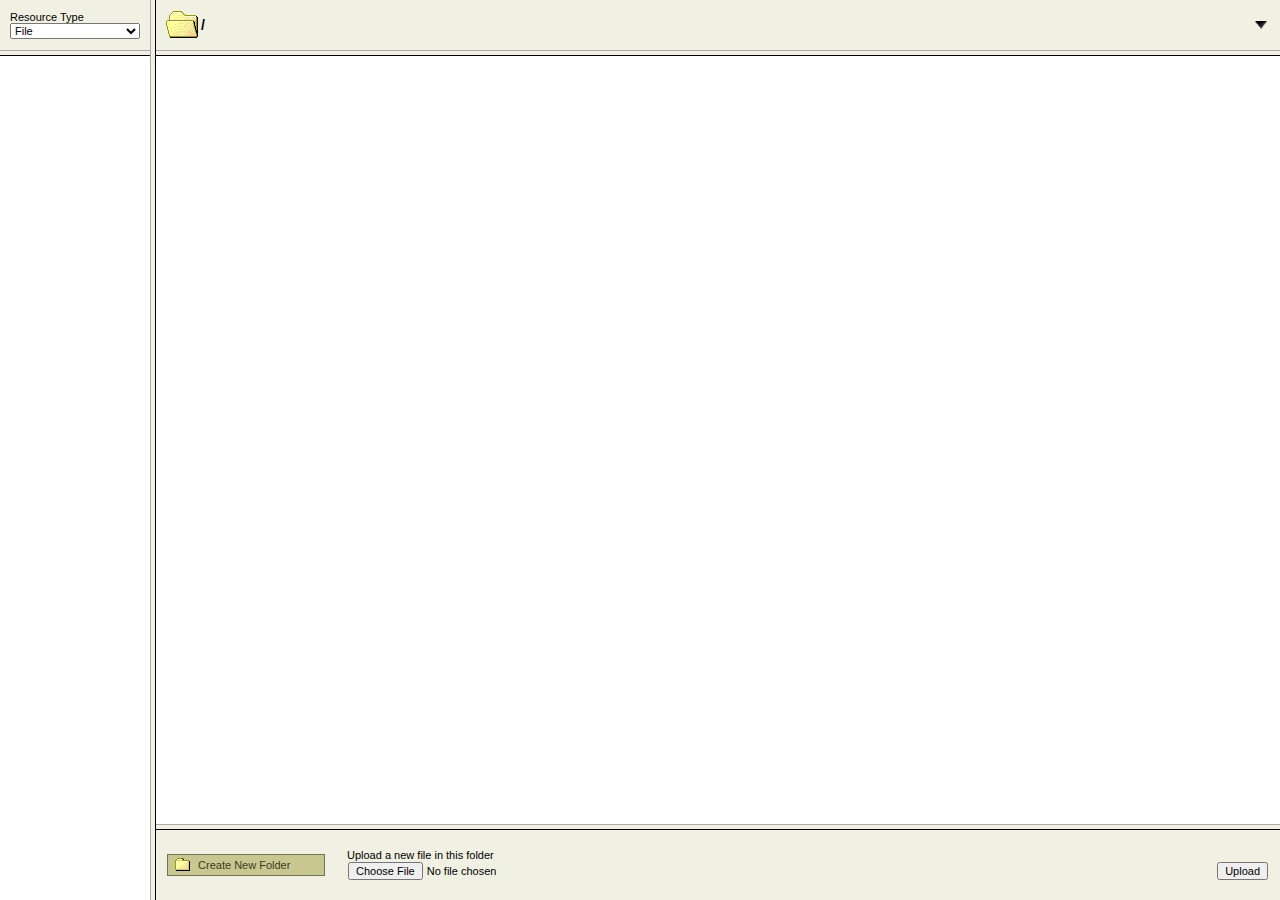
<file: ckeditor/filemanager/browser/default/browser.html>
<!DOCTYPE html PUBLIC "-//W3C//DTD XHTML 1.0 Transitional//EN" "http://www.w3.org/TR/xhtml1/DTD/xhtml1-transitional.dtd">
<html>
	<head>
		<meta http-equiv="X-UA-Compatible" content="IE=EmulateIE7" />
		<title>GCMS</title>
		<meta http-equiv="Content-Type" content="text/html; charset=utf-8" />
		<link href="browser.css" type="text/css" rel="stylesheet" />
		<script type="text/javascript" src="js/fckxml.js"></script>
		<script type="text/javascript">
			//<![CDATA[
			// Automatically detect the correct document.domain (#1919).
			(function()
			{
				var d = document.domain;
				while (true)
				{
					// Test if we can access a parent property.
					try
					{
						var test = window.opener.document.domain;
						break;
					}
					catch(e)
					{}
					// Remove a domain part: www.mytest.example.com => mytest.example.com => example.com ...
					d = d.replace(/.*?(?:\.|$)/, '');
					if (d.length == 0)
						break; // It was not able to detect the domain.
					try
					{
						document.domain = d;
					}
					catch (e)
					{
						break;
					}
				}
			}
		)();
			function GetUrlParam(paramName) {
				var oRegex = new RegExp('[\?&]' + paramName + '=([^&]+)', 'i');
				var oMatch = oRegex.exec(window.top.location.search);
				if (oMatch && oMatch.length > 1)
					return decodeURIComponent(oMatch[1]);
				else
					return '';
			}
			var oConnector = new Object();
			oConnector.CurrentFolder = '/';
			var sConnUrl = GetUrlParam('Connector');
			// Gecko has some problems when using relative URLs (not starting with slash).
			if (sConnUrl.substr(0, 1) != '/' && sConnUrl.indexOf('://') < 0) {
				sConnUrl = window.location.href.replace(/browser.html.*$/, '') + sConnUrl;
			}
			oConnector.ConnectorUrl = sConnUrl + (sConnUrl.indexOf('?') != -1? '&': '?');
			var sServerPath = GetUrlParam('ServerPath');
			if (sServerPath.length > 0) {
				oConnector.ConnectorUrl += 'ServerPath=' + encodeURIComponent(sServerPath) + '&';
			}
			oConnector.ResourceType = GetUrlParam('Type');
			oConnector.ShowAllTypes = (oConnector.ResourceType.length == 0);
			if (oConnector.ShowAllTypes) {
				oConnector.ResourceType = 'File';
			}
			oConnector.SendCommand = function(command, params, callBackFunction) {
				var sUrl = this.ConnectorUrl + 'Command=' + command;
				sUrl += '&Type=' + this.ResourceType;
				sUrl += '&CurrentFolder=' + encodeURIComponent(this.CurrentFolder);
				if (params) sUrl += '&' + params;
				// Add a random salt to avoid getting a cached version of the command execution
				sUrl += '&uuid=' + new Date().getTime();
				var oXML = new FCKXml();
				if (callBackFunction) {
					oXML.LoadUrl(sUrl, callBackFunction); // Asynchronous load.
				} else {
					return oXML.LoadUrl(sUrl);
				}
				return null;
			}
			oConnector.CheckError = function(responseXml) {
				var iErrorNumber = 0;
				var oErrorNode = responseXml.SelectSingleNode('Connector/Error');
				if (oErrorNode) {
					iErrorNumber = parseInt(oErrorNode.attributes.getNamedItem('number').value, 10);
					switch (iErrorNumber) {
						case 0:
							break;
						case 1: // Custom error. Message placed in the "text" attribute.
							alert(oErrorNode.attributes.getNamedItem('text').value);
							break;
						case 101:
							alert(FOLDER_EXISTS);
							break;
						case 102:
							alert(INVALID_FOLDER_NAME);
							break;
						case 103:
							alert(PERMISSION_CREATE_FOLDER);
							break;
						case 110:
							alert(ERROR_CREATE_FOLDER);
							break;
						default:
							alert(ERROR_NUMBER.replace('%1', iErrorNumber));
							break;
					}
				}
				return iErrorNumber;
			}
			var oIcons = new Object();
			oIcons.AvailableIconsArray =[
				'ai', 'avi', 'bmp', 'cs', 'dll', 'doc', 'exe', 'fla', 'gif', 'htm', 'html', 'jpg', 'js',
				'mdb', 'mp3', 'pdf', 'png', 'ppt', 'rdp', 'swf', 'swt', 'txt', 'vsd', 'xls', 'xml', 'zip'];
			oIcons.AvailableIcons = new Object();
			for (var i = 0; i < oIcons.AvailableIconsArray.length; i++) {
				oIcons.AvailableIcons[oIcons.AvailableIconsArray[i]] = true;
			}
			oIcons.GetIcon = function(fileName) {
				var sExtension = fileName.substr(fileName.lastIndexOf('.') + 1).toLowerCase();
				if (this.AvailableIcons[sExtension] == true) {
					return sExtension;
				} else {
					return 'default.icon';
				}
			}
			function OnUploadCompleted(errorNumber, fileUrl, fileName, customMsg) {
				if (errorNumber == "1") {
					window.frames['frmUpload'].OnUploadCompleted(errorNumber, customMsg);
				} else {
					window.frames['frmUpload'].OnUploadCompleted(errorNumber, fileName);
				}
			}
			// language
			var lang = GetUrlParam('langCode');
			lang = lang == 'th'? 'th': 'en';
			var script = document.createElement('script');
			document.getElementsByTagName('head')[0].appendChild(script);
			script.type = 'text/javascript';
			script.src = 'js/' + lang + '.js';
			//]]>
		</script>
	</head>
	<frameset cols="150,*" class="Frame" framespacing="3" bordercolor="#F1F1E3" frameborder="1">
		<frameset rows="50,*" framespacing="0">
			<frame src="frmresourcetype.html" scrolling="no" frameborder="0" />
			<frame name="frmFolders" src="frmfolders.html" scrolling="auto" frameborder="1" id="frmFolders" />
		</frameset>
		<frameset rows="50,*,70" framespacing="0">
			<frame name="frmActualFolder" src="frmactualfolder.html" scrolling="no" frameborder="0" id="frmActualFolder" />
			<frame name="frmResourcesList" src="frmresourceslist.html" scrolling="auto" frameborder="1" id="frmResourcesList" />
			<frameset cols="180,*,0" framespacing="0" frameborder="0">
				<frame name="frmCreateFolder" src="frmcreatefolder.html" scrolling="no" frameborder="0" id="frmCreateFolder" />
				<frame name="frmUpload" src="frmupload.html" scrolling="no" frameborder="0" id="frmUpload" />
				<frame name="frmUploadWorker" src="javascript:void(0)" scrolling="no" frameborder="0" id="frmUploadWorker" />
			</frameset>
		</frameset>
	</frameset>
</html>
</file>
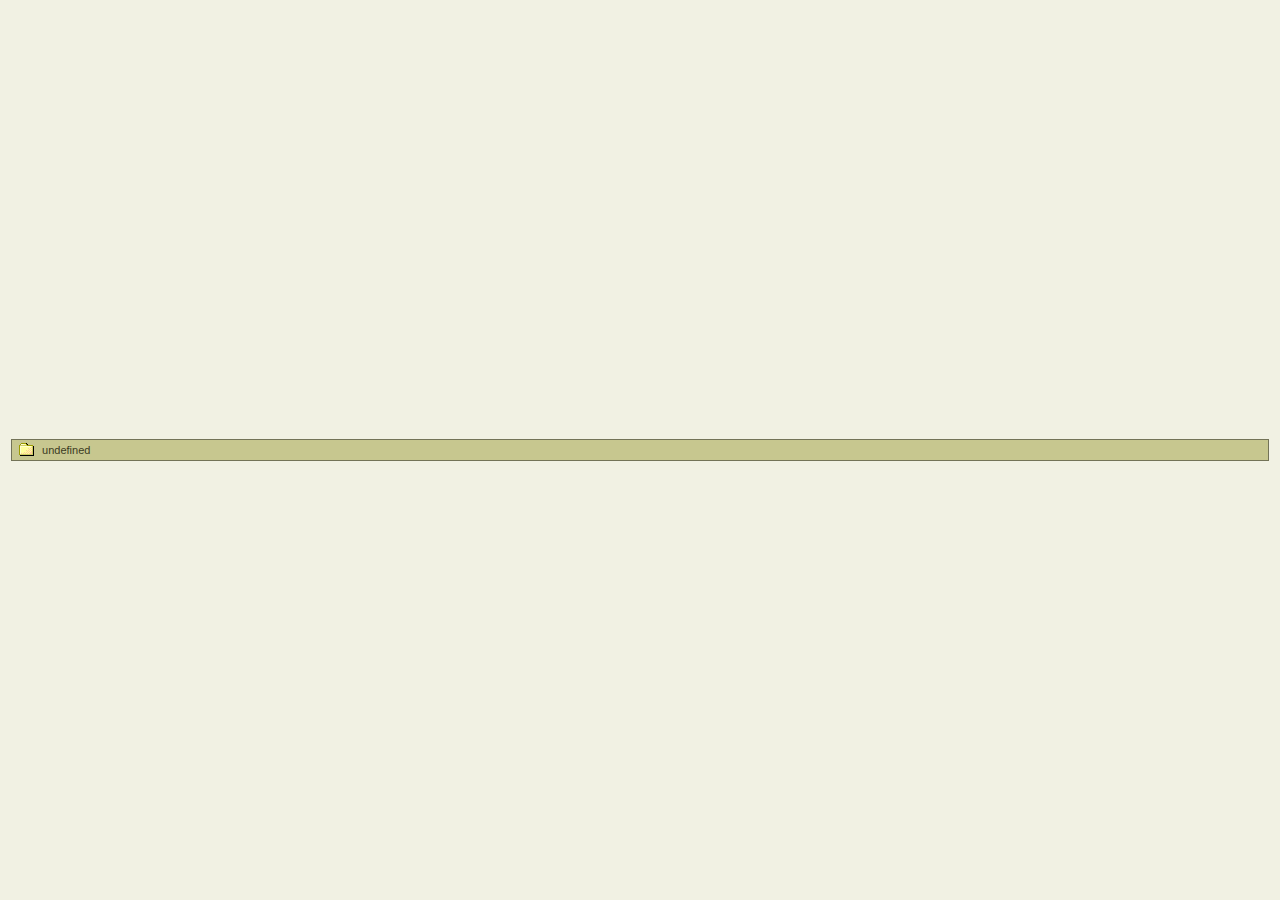
<file: ckeditor/filemanager/browser/default/frmcreatefolder.html>
<!DOCTYPE html PUBLIC "-//W3C//DTD XHTML 1.0 Transitional//EN" "http://www.w3.org/TR/xhtml1/DTD/xhtml1-transitional.dtd">
<html>
<head>
<meta http-equiv="X-UA-Compatible" content="IE=EmulateIE7" />
<title>Create Folder</title>
<meta http-equiv="Content-Type" content="text/html; charset=utf-8" />
<link href="browser.css" type="text/css" rel="stylesheet" />
<script type="text/javascript" src="js/common.js">
</script>
<script type="text/javascript">
	//<![CDATA[
	function SetCurrentFolder(resourceType, folderPath) {
		oConnector.ResourceType = resourceType;
		oConnector.CurrentFolder = folderPath;
	}
	function CreateFolder() {
		var sFolderName;
		while (true) {
			sFolderName = prompt(top.CREATE_FOLDER_PROMPT, '');
			if (sFolderName == null) {
				return;
			} else if (sFolderName.length == 0) {
				alert(top.FOLDER_NAME_EMPTY);
			} else {
				break;
			}
		}
		oConnector.SendCommand('CreateFolder', 'NewFolderName=' + encodeURIComponent(sFolderName), CreateFolderCallBack);
	}
	function CreateFolderCallBack(fckXml) {
		if (oConnector.CheckError(fckXml) == 0) {
			window.parent.frames['frmResourcesList'].Refresh();
		}
	}
	window.onload = function() {
		window.top.IsLoadedCreateFolder = true;
		document.getElementById('newfolder').innerHTML = top.CREATE_NEW_FOLDER;
	}
	//]]>
</script>
 </head>
	<body>
		<table class="fullHeight" style="width:100%">
			<tr>
				<td>
					<button type="button" onclick="CreateFolder()" style="cursor: pointer;width:100%;">
						<table>
							<tr>
								<td><img alt="" src="images/folder.gif" style="width:16px;height:16px" /></td>
								<td>&nbsp;</td>
								<td id="newfolder" nowrap="nowarp">Create New Folder</td>
							</tr>
						</table>
					</button>
				</td>
			</tr>
		</table>
	</body>

</html>
</file>
<file: skin/demo.css>
body {
  padding: 0;
  margin: 0;
  font-family: sans-serif;
  font-size: 1em;
  line-height: 1.5;
  color: #555;
  background: #fff;
}
h1 {
  font-size: 1.5em;
  font-weight: normal;
}
small {
  font-size: .66666667em;
}
a {
  color: #e74c3c;
  text-decoration: none;
}
a:hover, a:focus {
  box-shadow: 0 1px #e74c3c;
}
.bshadow0, input {
  box-shadow: inset 0 -2px #e7e7e7;
}
input:hover {
  box-shadow: inset 0 -2px #ccc;
}
input, fieldset {
  font-family: sans-serif;
  font-size: 1em;
  margin: 0;
  padding: 0;
  border: 0;
}
input {
  color: inherit;
  line-height: 1.5;
  height: 1.5em;
  padding: .25em 0;
}
input:focus {
  outline: none;
  box-shadow: inset 0 -2px #449fdb;
}
.glyph {
  font-size: 16px;
  width: 15em;
  padding-bottom: 1em;
  margin-right: 4em;
  margin-bottom: 1em;
  float: left;
  overflow: hidden;
}
.liga {
  width: 80%;
  width: calc(100% - 2.5em);
}
.talign-right {
  text-align: right;
}
.talign-center {
  text-align: center;
}
.bgc1 {
  background: #f1f1f1;
}
.fgc1 {
  color: #999;
}
.fgc0 {
  color: #000;
}
p {
  margin-top: 1em;
  margin-bottom: 1em;
}
.mvm {
  margin-top: .75em;
  margin-bottom: .75em;
}
.mtn {
  margin-top: 0;
}
.mtl, .mal {
  margin-top: 1.5em;
}
.mbl, .mal {
  margin-bottom: 1.5em;
}
.mal, .mhl {
  margin-left: 1.5em;
  margin-right: 1.5em;
}
.mhmm {
  margin-left: 1em;
  margin-right: 1em;
}
.mls {
  margin-left: .25em;
}
.ptl {
  padding-top: 1.5em;
}
.pbs, .pvs {
  padding-bottom: .25em;
}
.pvs, .pts {
  padding-top: .25em;
}
.unit {
  float: left;
}
.unitRight {
  float: right;
}
.size1of2 {
  width: 50%;
}
.size1of1 {
  width: 100%;
}
.clearfix:before, .clearfix:after {
  content: " ";
  display: table;
}
.clearfix:after {
  clear: both;
}
.hidden-true {
  display: none;
}
.textbox0 {
  width: 3em;
  background: #f1f1f1;
  padding: .25em .5em;
  line-height: 1.5;
  height: 1.5em;
}
#testDrive {
  display: block;
  padding-top: 24px;
  line-height: 1.5;
}
.fs0 {
  font-size: 16px;
}
.fs1 {
  font-size: 32px;
}
.fs2 {
  font-size: 32px;
}
.fs3 {
  font-size: 32px;
}
</file>
<file: skin/fonts.css>
@font-face {
  font-family: 'icomoon';
  src:  url('fonts/icomoon.eot?xx6l34');
  src:  url('fonts/icomoon.eot?xx6l34#iefix') format('embedded-opentype'),
    url('fonts/icomoon.ttf?xx6l34') format('truetype'),
    url('fonts/icomoon.woff?xx6l34') format('woff'),
    url('fonts/icomoon.svg?xx6l34#icomoon') format('svg');
  font-weight: normal;
  font-style: normal;
}
.sort_asc:after, .sort_desc:after, .sort_none:after,
[class^="icon-"]:before, [class*=" icon-"]:before {
  font-family: 'icomoon' !important;
  speak: none;
  font-style: normal;
  font-weight: normal;
  font-variant: normal;
  text-transform: none;
  margin-right: 5px;
  min-width: 1em;
  line-height: 1;
  -webkit-font-smoothing: antialiased;
  -moz-osx-font-smoothing: grayscale;
}
.sort_asc:after, .sort_desc:after, .sort_none:after {
  margin-right: 0;
  margin-left: 5px;
}
li[class^="icon-"], li[class*=" icon-"] {
  list-style-type: none;
}
.sort_asc:hover, .sort_desc:hover, .sort_none:hover, [class^="icon-"]:hover, [class*=" icon-"]:hover {
  text-decoration: none;
}
a.icon-delete:before, a.icon-edit:before, a.icon-check:before, a.icon-uncheck:before {
  margin: 0;
}
.icon-cloud:before {
  content: "\e2c2";
}
.icon-number:before {
  content: "\2a";
}
.icon-wallet:before {
  content: "\e900";
}
.icon-smile:before {
  content: "\29";
}
.icon-plus:before {
  content: "\2b";
}
.icon-minus:before {
  content: "\2d";
}
.icon-help:before {
  content: "\3f";
}
.icon-bold:before {
  content: "\62";
}
.icon-fontcolor:before {
  content: "\63";
}
.icon-sex-f:before {
  content: "\66";
}
.icon-sex:before {
  content: "\67";
}
.icon-height:before {
  content: "\68";
}
.icon-italic:before {
  content: "\69";
}
.icon-question:before {
  content: "\71";
}
.icon-fontsize:before {
  content: "\73";
}
.icon-width:before {
  content: "\77";
}
.icon-close:before {
  content: "\78";
}
.icon-documents:before {
  content: "\e600";
}
.icon-money:before {
  content: "\e601";
}
.icon-modules:before {
  content: "\e602";
}
.icon-table:before {
  content: "\e603";
}
.icon-index:before {
  content: "\e604";
}
.icon-share:before {
  content: "\e605";
}
.icon-youtube:before {
  content: "\e606";
}
.icon-search:before {
  content: "\e607";
}
.icon-listview:before {
  content: "\e608";
}
.icon-iconview:before {
  content: "\e609";
}
.icon-continue:before {
  content: "\e60a";
}
.icon-next:before {
  content: "\e60b";
}
.icon-prev:before {
  content: "\e60c";
}
.icon-save:before {
  content: "\e60d";
}
.icon-link:before {
  content: "\e60e";
}
.icon-thumbview:before {
  content: "\e60f";
}
.icon-menus:before {
  content: "\e610";
}
.icon-subcategory:before {
  content: "\e611";
}
.icon-loading:before {
  content: "\e612";
}
.icon-keyboard:before {
  content: "\e613";
}
.icon-world:before {
  content: "\e614";
}
.icon-summary:before {
  content: "\e615";
}
.icon-wizard:before {
  content: "\e616";
}
.icon-ip:before {
  content: "\e617";
}
.icon-filter:before {
  content: "\e618";
}
.icon-language:before {
  content: "\e619";
}
.icon-news:before {
  content: "\e61a";
}
.icon-gps:before {
  content: "\e61b";
}
.icon-create:before {
  content: "\e61c";
}
.icon-copy:before {
  content: "\e61d";
}
.icon-vol-down:before {
  content: "\e61f";
}
.icon-newtopic:before {
  content: "\e620";
}
.icon-vol-up:before {
  content: "\e621";
}
.icon-currency:before {
  content: "\e622";
}
.icon-tags:before {
  content: "\e627";
}
.icon-like:before {
  content: "\e628";
}
.icon-unlike:before {
  content: "\e629";
}
.icon-clip:before {
  content: "\e62a";
}
.icon-unzip:before {
  content: "\e62d";
}
.icon-star0:before {
  content: "\e62e";
}
.icon-star1:before {
  content: "\e62f";
}
.icon-star2:before {
  content: "\e630";
}
.icon-email-read:before {
  content: "\e631";
}
.icon-email-open:before {
  content: "\e632";
}
.icon-email-refresh:before {
  content: "\e633";
}
.icon-email-reply:before {
  content: "\e634";
}
.icon-email-replied:before {
  content: "\e635";
}
.icon-email-unread:before {
  content: "\e636";
}
.icon-email-sent:before {
  content: "\e637";
}
.icon-portfolio:before {
  content: "\e638";
}
.icon-database:before {
  content: "\e639";
}
.icon-template:before {
  content: "\e63a";
}
.icon-google:before {
  content: "\e63b";
}
.icon-googleplus:before {
  content: "\e63c";
}
.icon-facebook:before {
  content: "\e63d";
}
.icon-twitter:before {
  content: "\e63e";
}
.icon-rss:before {
  content: "\e63f";
}
.icon-instagram:before {
  content: "\e640";
}
.icon-pinterest:before {
  content: "\e641";
}
.icon-bing:before {
  content: "\e642";
}
.icon-info:before {
  content: "\e643";
}
.icon-warning:before {
  content: "\e644";
}
.icon-color:before {
  content: "\e646";
}
.icon-tip:before {
  content: "\e647";
}
.icon-favorite:before {
  content: "\e648";
}
.icon-write:before {
  content: "\e649";
}
.icon-new:before {
  content: "\e64a";
}
.icon-document:before {
  content: "\e64b";
}
.icon-find:before {
  content: "\e64c";
}
.icon-pie:before {
  content: "\e64d";
}
.icon-bars:before {
  content: "\e64e";
}
.icon-stats:before {
  content: "\e64f";
}
.icon-create-folder:before {
  content: "\e650";
}
.icon-folder:before {
  content: "\e651";
}
.icon-folder-open:before {
  content: "\e652";
}
.icon-category:before {
  content: "\e653";
}
.icon-board:before {
  content: "\e654";
}
.icon-comments:before {
  content: "\e655";
}
.icon-chat:before {
  content: "\e656";
}
.icon-customer:before {
  content: "\e657";
}
.icon-personnel:before {
  content: '\e658';
}
.icon-unlock:before {
  content: "\e659";
}
.icon-lock:before {
  content: "\e65a";
}
.icon-aligncenter:before {
  content: "\e65b";
}
.icon-user:before {
  content: "\e65c";
}
.icon-users:before {
  content: "\e65d";
}
.icon-import:before {
  content: "\e65e";
}
.icon-export:before {
  content: "\e65f";
}
.icon-download:before {
  content: "\e660";
}
.icon-upload:before {
  content: "\e661";
}
.icon-inbox:before {
  content: "\e662";
}
.icon-outbox:before {
  content: "\e663";
}
.sort_asc:after,
.icon-move_down:before {
  content: "\e664";
}
.sort_desc:after,
.icon-move_up:before {
  content: "\e665";
}
.icon-move_right:before {
  content: "\e666";
}
.icon-move_left:before {
  content: "\e667";
}
.sort_none:after,
.icon-move:before {
  content: "\e668";
}
.icon-product:before {
  content: "\e669";
}
.icon-shipping:before {
  content: "\e66a";
}
.icon-addtocart:before {
  content: "\e66b";
}
.icon-paypal:before {
  content: "\e66c";
}
.icon-billing:before {
  content: "\e66d";
}
.icon-calculator:before {
  content: "\e66e";
}
.icon-payment:before {
  content: "\e670";
}
.icon-cart:before {
  content: "\e671";
}
.icon-ticket:before {
  content: "\e672";
}
.icon-currexchange:before {
  content: "\e673";
}
.icon-fullscreen:before {
  content: "\e674";
}
.icon-contract:before {
  content: "\e675";
}
.icon-left:before {
  content: "\e676";
}
.icon-right:before {
  content: "\e677";
}
.icon-drag:before {
  content: "\e678";
}
.icon-signout:before {
  content: "\e679";
}
.icon-signin:before {
  content: "\e67a";
}
.icon-password:before {
  content: "\e67c";
}
.icon-home:before {
  content: "\e67d";
}
.icon-preview:before {
  content: "\e67e";
}
.icon-email:before {
  content: "\e67f";
}
.icon-tools:before {
  content: "\e680";
}
.icon-config:before {
  content: "\e681";
}
.icon-settings:before {
  content: "\e682";
}
.icon-pause:before {
  content: "\e683";
}
.icon-stop:before {
  content: "\e684";
}
.icon-play:before {
  content: "\e685";
}
.icon-thumbnail:before {
  content: "\e686";
}
.icon-gallery:before {
  content: "\e687";
}
.icon-location:before {
  content: "\e688";
}
.icon-map:before {
  content: "\e689";
}
.icon-check:before {
  content: "\e68a";
}
.icon-uncheck:before {
  content: "\e68b";
}
.icon-host:before {
  content: "\e68c";
}
.icon-computer:before {
  content: "\e68d";
}
.icon-ads:before {
  content: "\e68e";
}
.icon-radio:before {
  content: "\e68f";
}
.icon-song:before {
  content: "\e690";
}
.icon-collapse:before {
  content: "\e691";
}
.icon-video:before {
  content: "\e692";
}
.icon-book:before {
  content: "\e693";
}
.icon-game:before {
  content: "\e694";
}
.icon-event:before {
  content: "\e695";
}
.icon-hotel:before {
  content: "\e696";
}
.icon-edocument:before {
  content: "\e697";
}
.icon-gift:before {
  content: "\e698";
}
.icon-win:before {
  content: "\e699";
}
.icon-addressbook:before {
  content: "\e69a";
}
.icon-profile:before {
  content: "\e69b";
}
.icon-address:before {
  content: "\e69c";
}
.icon-list:before {
  content: "\e69d";
}
.icon-print:before {
  content: "\e69e";
}
.icon-alarm:before {
  content: "\e69f";
}
.icon-bookmark:before {
  content: "\e6a0";
}
.icon-delete:before {
  content: "\e6a1";
}
.icon-expand:before {
  content: "\e6a2";
}
.icon-quote:before {
  content: "\e6a3";
}
.icon-html5:before {
  content: "\e6a4";
}
.icon-dashboard:before {
  content: "\e6a6";
}
.icon-css3:before {
  content: "\e6a7";
}
.icon-mobile:before {
  content: "\e6a8";
}
.icon-tablet:before {
  content: "\e6a9";
}
.icon-desktop:before {
  content: "\e6aa";
}
.icon-pin:before {
  content: "\e6ab";
}
.icon-unpin:before {
  content: "\e6ac";
}
.icon-visited:before {
  content: "\e6ad";
}
.icon-report:before {
  content: "\e6ae";
}
.icon-design:before {
  content: "\e6af";
}
.icon-forward:before {
  content: "\e6b1";
}
.icon-layout:before {
  content: "\e6b2";
}
.icon-widgets:before {
  content: "\e6b3";
}
.icon-alignleft:before {
  content: "\e6b4";
}
.icon-reply:before {
  content: "\e6b5";
}
.icon-alignright:before {
  content: "\e6b7";
}
.icon-bgcolor:before {
  content: "\e6b9";
}
.icon-plug:before {
  content: "\e6ba";
}
.icon-history:before {
  content: "\e6bb";
}
.icon-flag:before {
  content: "\e6bc";
}
.icon-chrome:before {
  content: "\e6bd";
}
.icon-firefox:before {
  content: "\e6be";
}
.icon-ie:before {
  content: "\e6bf";
}
.icon-opera:before {
  content: "\e6c0";
}
.icon-safari:before {
  content: "\e6c1";
}
.icon-clock:before {
  content: "\e6c2";
}
.icon-underline:before {
  content: "\e6c6";
}
.icon-published1:before {
  content: "\e6c7";
}
.icon-published0:before {
  content: "\e6c8";
}
.icon-connector:before {
  content: "\e6c9";
}
.icon-forum:before {
  content: "\e6ce";
}
.icon-ban:before {
  content: "\e6d1";
}
.icon-edit:before {
  content: "\e6d2";
}
.icon-valid:before {
  content: "\e6d4";
}
.icon-invalid:before {
  content: "\e6d5";
}
.icon-responsive:before {
  content: "\e6db";
}
.icon-estudent:before,
.icon-elearning:before {
  content: "\e6dc";
}
.icon-calendar:before {
  content: "\e6f1";
}
.icon-office:before {
  content: "\e901";
}
.icon-rocket:before {
  content: "\e902";
}
.icon-shuffle:before {
  content: "\e903";
}
.icon-excel:before {
  content: "\e904";
}
.icon-pdf:before {
  content: "\e905";
}
.icon-git:before {
  content: "\e906";
}
.icon-word:before {
  content: "\e907";
}
.icon-sex-m:before {
  content: "\e908";
}
.icon-register:before {
  content: "\e973";
}
.icon-verfied:before {
  content: "\e975";
}
.icon-group:before {
  content: "\f0c0";
}
.icon-dev:before {
  content: "\f0c3";
}
.icon-file:before {
  content: "\f0f6";
}
.icon-sort:before {
  content: "\f160";
}
.icon-phone:before {
  content: "\f1c1";
}
.icon-exchange:before {
  content: "\f1c3";
}
.icon-image:before {
  content: "\f1c5";
}
.icon-zip:before {
  content: "\f1c6";
}
.icon-code:before {
  content: "\f1c9";
}
.icon-cc:before {
  content: "\f20a";
}
.icon-fontfamily:before {
  content: "A";
  font-family: Arial;
}
</file>
<file: ckeditor/filemanager/browser/default/browser.css>
body {
	background-color: #f1f1e3;
	margin: 0 10px;
}
body, html {
	height: 100%;
	min-height: 100%;
}
form {
	margin: 0;
	padding: 0;
}
.Frame {
	background-color: #f1f1e3;
	border: thin inset #f1f1e3;
}
body.FileArea {
	background-color: #fff;
}
body, td, input, select {
	font-size: 11px;
	font-family: Tahoma, 'Microsoft Sans Serif', Arial, Helvetica, Verdana;
}
.ActualFolder {
	font-weight: bold;
	font-size: 14px;
}
.PopupButtons {
	border-top: #d5d59d 1px solid;
	background-color: #e3e3c7;
	padding: 7px 10px 7px 10px;
}
.Button, button {
	color: #3b3b1f;
	border: #737357 1px solid;
	background-color: #c7c78f;
}
.FolderListCurrentFolder img {
	background-image: url(images/FolderOpened.gif);
}
.FolderListFolder img {
	background-image: url(images/Folder.gif);
}
.fullHeight {
	height: 100%;
}
table {
	border-collapse: collapse;
}
#divthumb {
	display: table;
	position: absolute;
	height: 130px;
	background-position: 50% 30%;
	background-repeat: no-repeat;
	border: 1px solid #999;
	background-color: #EEE;
	padding: 5px 5px 0 5px;
}
#divthumb > #divtext {
	display: block;
	text-align: center;
	min-width: 100px;
	margin-top: 110px;
	padding: 3px;
}
</file>
